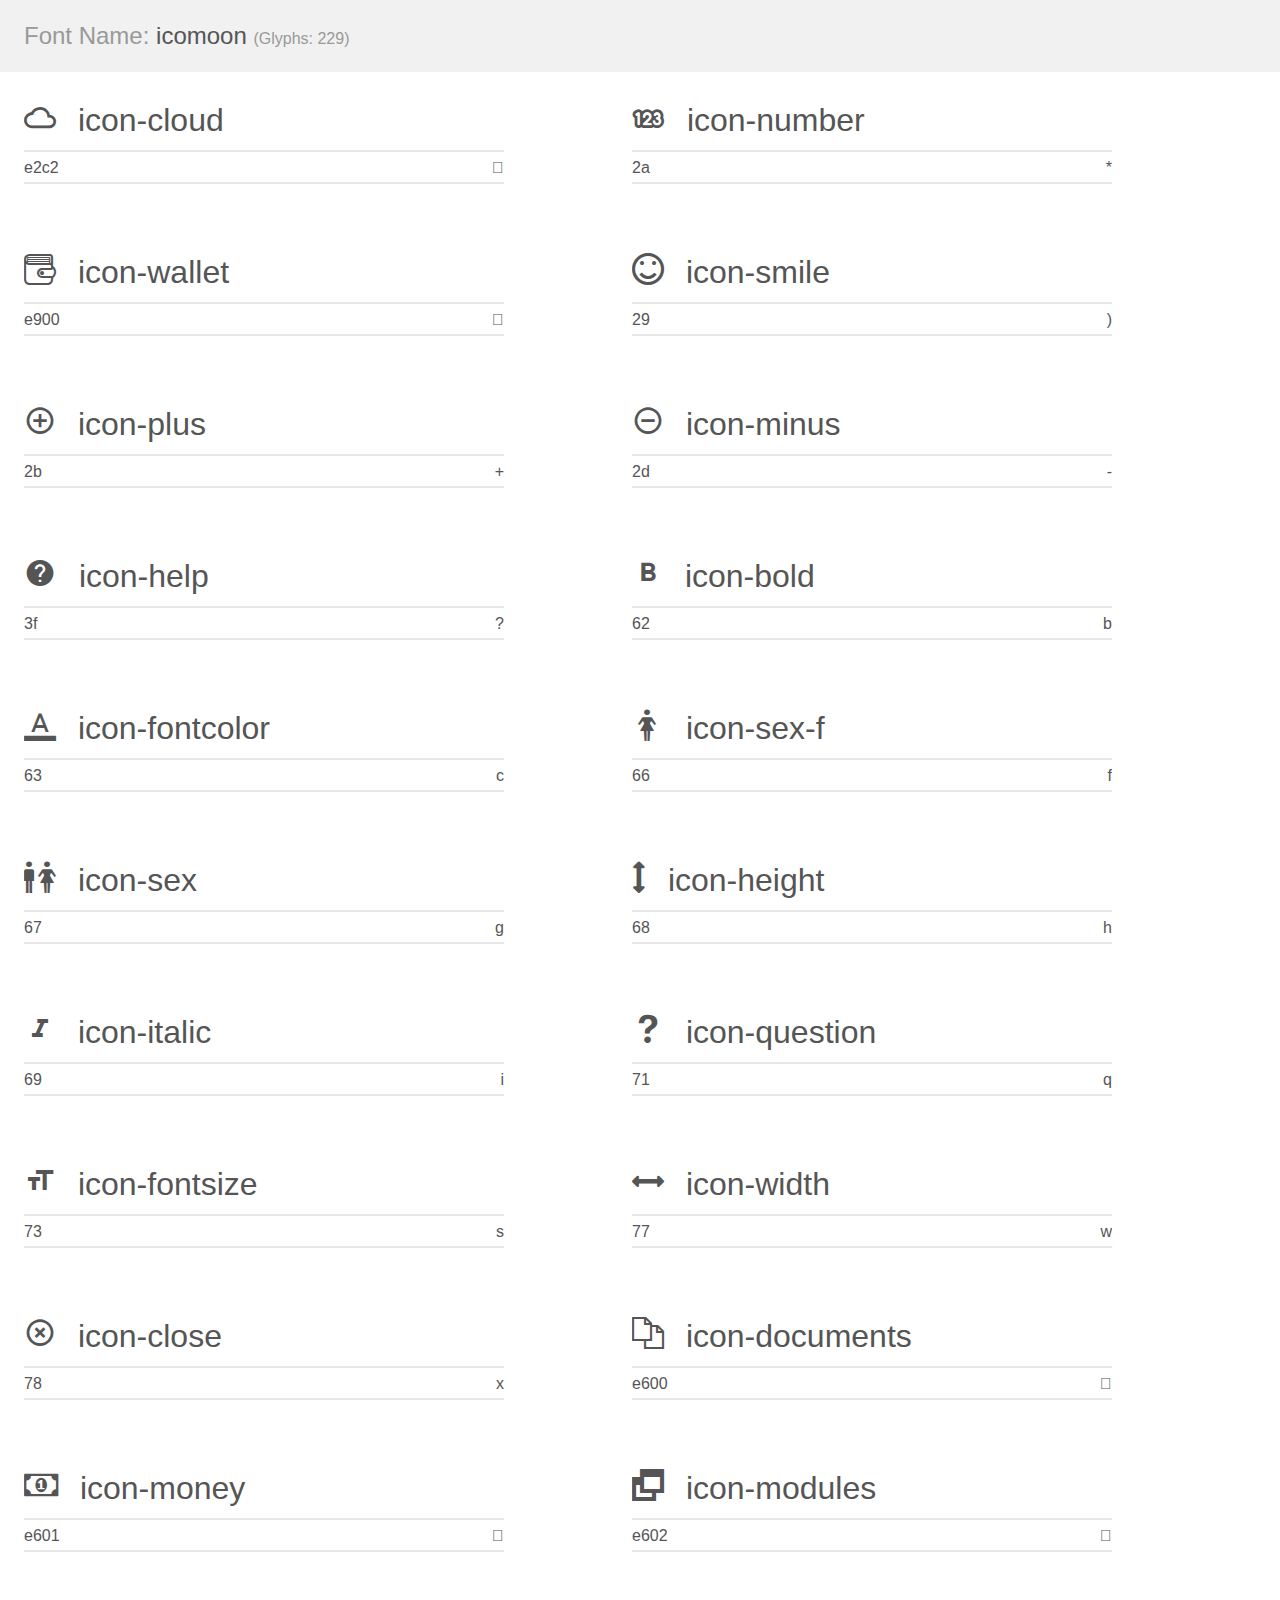
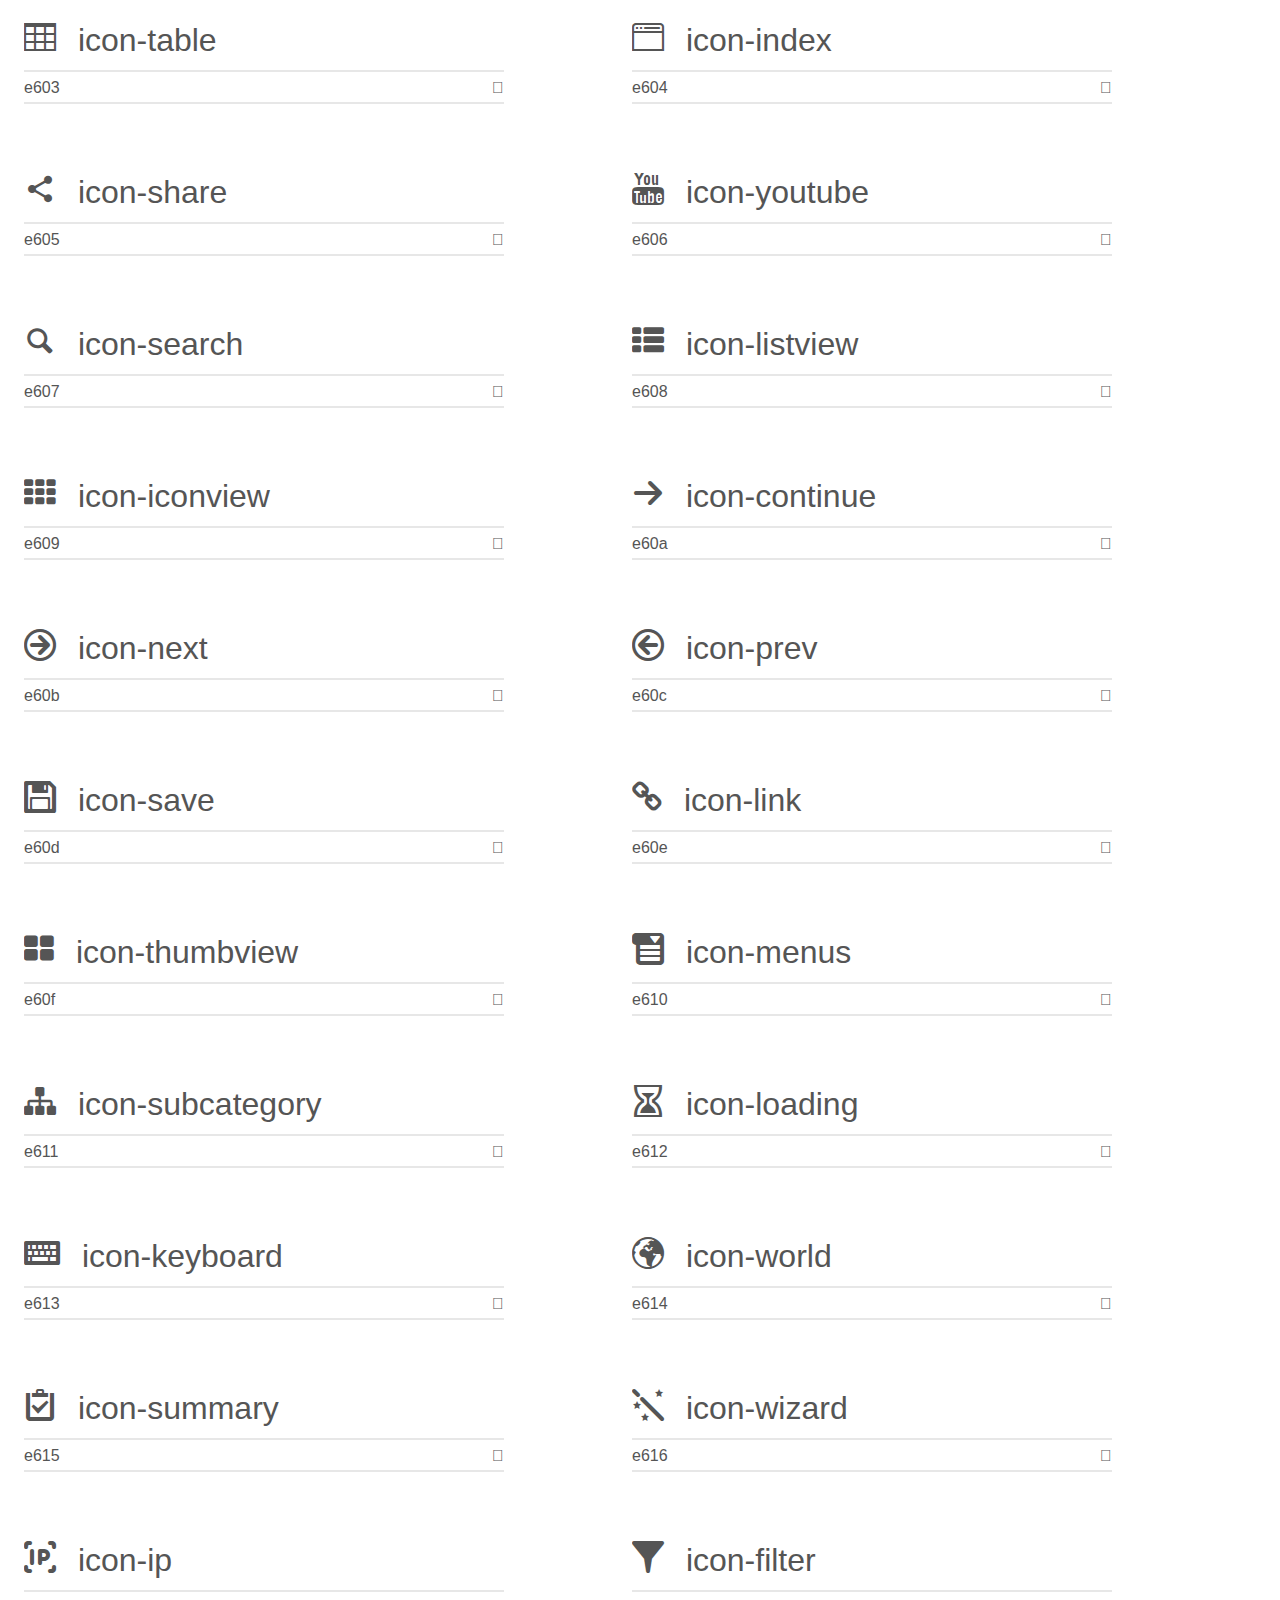
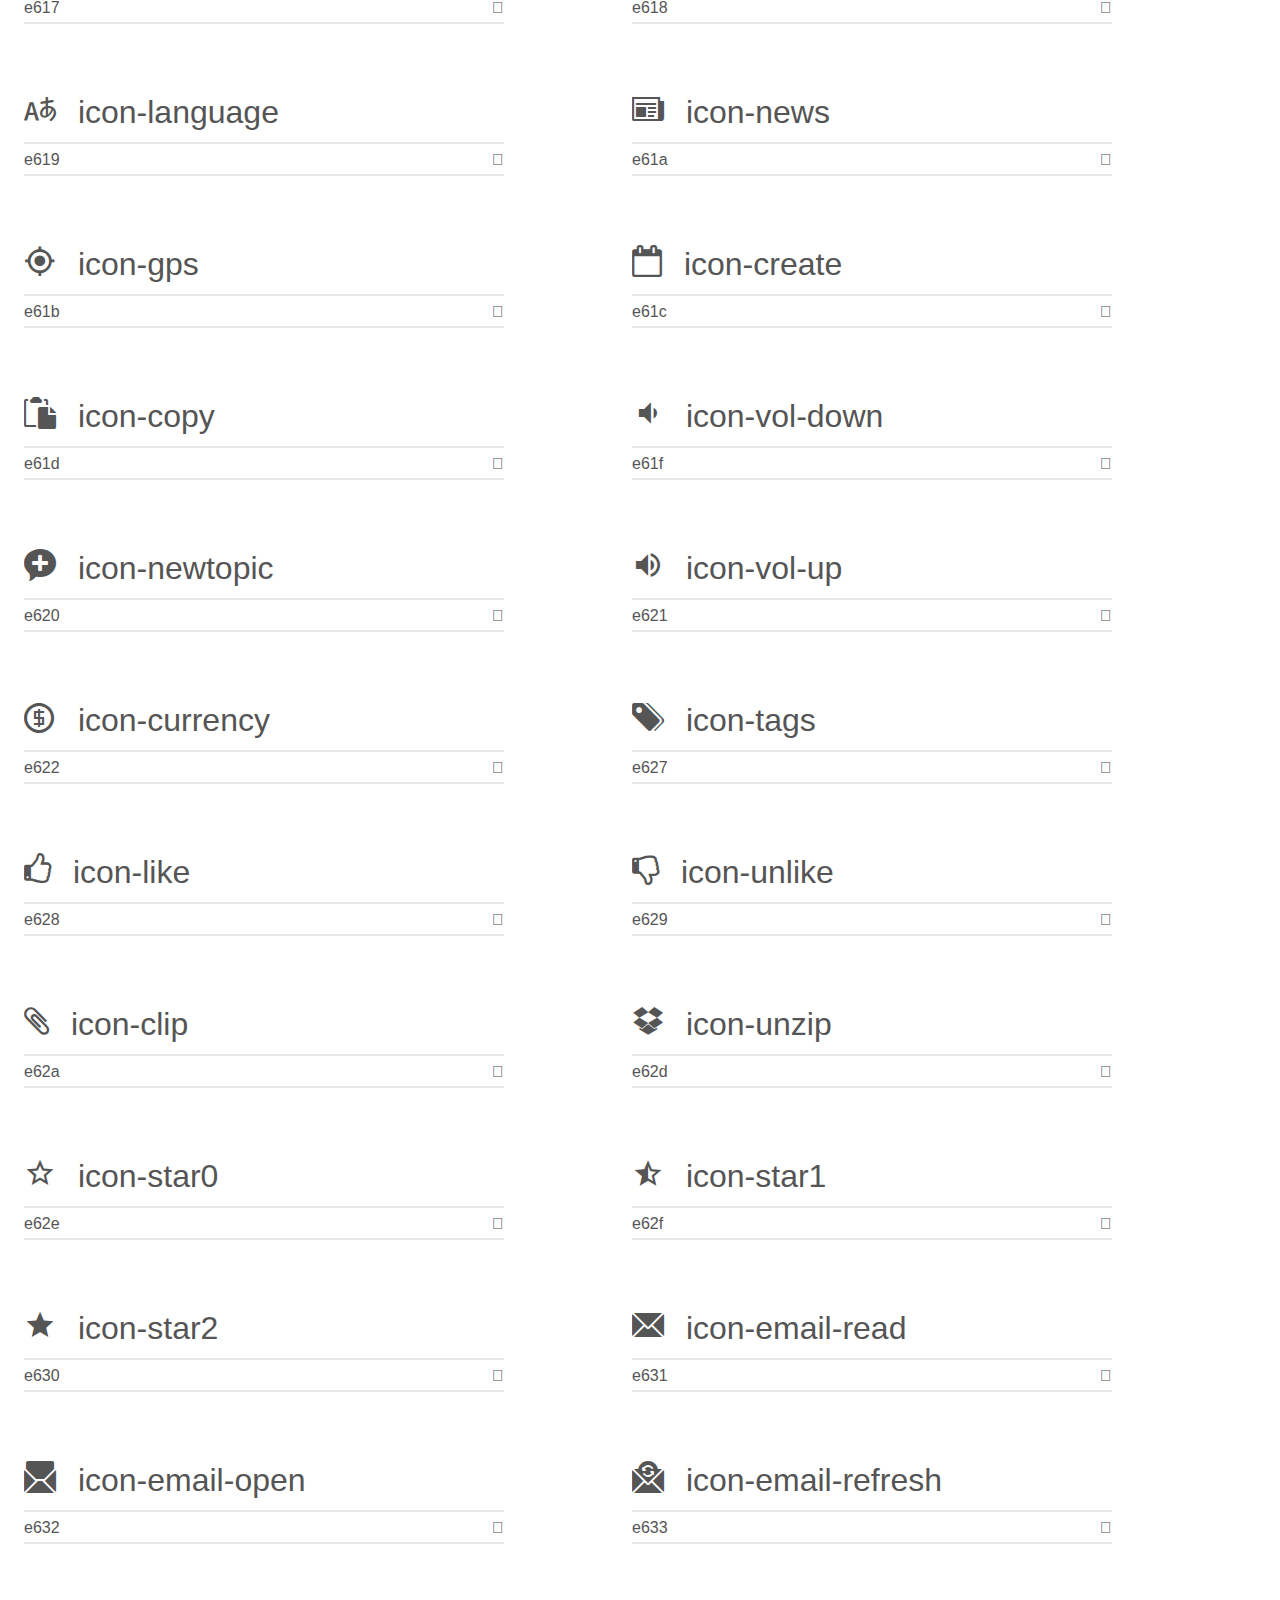
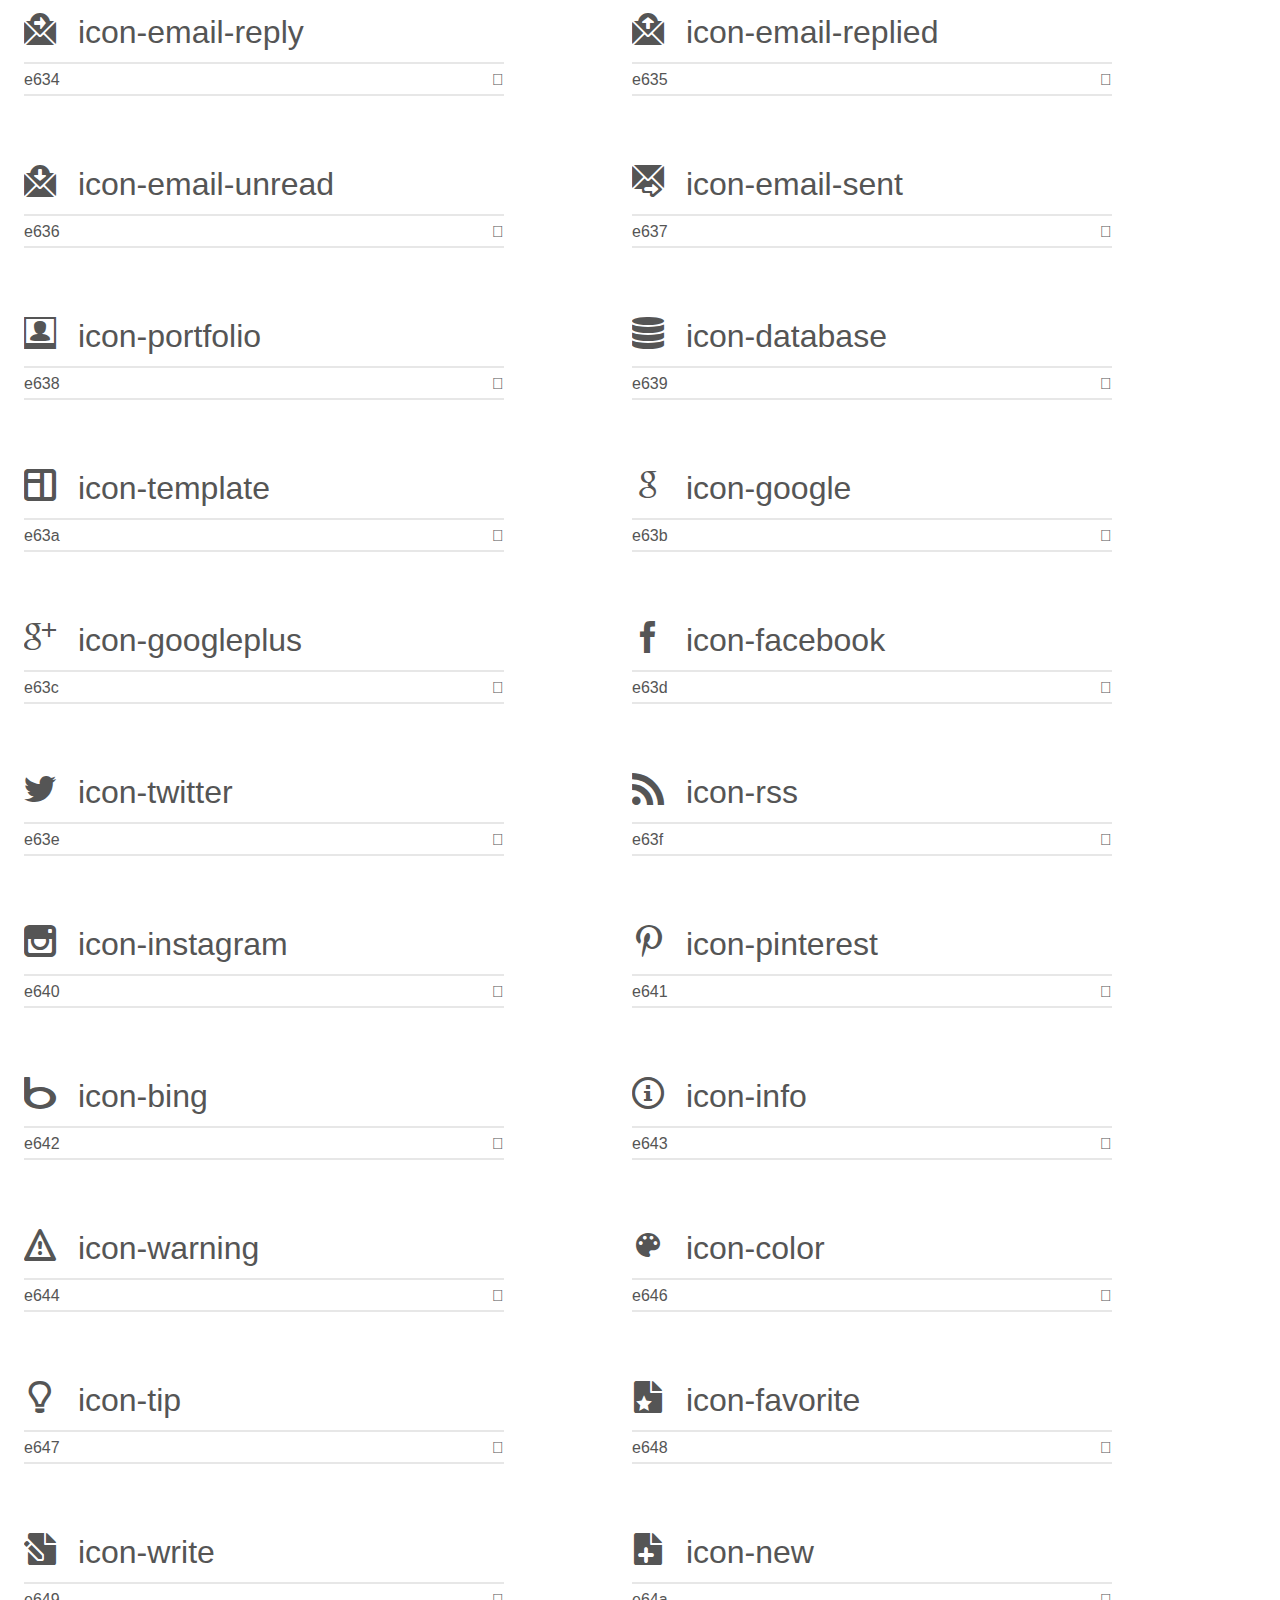
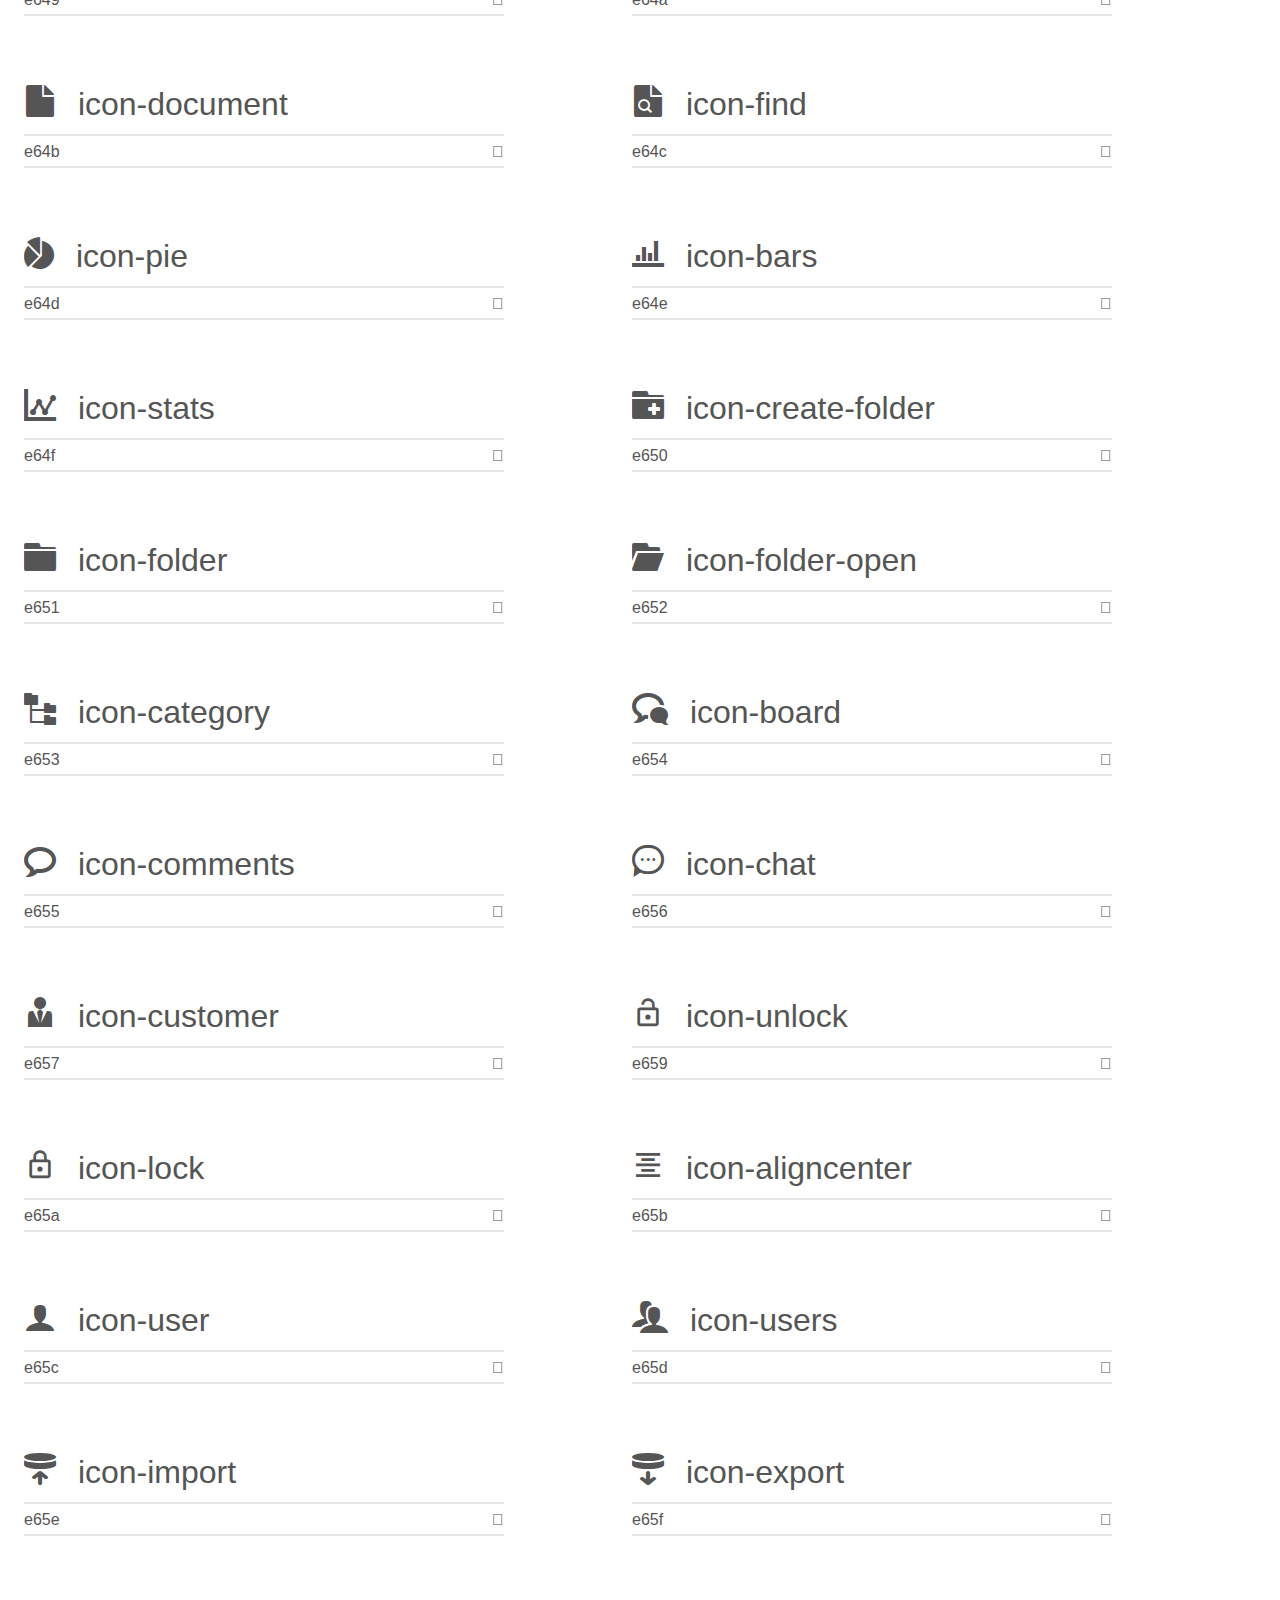
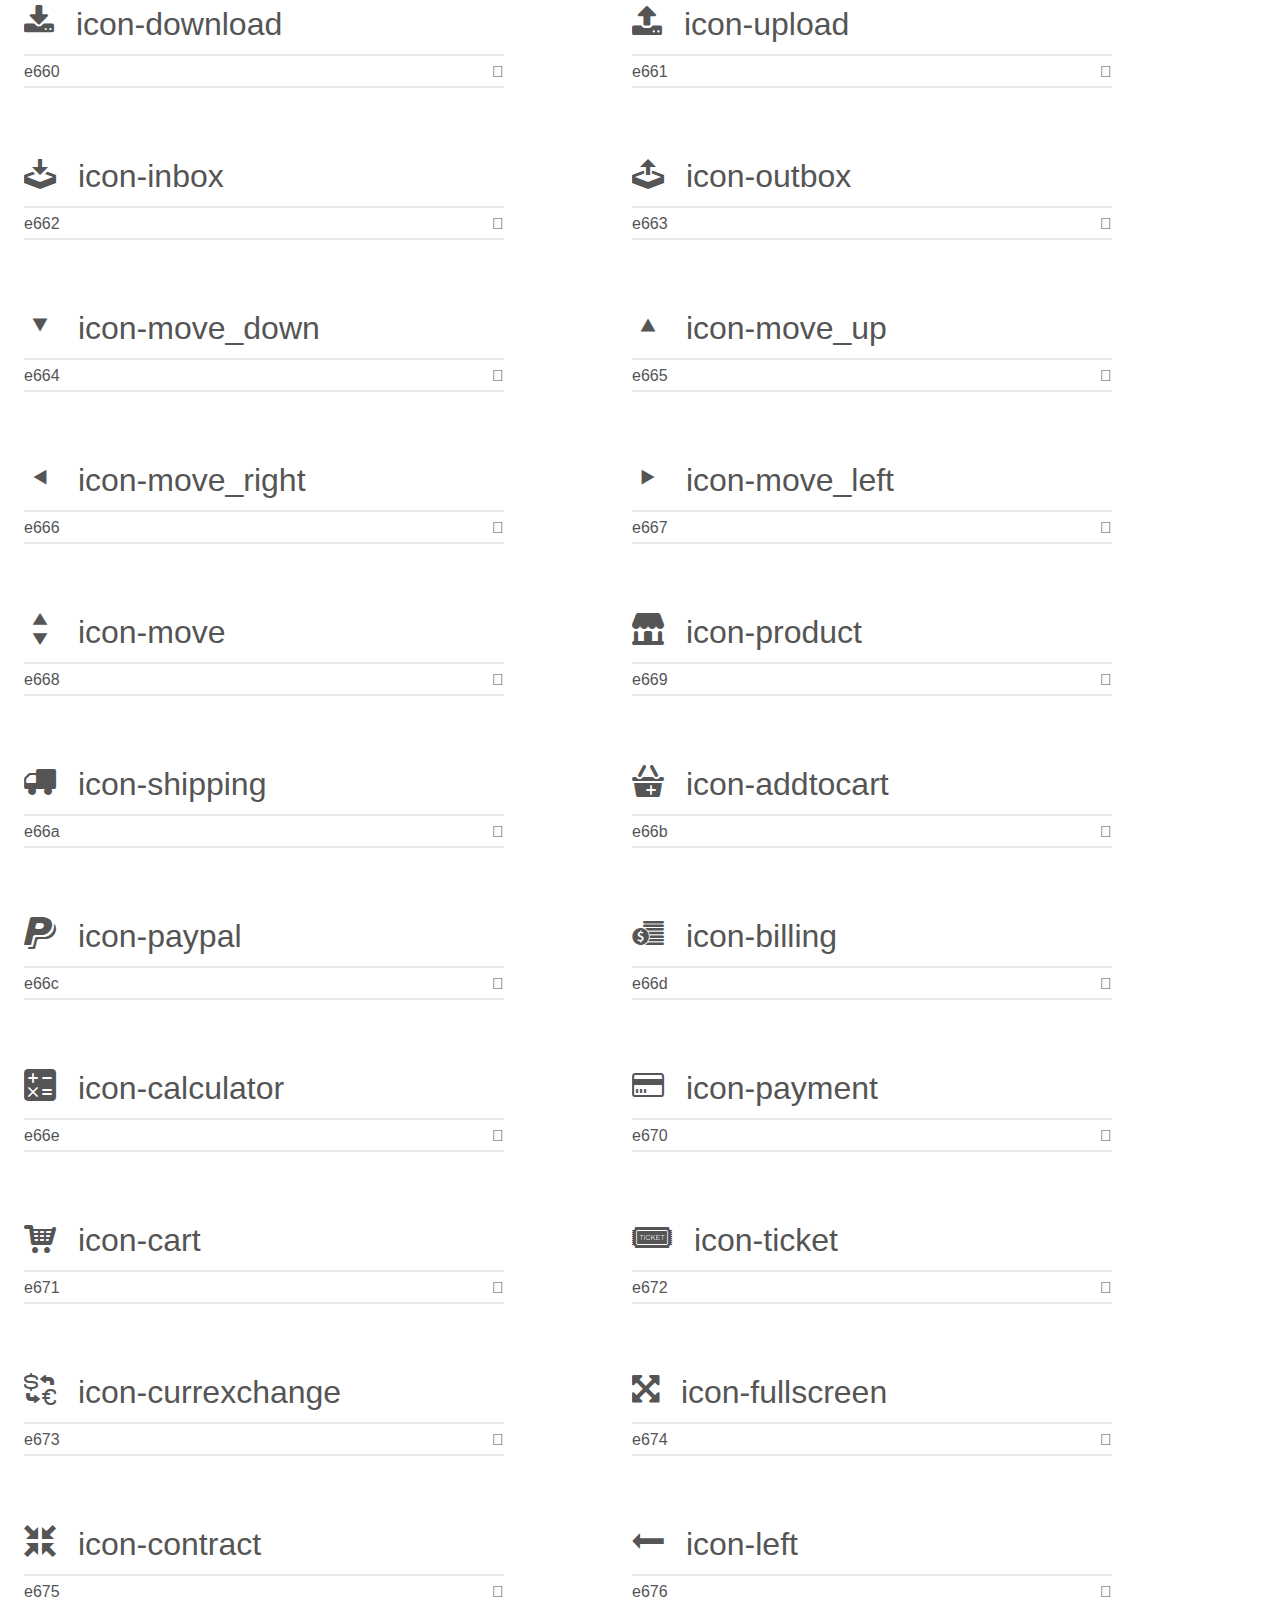
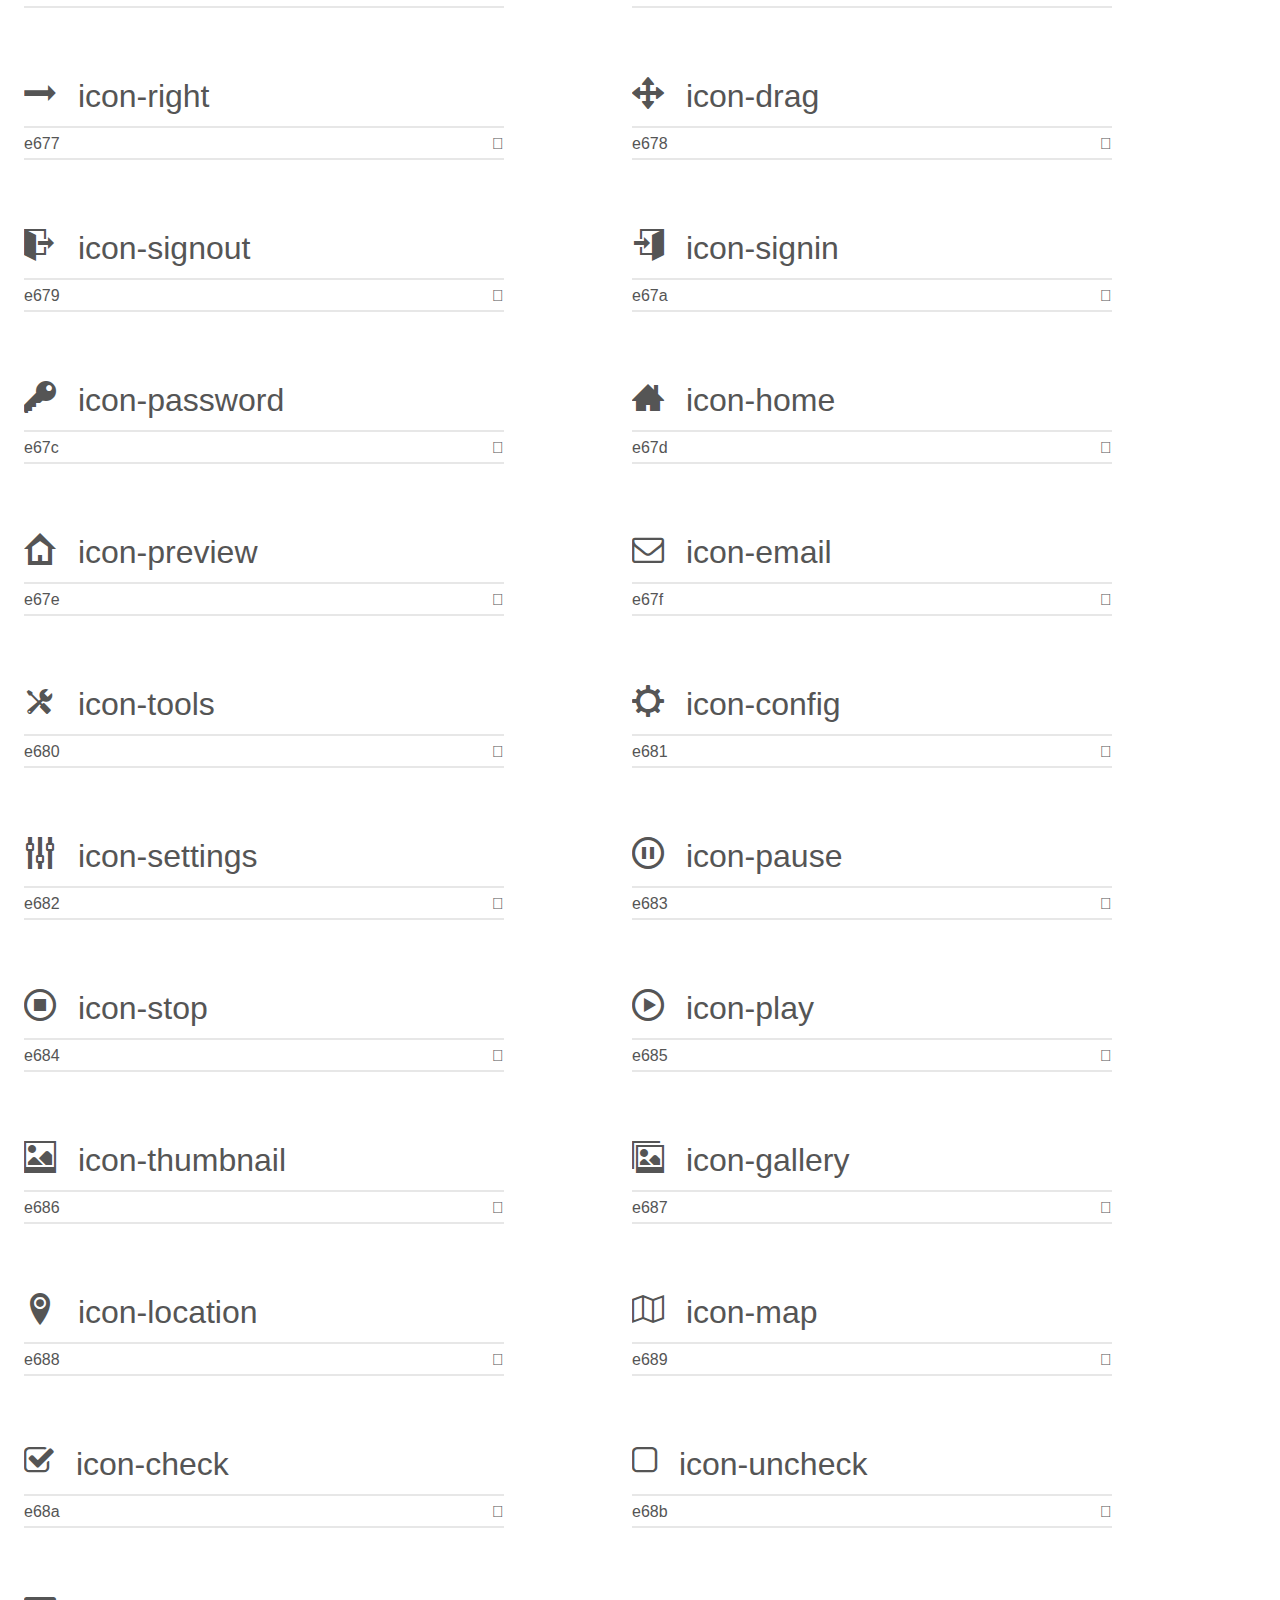
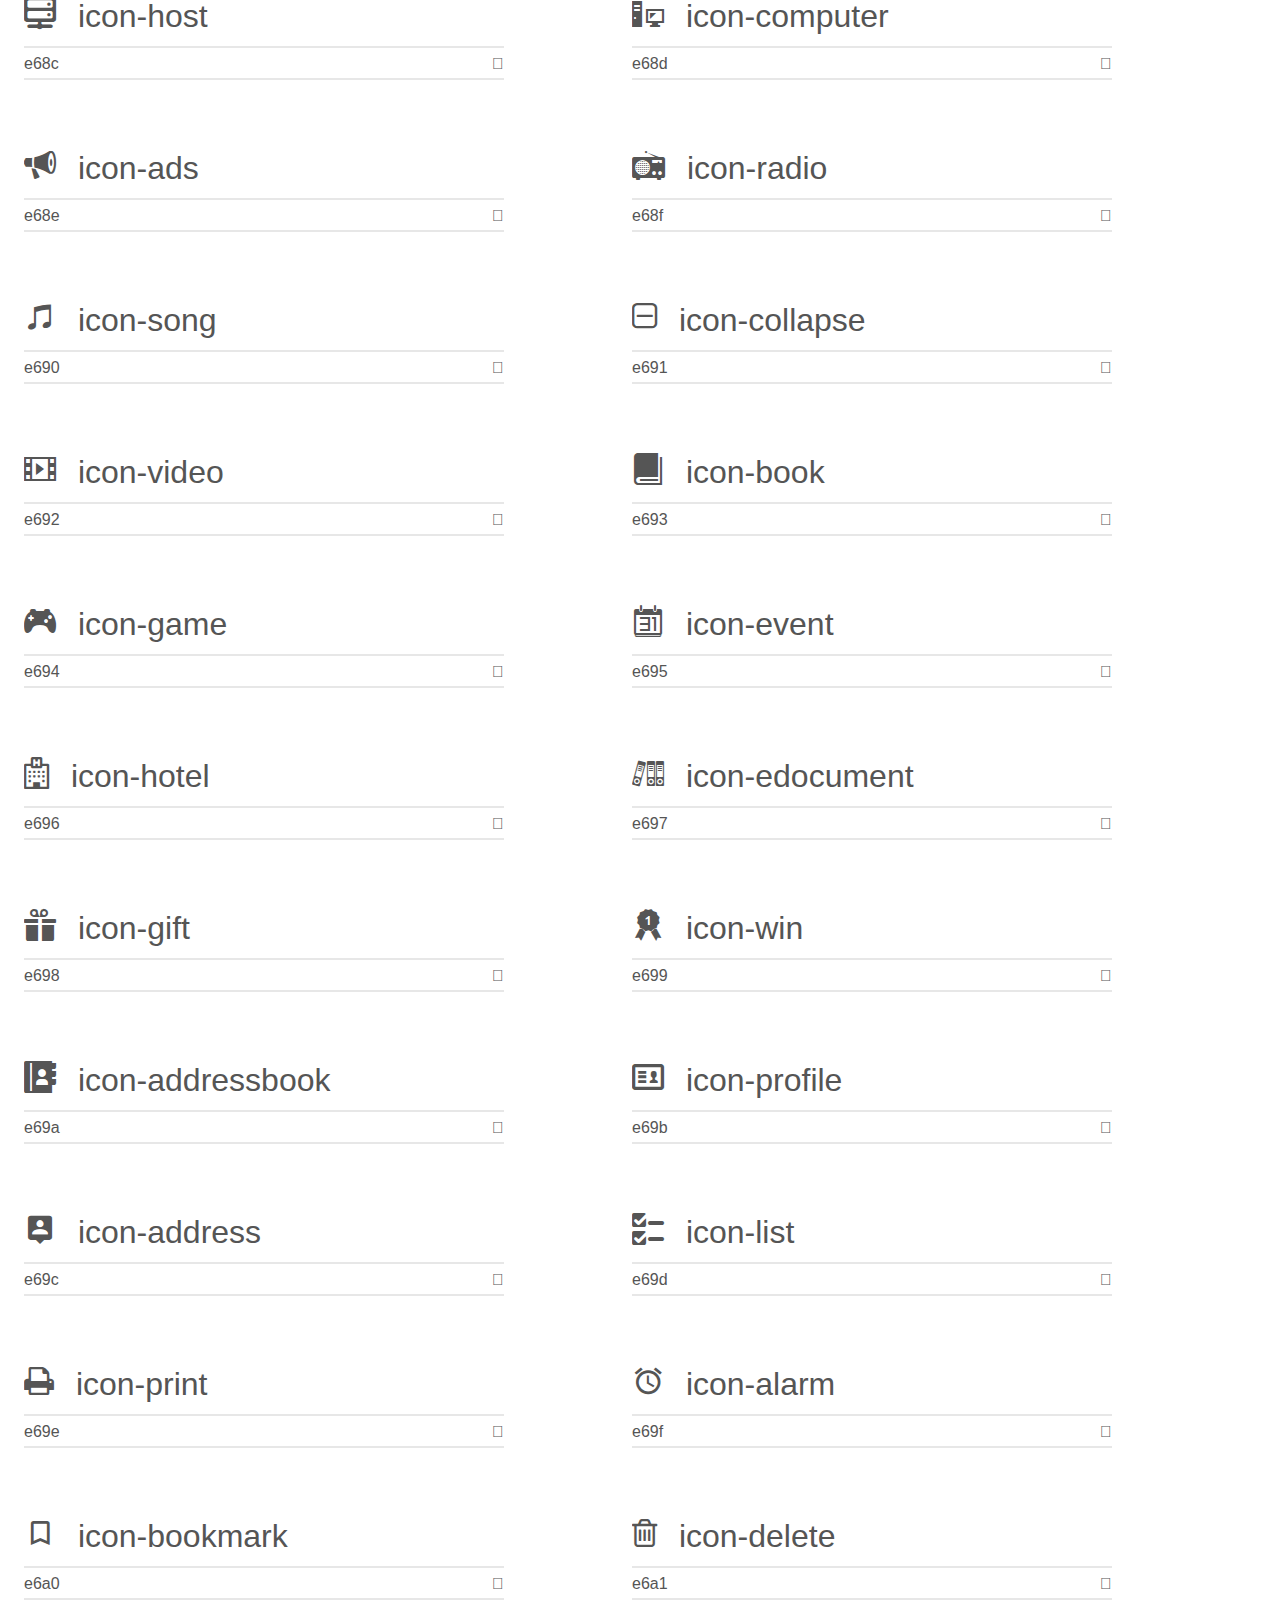
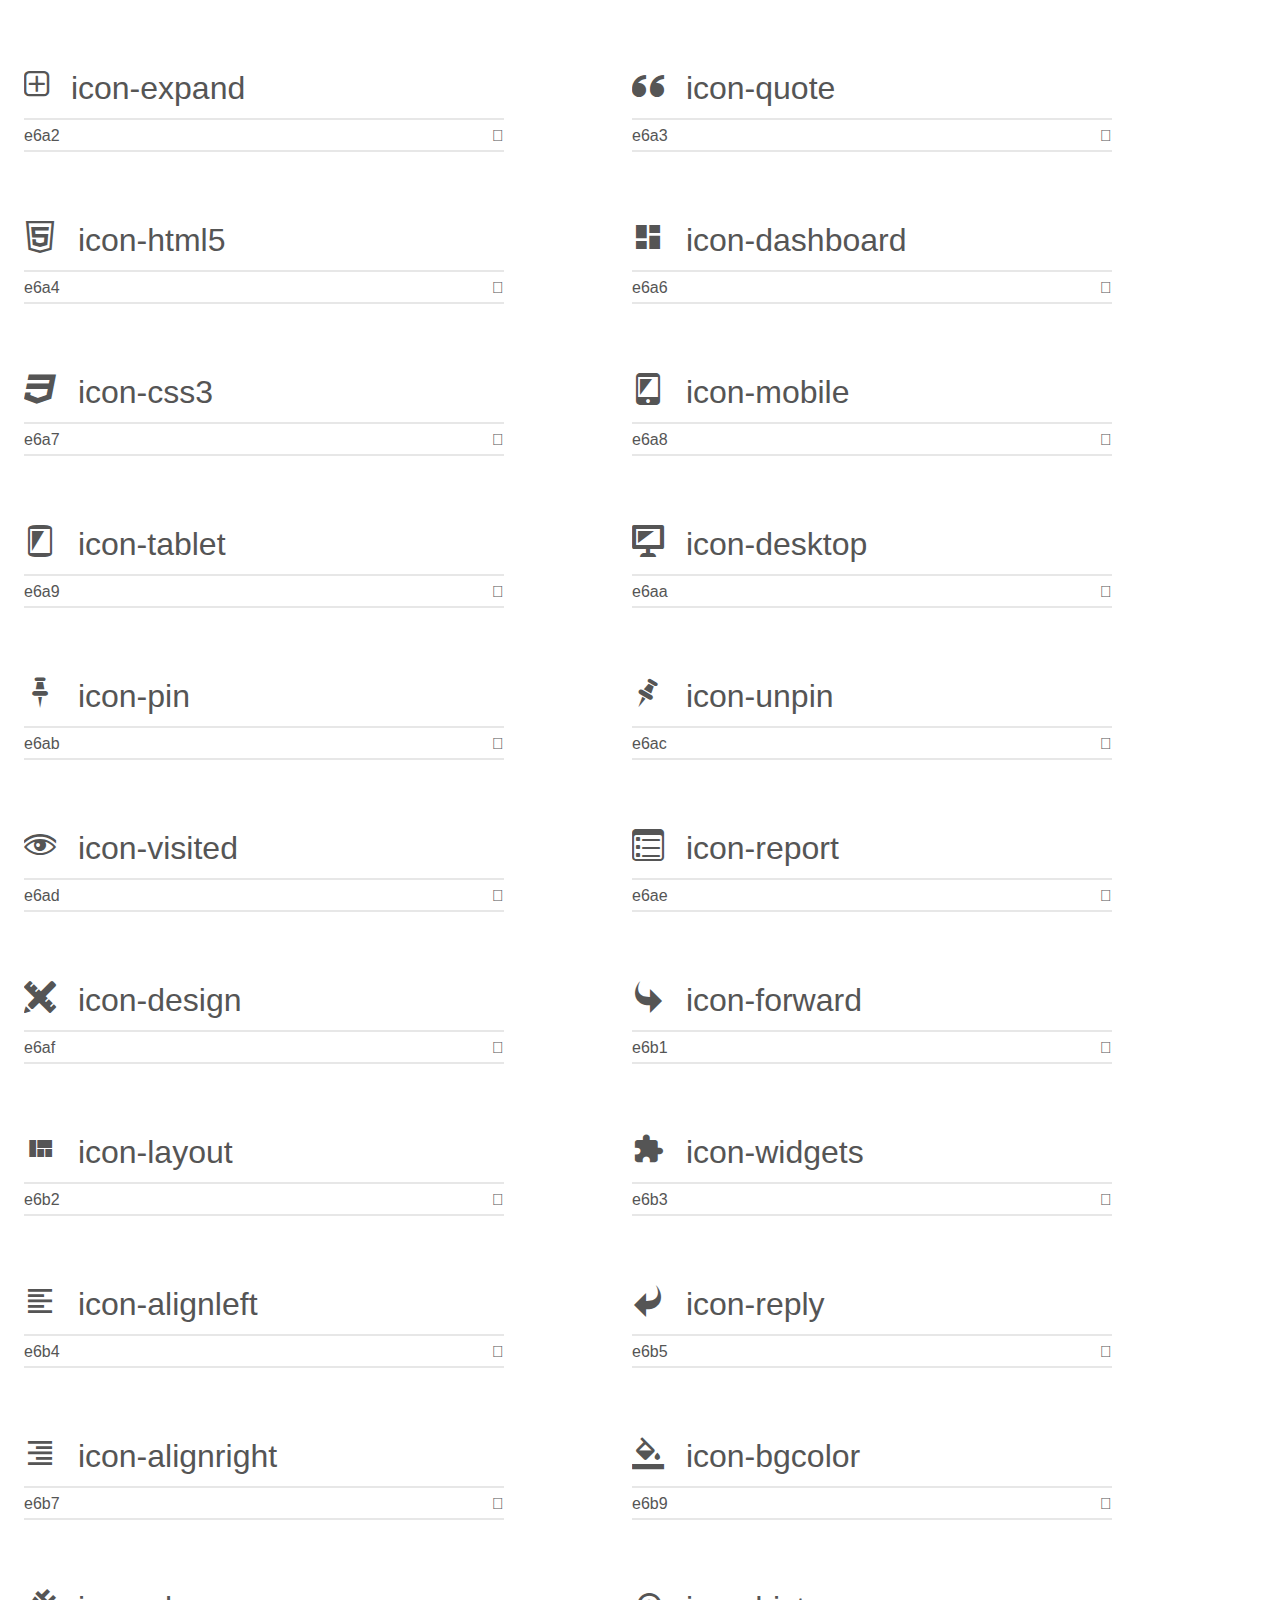
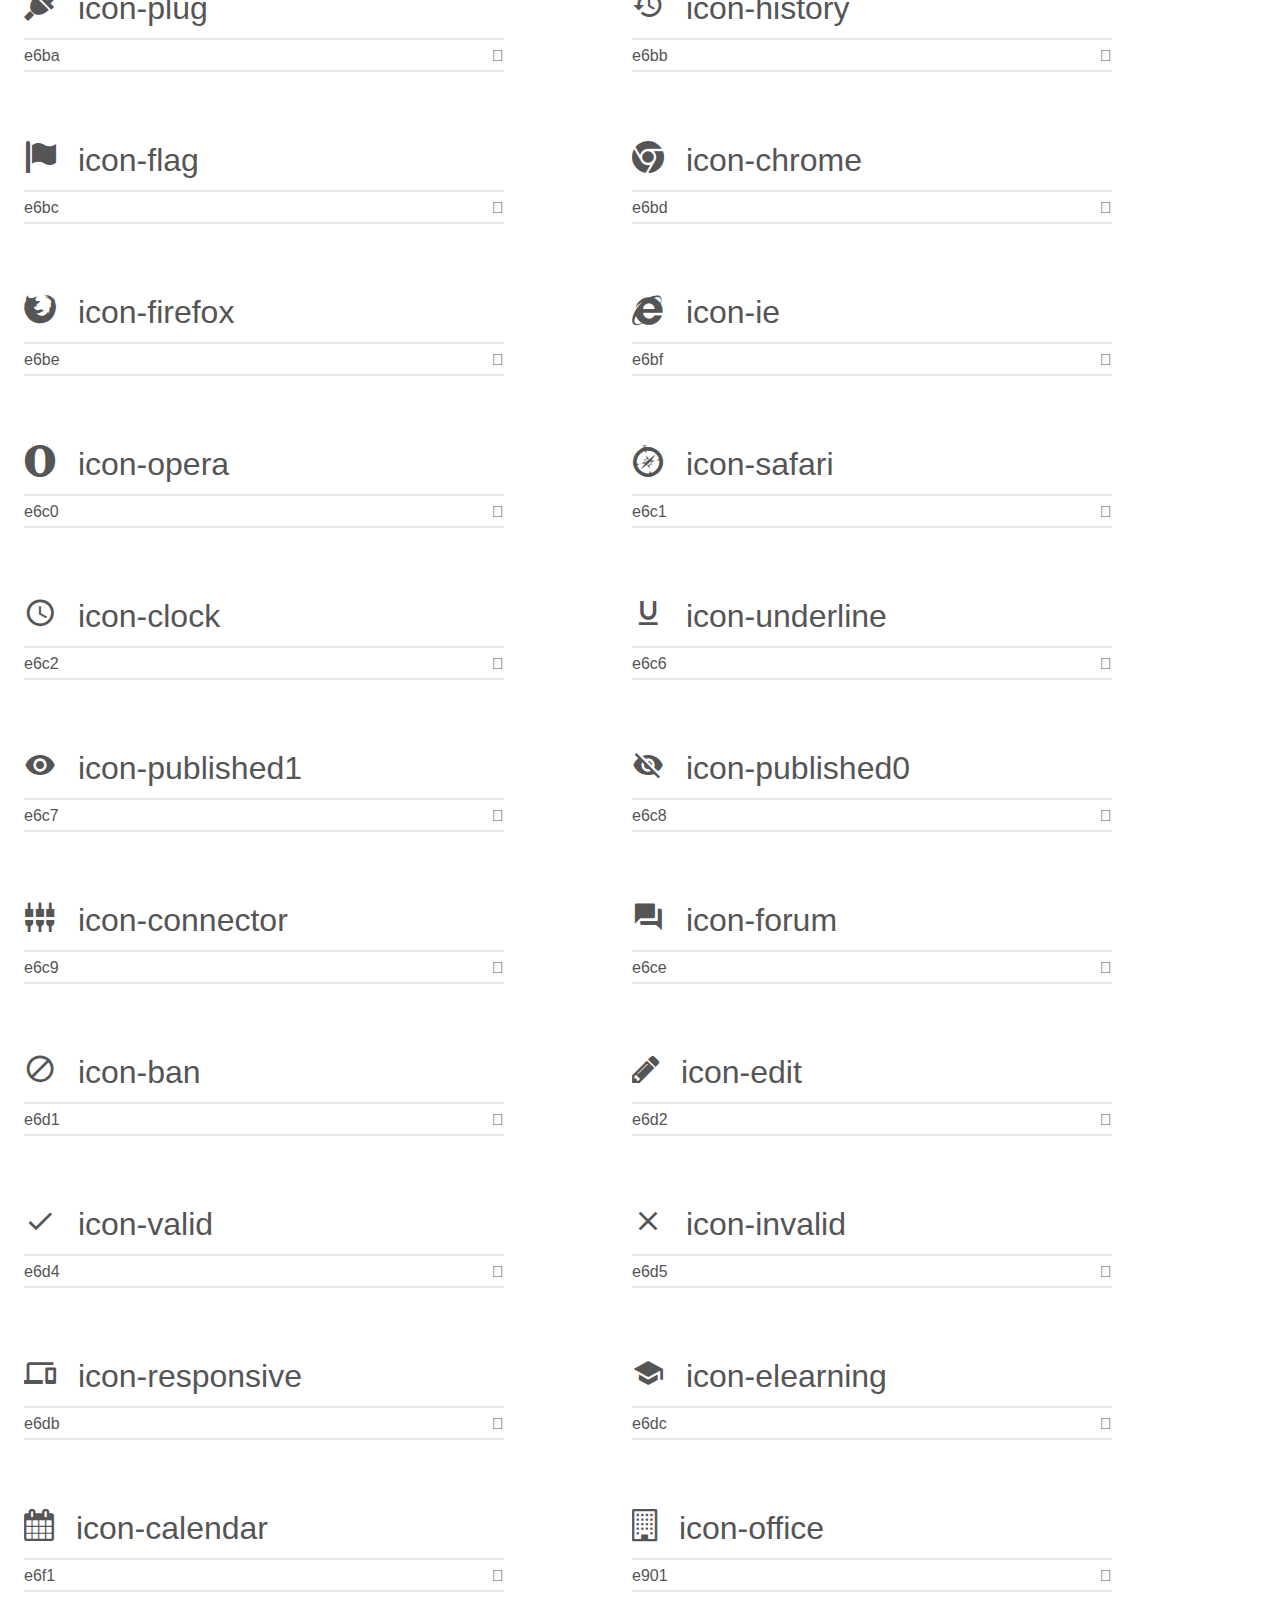
<file: skin/index.html>
<!doctype html>
<html>
<head>
    <meta charset="utf-8">
    <title>IcoMoon Demo</title>
    <meta name="description" content="An Icon Font Generated By IcoMoon.io">
    <meta name="viewport" content="width=device-width, initial-scale=1">
    <link rel="stylesheet" href="demo.css">
    <link rel="stylesheet" href="fonts.css"></head>
<body>
    <div class="bgc1 clearfix">
        <h1 class="mhmm mvm"><span class="fgc1">Font Name:</span> icomoon <small class="fgc1">(Glyphs:&nbsp;229)</small></h1>
    </div>
    <div class="clearfix mhl ptl">
        <div class="glyph fs1">
            <div class="clearfix bshadow0 pbs">
                <span class="icon-cloud">

                </span>
                <span class="mls"> icon-cloud</span>
            </div>
            <fieldset class="fs0 size1of1 clearfix hidden-false">
                <input type="text" readonly value="e2c2" class="unit size1of2" />
                <input type="text" maxlength="1" readonly value="&#xe2c2;" class="unitRight size1of2 talign-right" />
            </fieldset>
            <div class="fs0 bshadow0 clearfix hidden-true">
                <span class="unit pvs fgc1">liga: </span>
                <input type="text" readonly value="cloud_queue" class="liga unitRight" />
            </div>
        </div>
        <div class="glyph fs1">
            <div class="clearfix bshadow0 pbs">
                <span class="icon-number">

                </span>
                <span class="mls"> icon-number</span>
            </div>
            <fieldset class="fs0 size1of1 clearfix hidden-false">
                <input type="text" readonly value="2a" class="unit size1of2" />
                <input type="text" maxlength="1" readonly value="&#x2a;" class="unitRight size1of2 talign-right" />
            </fieldset>
            <div class="fs0 bshadow0 clearfix hidden-true">
                <span class="unit pvs fgc1">liga: </span>
                <input type="text" readonly value="" class="liga unitRight" />
            </div>
        </div>
        <div class="glyph fs2">
            <div class="clearfix bshadow0 pbs">
                <span class="icon-wallet">

                </span>
                <span class="mls"> icon-wallet</span>
            </div>
            <fieldset class="fs0 size1of1 clearfix hidden-false">
                <input type="text" readonly value="e900" class="unit size1of2" />
                <input type="text" maxlength="1" readonly value="&#xe900;" class="unitRight size1of2 talign-right" />
            </fieldset>
            <div class="fs0 bshadow0 clearfix hidden-true">
                <span class="unit pvs fgc1">liga: </span>
                <input type="text" readonly value="" class="liga unitRight" />
            </div>
        </div>
        <div class="glyph fs3">
            <div class="clearfix bshadow0 pbs">
                <span class="icon-smile">

                </span>
                <span class="mls"> icon-smile</span>
            </div>
            <fieldset class="fs0 size1of1 clearfix hidden-false">
                <input type="text" readonly value="29" class="unit size1of2" />
                <input type="text" maxlength="1" readonly value="&#x29;" class="unitRight size1of2 talign-right" />
            </fieldset>
            <div class="fs0 bshadow0 clearfix hidden-true">
                <span class="unit pvs fgc1">liga: </span>
                <input type="text" readonly value="" class="liga unitRight" />
            </div>
        </div>
        <div class="glyph fs3">
            <div class="clearfix bshadow0 pbs">
                <span class="icon-plus">

                </span>
                <span class="mls"> icon-plus</span>
            </div>
            <fieldset class="fs0 size1of1 clearfix hidden-false">
                <input type="text" readonly value="2b" class="unit size1of2" />
                <input type="text" maxlength="1" readonly value="&#x2b;" class="unitRight size1of2 talign-right" />
            </fieldset>
            <div class="fs0 bshadow0 clearfix hidden-true">
                <span class="unit pvs fgc1">liga: </span>
                <input type="text" readonly value="" class="liga unitRight" />
            </div>
        </div>
        <div class="glyph fs3">
            <div class="clearfix bshadow0 pbs">
                <span class="icon-minus">

                </span>
                <span class="mls"> icon-minus</span>
            </div>
            <fieldset class="fs0 size1of1 clearfix hidden-false">
                <input type="text" readonly value="2d" class="unit size1of2" />
                <input type="text" maxlength="1" readonly value="&#x2d;" class="unitRight size1of2 talign-right" />
            </fieldset>
            <div class="fs0 bshadow0 clearfix hidden-true">
                <span class="unit pvs fgc1">liga: </span>
                <input type="text" readonly value="" class="liga unitRight" />
            </div>
        </div>
        <div class="glyph fs3">
            <div class="clearfix bshadow0 pbs">
                <span class="icon-help">

                </span>
                <span class="mls"> icon-help</span>
            </div>
            <fieldset class="fs0 size1of1 clearfix hidden-false">
                <input type="text" readonly value="3f" class="unit size1of2" />
                <input type="text" maxlength="1" readonly value="&#x3f;" class="unitRight size1of2 talign-right" />
            </fieldset>
            <div class="fs0 bshadow0 clearfix hidden-true">
                <span class="unit pvs fgc1">liga: </span>
                <input type="text" readonly value="" class="liga unitRight" />
            </div>
        </div>
        <div class="glyph fs3">
            <div class="clearfix bshadow0 pbs">
                <span class="icon-bold">

                </span>
                <span class="mls"> icon-bold</span>
            </div>
            <fieldset class="fs0 size1of1 clearfix hidden-false">
                <input type="text" readonly value="62" class="unit size1of2" />
                <input type="text" maxlength="1" readonly value="&#x62;" class="unitRight size1of2 talign-right" />
            </fieldset>
            <div class="fs0 bshadow0 clearfix hidden-true">
                <span class="unit pvs fgc1">liga: </span>
                <input type="text" readonly value="" class="liga unitRight" />
            </div>
        </div>
        <div class="glyph fs3">
            <div class="clearfix bshadow0 pbs">
                <span class="icon-fontcolor">

                </span>
                <span class="mls"> icon-fontcolor</span>
            </div>
            <fieldset class="fs0 size1of1 clearfix hidden-false">
                <input type="text" readonly value="63" class="unit size1of2" />
                <input type="text" maxlength="1" readonly value="&#x63;" class="unitRight size1of2 talign-right" />
            </fieldset>
            <div class="fs0 bshadow0 clearfix hidden-true">
                <span class="unit pvs fgc1">liga: </span>
                <input type="text" readonly value="" class="liga unitRight" />
            </div>
        </div>
        <div class="glyph fs3">
            <div class="clearfix bshadow0 pbs">
                <span class="icon-sex-f">

                </span>
                <span class="mls"> icon-sex-f</span>
            </div>
            <fieldset class="fs0 size1of1 clearfix hidden-false">
                <input type="text" readonly value="66" class="unit size1of2" />
                <input type="text" maxlength="1" readonly value="&#x66;" class="unitRight size1of2 talign-right" />
            </fieldset>
            <div class="fs0 bshadow0 clearfix hidden-true">
                <span class="unit pvs fgc1">liga: </span>
                <input type="text" readonly value="" class="liga unitRight" />
            </div>
        </div>
        <div class="glyph fs3">
            <div class="clearfix bshadow0 pbs">
                <span class="icon-sex">

                </span>
                <span class="mls"> icon-sex</span>
            </div>
            <fieldset class="fs0 size1of1 clearfix hidden-false">
                <input type="text" readonly value="67" class="unit size1of2" />
                <input type="text" maxlength="1" readonly value="&#x67;" class="unitRight size1of2 talign-right" />
            </fieldset>
            <div class="fs0 bshadow0 clearfix hidden-true">
                <span class="unit pvs fgc1">liga: </span>
                <input type="text" readonly value="" class="liga unitRight" />
            </div>
        </div>
        <div class="glyph fs3">
            <div class="clearfix bshadow0 pbs">
                <span class="icon-height">

                </span>
                <span class="mls"> icon-height</span>
            </div>
            <fieldset class="fs0 size1of1 clearfix hidden-false">
                <input type="text" readonly value="68" class="unit size1of2" />
                <input type="text" maxlength="1" readonly value="&#x68;" class="unitRight size1of2 talign-right" />
            </fieldset>
            <div class="fs0 bshadow0 clearfix hidden-true">
                <span class="unit pvs fgc1">liga: </span>
                <input type="text" readonly value="" class="liga unitRight" />
            </div>
        </div>
        <div class="glyph fs3">
            <div class="clearfix bshadow0 pbs">
                <span class="icon-italic">

                </span>
                <span class="mls"> icon-italic</span>
            </div>
            <fieldset class="fs0 size1of1 clearfix hidden-false">
                <input type="text" readonly value="69" class="unit size1of2" />
                <input type="text" maxlength="1" readonly value="&#x69;" class="unitRight size1of2 talign-right" />
            </fieldset>
            <div class="fs0 bshadow0 clearfix hidden-true">
                <span class="unit pvs fgc1">liga: </span>
                <input type="text" readonly value="" class="liga unitRight" />
            </div>
        </div>
        <div class="glyph fs3">
            <div class="clearfix bshadow0 pbs">
                <span class="icon-question">

                </span>
                <span class="mls"> icon-question</span>
            </div>
            <fieldset class="fs0 size1of1 clearfix hidden-false">
                <input type="text" readonly value="71" class="unit size1of2" />
                <input type="text" maxlength="1" readonly value="&#x71;" class="unitRight size1of2 talign-right" />
            </fieldset>
            <div class="fs0 bshadow0 clearfix hidden-true">
                <span class="unit pvs fgc1">liga: </span>
                <input type="text" readonly value="" class="liga unitRight" />
            </div>
        </div>
        <div class="glyph fs3">
            <div class="clearfix bshadow0 pbs">
                <span class="icon-fontsize">

                </span>
                <span class="mls"> icon-fontsize</span>
            </div>
            <fieldset class="fs0 size1of1 clearfix hidden-false">
                <input type="text" readonly value="73" class="unit size1of2" />
                <input type="text" maxlength="1" readonly value="&#x73;" class="unitRight size1of2 talign-right" />
            </fieldset>
            <div class="fs0 bshadow0 clearfix hidden-true">
                <span class="unit pvs fgc1">liga: </span>
                <input type="text" readonly value="" class="liga unitRight" />
            </div>
        </div>
        <div class="glyph fs3">
            <div class="clearfix bshadow0 pbs">
                <span class="icon-width">

                </span>
                <span class="mls"> icon-width</span>
            </div>
            <fieldset class="fs0 size1of1 clearfix hidden-false">
                <input type="text" readonly value="77" class="unit size1of2" />
                <input type="text" maxlength="1" readonly value="&#x77;" class="unitRight size1of2 talign-right" />
            </fieldset>
            <div class="fs0 bshadow0 clearfix hidden-true">
                <span class="unit pvs fgc1">liga: </span>
                <input type="text" readonly value="" class="liga unitRight" />
            </div>
        </div>
        <div class="glyph fs3">
            <div class="clearfix bshadow0 pbs">
                <span class="icon-close">

                </span>
                <span class="mls"> icon-close</span>
            </div>
            <fieldset class="fs0 size1of1 clearfix hidden-false">
                <input type="text" readonly value="78" class="unit size1of2" />
                <input type="text" maxlength="1" readonly value="&#x78;" class="unitRight size1of2 talign-right" />
            </fieldset>
            <div class="fs0 bshadow0 clearfix hidden-true">
                <span class="unit pvs fgc1">liga: </span>
                <input type="text" readonly value="" class="liga unitRight" />
            </div>
        </div>
        <div class="glyph fs3">
            <div class="clearfix bshadow0 pbs">
                <span class="icon-documents">

                </span>
                <span class="mls"> icon-documents</span>
            </div>
            <fieldset class="fs0 size1of1 clearfix hidden-false">
                <input type="text" readonly value="e600" class="unit size1of2" />
                <input type="text" maxlength="1" readonly value="&#xe600;" class="unitRight size1of2 talign-right" />
            </fieldset>
            <div class="fs0 bshadow0 clearfix hidden-true">
                <span class="unit pvs fgc1">liga: </span>
                <input type="text" readonly value="" class="liga unitRight" />
            </div>
        </div>
        <div class="glyph fs3">
            <div class="clearfix bshadow0 pbs">
                <span class="icon-money">

                </span>
                <span class="mls"> icon-money</span>
            </div>
            <fieldset class="fs0 size1of1 clearfix hidden-false">
                <input type="text" readonly value="e601" class="unit size1of2" />
                <input type="text" maxlength="1" readonly value="&#xe601;" class="unitRight size1of2 talign-right" />
            </fieldset>
            <div class="fs0 bshadow0 clearfix hidden-true">
                <span class="unit pvs fgc1">liga: </span>
                <input type="text" readonly value="" class="liga unitRight" />
            </div>
        </div>
        <div class="glyph fs3">
            <div class="clearfix bshadow0 pbs">
                <span class="icon-modules">

                </span>
                <span class="mls"> icon-modules</span>
            </div>
            <fieldset class="fs0 size1of1 clearfix hidden-false">
                <input type="text" readonly value="e602" class="unit size1of2" />
                <input type="text" maxlength="1" readonly value="&#xe602;" class="unitRight size1of2 talign-right" />
            </fieldset>
            <div class="fs0 bshadow0 clearfix hidden-true">
                <span class="unit pvs fgc1">liga: </span>
                <input type="text" readonly value="" class="liga unitRight" />
            </div>
        </div>
        <div class="glyph fs3">
            <div class="clearfix bshadow0 pbs">
                <span class="icon-table">

                </span>
                <span class="mls"> icon-table</span>
            </div>
            <fieldset class="fs0 size1of1 clearfix hidden-false">
                <input type="text" readonly value="e603" class="unit size1of2" />
                <input type="text" maxlength="1" readonly value="&#xe603;" class="unitRight size1of2 talign-right" />
            </fieldset>
            <div class="fs0 bshadow0 clearfix hidden-true">
                <span class="unit pvs fgc1">liga: </span>
                <input type="text" readonly value="" class="liga unitRight" />
            </div>
        </div>
        <div class="glyph fs3">
            <div class="clearfix bshadow0 pbs">
                <span class="icon-index">

                </span>
                <span class="mls"> icon-index</span>
            </div>
            <fieldset class="fs0 size1of1 clearfix hidden-false">
                <input type="text" readonly value="e604" class="unit size1of2" />
                <input type="text" maxlength="1" readonly value="&#xe604;" class="unitRight size1of2 talign-right" />
            </fieldset>
            <div class="fs0 bshadow0 clearfix hidden-true">
                <span class="unit pvs fgc1">liga: </span>
                <input type="text" readonly value="" class="liga unitRight" />
            </div>
        </div>
        <div class="glyph fs3">
            <div class="clearfix bshadow0 pbs">
                <span class="icon-share">

                </span>
                <span class="mls"> icon-share</span>
            </div>
            <fieldset class="fs0 size1of1 clearfix hidden-false">
                <input type="text" readonly value="e605" class="unit size1of2" />
                <input type="text" maxlength="1" readonly value="&#xe605;" class="unitRight size1of2 talign-right" />
            </fieldset>
            <div class="fs0 bshadow0 clearfix hidden-true">
                <span class="unit pvs fgc1">liga: </span>
                <input type="text" readonly value="" class="liga unitRight" />
            </div>
        </div>
        <div class="glyph fs3">
            <div class="clearfix bshadow0 pbs">
                <span class="icon-youtube">

                </span>
                <span class="mls"> icon-youtube</span>
            </div>
            <fieldset class="fs0 size1of1 clearfix hidden-false">
                <input type="text" readonly value="e606" class="unit size1of2" />
                <input type="text" maxlength="1" readonly value="&#xe606;" class="unitRight size1of2 talign-right" />
            </fieldset>
            <div class="fs0 bshadow0 clearfix hidden-true">
                <span class="unit pvs fgc1">liga: </span>
                <input type="text" readonly value="" class="liga unitRight" />
            </div>
        </div>
        <div class="glyph fs3">
            <div class="clearfix bshadow0 pbs">
                <span class="icon-search">

                </span>
                <span class="mls"> icon-search</span>
            </div>
            <fieldset class="fs0 size1of1 clearfix hidden-false">
                <input type="text" readonly value="e607" class="unit size1of2" />
                <input type="text" maxlength="1" readonly value="&#xe607;" class="unitRight size1of2 talign-right" />
            </fieldset>
            <div class="fs0 bshadow0 clearfix hidden-true">
                <span class="unit pvs fgc1">liga: </span>
                <input type="text" readonly value="" class="liga unitRight" />
            </div>
        </div>
        <div class="glyph fs3">
            <div class="clearfix bshadow0 pbs">
                <span class="icon-listview">

                </span>
                <span class="mls"> icon-listview</span>
            </div>
            <fieldset class="fs0 size1of1 clearfix hidden-false">
                <input type="text" readonly value="e608" class="unit size1of2" />
                <input type="text" maxlength="1" readonly value="&#xe608;" class="unitRight size1of2 talign-right" />
            </fieldset>
            <div class="fs0 bshadow0 clearfix hidden-true">
                <span class="unit pvs fgc1">liga: </span>
                <input type="text" readonly value="" class="liga unitRight" />
            </div>
        </div>
        <div class="glyph fs3">
            <div class="clearfix bshadow0 pbs">
                <span class="icon-iconview">

                </span>
                <span class="mls"> icon-iconview</span>
            </div>
            <fieldset class="fs0 size1of1 clearfix hidden-false">
                <input type="text" readonly value="e609" class="unit size1of2" />
                <input type="text" maxlength="1" readonly value="&#xe609;" class="unitRight size1of2 talign-right" />
            </fieldset>
            <div class="fs0 bshadow0 clearfix hidden-true">
                <span class="unit pvs fgc1">liga: </span>
                <input type="text" readonly value="" class="liga unitRight" />
            </div>
        </div>
        <div class="glyph fs3">
            <div class="clearfix bshadow0 pbs">
                <span class="icon-continue">

                </span>
                <span class="mls"> icon-continue</span>
            </div>
            <fieldset class="fs0 size1of1 clearfix hidden-false">
                <input type="text" readonly value="e60a" class="unit size1of2" />
                <input type="text" maxlength="1" readonly value="&#xe60a;" class="unitRight size1of2 talign-right" />
            </fieldset>
            <div class="fs0 bshadow0 clearfix hidden-true">
                <span class="unit pvs fgc1">liga: </span>
                <input type="text" readonly value="" class="liga unitRight" />
            </div>
        </div>
        <div class="glyph fs3">
            <div class="clearfix bshadow0 pbs">
                <span class="icon-next">

                </span>
                <span class="mls"> icon-next</span>
            </div>
            <fieldset class="fs0 size1of1 clearfix hidden-false">
                <input type="text" readonly value="e60b" class="unit size1of2" />
                <input type="text" maxlength="1" readonly value="&#xe60b;" class="unitRight size1of2 talign-right" />
            </fieldset>
            <div class="fs0 bshadow0 clearfix hidden-true">
                <span class="unit pvs fgc1">liga: </span>
                <input type="text" readonly value="" class="liga unitRight" />
            </div>
        </div>
        <div class="glyph fs3">
            <div class="clearfix bshadow0 pbs">
                <span class="icon-prev">

                </span>
                <span class="mls"> icon-prev</span>
            </div>
            <fieldset class="fs0 size1of1 clearfix hidden-false">
                <input type="text" readonly value="e60c" class="unit size1of2" />
                <input type="text" maxlength="1" readonly value="&#xe60c;" class="unitRight size1of2 talign-right" />
            </fieldset>
            <div class="fs0 bshadow0 clearfix hidden-true">
                <span class="unit pvs fgc1">liga: </span>
                <input type="text" readonly value="" class="liga unitRight" />
            </div>
        </div>
        <div class="glyph fs3">
            <div class="clearfix bshadow0 pbs">
                <span class="icon-save">

                </span>
                <span class="mls"> icon-save</span>
            </div>
            <fieldset class="fs0 size1of1 clearfix hidden-false">
                <input type="text" readonly value="e60d" class="unit size1of2" />
                <input type="text" maxlength="1" readonly value="&#xe60d;" class="unitRight size1of2 talign-right" />
            </fieldset>
            <div class="fs0 bshadow0 clearfix hidden-true">
                <span class="unit pvs fgc1">liga: </span>
                <input type="text" readonly value="" class="liga unitRight" />
            </div>
        </div>
        <div class="glyph fs3">
            <div class="clearfix bshadow0 pbs">
                <span class="icon-link">

                </span>
                <span class="mls"> icon-link</span>
            </div>
            <fieldset class="fs0 size1of1 clearfix hidden-false">
                <input type="text" readonly value="e60e" class="unit size1of2" />
                <input type="text" maxlength="1" readonly value="&#xe60e;" class="unitRight size1of2 talign-right" />
            </fieldset>
            <div class="fs0 bshadow0 clearfix hidden-true">
                <span class="unit pvs fgc1">liga: </span>
                <input type="text" readonly value="" class="liga unitRight" />
            </div>
        </div>
        <div class="glyph fs3">
            <div class="clearfix bshadow0 pbs">
                <span class="icon-thumbview">

                </span>
                <span class="mls"> icon-thumbview</span>
            </div>
            <fieldset class="fs0 size1of1 clearfix hidden-false">
                <input type="text" readonly value="e60f" class="unit size1of2" />
                <input type="text" maxlength="1" readonly value="&#xe60f;" class="unitRight size1of2 talign-right" />
            </fieldset>
            <div class="fs0 bshadow0 clearfix hidden-true">
                <span class="unit pvs fgc1">liga: </span>
                <input type="text" readonly value="" class="liga unitRight" />
            </div>
        </div>
        <div class="glyph fs3">
            <div class="clearfix bshadow0 pbs">
                <span class="icon-menus">

                </span>
                <span class="mls"> icon-menus</span>
            </div>
            <fieldset class="fs0 size1of1 clearfix hidden-false">
                <input type="text" readonly value="e610" class="unit size1of2" />
                <input type="text" maxlength="1" readonly value="&#xe610;" class="unitRight size1of2 talign-right" />
            </fieldset>
            <div class="fs0 bshadow0 clearfix hidden-true">
                <span class="unit pvs fgc1">liga: </span>
                <input type="text" readonly value="" class="liga unitRight" />
            </div>
        </div>
        <div class="glyph fs3">
            <div class="clearfix bshadow0 pbs">
                <span class="icon-subcategory">

                </span>
                <span class="mls"> icon-subcategory</span>
            </div>
            <fieldset class="fs0 size1of1 clearfix hidden-false">
                <input type="text" readonly value="e611" class="unit size1of2" />
                <input type="text" maxlength="1" readonly value="&#xe611;" class="unitRight size1of2 talign-right" />
            </fieldset>
            <div class="fs0 bshadow0 clearfix hidden-true">
                <span class="unit pvs fgc1">liga: </span>
                <input type="text" readonly value="" class="liga unitRight" />
            </div>
        </div>
        <div class="glyph fs3">
            <div class="clearfix bshadow0 pbs">
                <span class="icon-loading">

                </span>
                <span class="mls"> icon-loading</span>
            </div>
            <fieldset class="fs0 size1of1 clearfix hidden-false">
                <input type="text" readonly value="e612" class="unit size1of2" />
                <input type="text" maxlength="1" readonly value="&#xe612;" class="unitRight size1of2 talign-right" />
            </fieldset>
            <div class="fs0 bshadow0 clearfix hidden-true">
                <span class="unit pvs fgc1">liga: </span>
                <input type="text" readonly value="" class="liga unitRight" />
            </div>
        </div>
        <div class="glyph fs3">
            <div class="clearfix bshadow0 pbs">
                <span class="icon-keyboard">

                </span>
                <span class="mls"> icon-keyboard</span>
            </div>
            <fieldset class="fs0 size1of1 clearfix hidden-false">
                <input type="text" readonly value="e613" class="unit size1of2" />
                <input type="text" maxlength="1" readonly value="&#xe613;" class="unitRight size1of2 talign-right" />
            </fieldset>
            <div class="fs0 bshadow0 clearfix hidden-true">
                <span class="unit pvs fgc1">liga: </span>
                <input type="text" readonly value="" class="liga unitRight" />
            </div>
        </div>
        <div class="glyph fs3">
            <div class="clearfix bshadow0 pbs">
                <span class="icon-world">

                </span>
                <span class="mls"> icon-world</span>
            </div>
            <fieldset class="fs0 size1of1 clearfix hidden-false">
                <input type="text" readonly value="e614" class="unit size1of2" />
                <input type="text" maxlength="1" readonly value="&#xe614;" class="unitRight size1of2 talign-right" />
            </fieldset>
            <div class="fs0 bshadow0 clearfix hidden-true">
                <span class="unit pvs fgc1">liga: </span>
                <input type="text" readonly value="" class="liga unitRight" />
            </div>
        </div>
        <div class="glyph fs3">
            <div class="clearfix bshadow0 pbs">
                <span class="icon-summary">

                </span>
                <span class="mls"> icon-summary</span>
            </div>
            <fieldset class="fs0 size1of1 clearfix hidden-false">
                <input type="text" readonly value="e615" class="unit size1of2" />
                <input type="text" maxlength="1" readonly value="&#xe615;" class="unitRight size1of2 talign-right" />
            </fieldset>
            <div class="fs0 bshadow0 clearfix hidden-true">
                <span class="unit pvs fgc1">liga: </span>
                <input type="text" readonly value="" class="liga unitRight" />
            </div>
        </div>
        <div class="glyph fs3">
            <div class="clearfix bshadow0 pbs">
                <span class="icon-wizard">

                </span>
                <span class="mls"> icon-wizard</span>
            </div>
            <fieldset class="fs0 size1of1 clearfix hidden-false">
                <input type="text" readonly value="e616" class="unit size1of2" />
                <input type="text" maxlength="1" readonly value="&#xe616;" class="unitRight size1of2 talign-right" />
            </fieldset>
            <div class="fs0 bshadow0 clearfix hidden-true">
                <span class="unit pvs fgc1">liga: </span>
                <input type="text" readonly value="" class="liga unitRight" />
            </div>
        </div>
        <div class="glyph fs3">
            <div class="clearfix bshadow0 pbs">
                <span class="icon-ip">

                </span>
                <span class="mls"> icon-ip</span>
            </div>
            <fieldset class="fs0 size1of1 clearfix hidden-false">
                <input type="text" readonly value="e617" class="unit size1of2" />
                <input type="text" maxlength="1" readonly value="&#xe617;" class="unitRight size1of2 talign-right" />
            </fieldset>
            <div class="fs0 bshadow0 clearfix hidden-true">
                <span class="unit pvs fgc1">liga: </span>
                <input type="text" readonly value="" class="liga unitRight" />
            </div>
        </div>
        <div class="glyph fs3">
            <div class="clearfix bshadow0 pbs">
                <span class="icon-filter">

                </span>
                <span class="mls"> icon-filter</span>
            </div>
            <fieldset class="fs0 size1of1 clearfix hidden-false">
                <input type="text" readonly value="e618" class="unit size1of2" />
                <input type="text" maxlength="1" readonly value="&#xe618;" class="unitRight size1of2 talign-right" />
            </fieldset>
            <div class="fs0 bshadow0 clearfix hidden-true">
                <span class="unit pvs fgc1">liga: </span>
                <input type="text" readonly value="" class="liga unitRight" />
            </div>
        </div>
        <div class="glyph fs3">
            <div class="clearfix bshadow0 pbs">
                <span class="icon-language">

                </span>
                <span class="mls"> icon-language</span>
            </div>
            <fieldset class="fs0 size1of1 clearfix hidden-false">
                <input type="text" readonly value="e619" class="unit size1of2" />
                <input type="text" maxlength="1" readonly value="&#xe619;" class="unitRight size1of2 talign-right" />
            </fieldset>
            <div class="fs0 bshadow0 clearfix hidden-true">
                <span class="unit pvs fgc1">liga: </span>
                <input type="text" readonly value="" class="liga unitRight" />
            </div>
        </div>
        <div class="glyph fs3">
            <div class="clearfix bshadow0 pbs">
                <span class="icon-news">

                </span>
                <span class="mls"> icon-news</span>
            </div>
            <fieldset class="fs0 size1of1 clearfix hidden-false">
                <input type="text" readonly value="e61a" class="unit size1of2" />
                <input type="text" maxlength="1" readonly value="&#xe61a;" class="unitRight size1of2 talign-right" />
            </fieldset>
            <div class="fs0 bshadow0 clearfix hidden-true">
                <span class="unit pvs fgc1">liga: </span>
                <input type="text" readonly value="" class="liga unitRight" />
            </div>
        </div>
        <div class="glyph fs3">
            <div class="clearfix bshadow0 pbs">
                <span class="icon-gps">

                </span>
                <span class="mls"> icon-gps</span>
            </div>
            <fieldset class="fs0 size1of1 clearfix hidden-false">
                <input type="text" readonly value="e61b" class="unit size1of2" />
                <input type="text" maxlength="1" readonly value="&#xe61b;" class="unitRight size1of2 talign-right" />
            </fieldset>
            <div class="fs0 bshadow0 clearfix hidden-true">
                <span class="unit pvs fgc1">liga: </span>
                <input type="text" readonly value="" class="liga unitRight" />
            </div>
        </div>
        <div class="glyph fs3">
            <div class="clearfix bshadow0 pbs">
                <span class="icon-create">

                </span>
                <span class="mls"> icon-create</span>
            </div>
            <fieldset class="fs0 size1of1 clearfix hidden-false">
                <input type="text" readonly value="e61c" class="unit size1of2" />
                <input type="text" maxlength="1" readonly value="&#xe61c;" class="unitRight size1of2 talign-right" />
            </fieldset>
            <div class="fs0 bshadow0 clearfix hidden-true">
                <span class="unit pvs fgc1">liga: </span>
                <input type="text" readonly value="" class="liga unitRight" />
            </div>
        </div>
        <div class="glyph fs3">
            <div class="clearfix bshadow0 pbs">
                <span class="icon-copy">

                </span>
                <span class="mls"> icon-copy</span>
            </div>
            <fieldset class="fs0 size1of1 clearfix hidden-false">
                <input type="text" readonly value="e61d" class="unit size1of2" />
                <input type="text" maxlength="1" readonly value="&#xe61d;" class="unitRight size1of2 talign-right" />
            </fieldset>
            <div class="fs0 bshadow0 clearfix hidden-true">
                <span class="unit pvs fgc1">liga: </span>
                <input type="text" readonly value="" class="liga unitRight" />
            </div>
        </div>
        <div class="glyph fs3">
            <div class="clearfix bshadow0 pbs">
                <span class="icon-vol-down">

                </span>
                <span class="mls"> icon-vol-down</span>
            </div>
            <fieldset class="fs0 size1of1 clearfix hidden-false">
                <input type="text" readonly value="e61f" class="unit size1of2" />
                <input type="text" maxlength="1" readonly value="&#xe61f;" class="unitRight size1of2 talign-right" />
            </fieldset>
            <div class="fs0 bshadow0 clearfix hidden-true">
                <span class="unit pvs fgc1">liga: </span>
                <input type="text" readonly value="" class="liga unitRight" />
            </div>
        </div>
        <div class="glyph fs3">
            <div class="clearfix bshadow0 pbs">
                <span class="icon-newtopic">

                </span>
                <span class="mls"> icon-newtopic</span>
            </div>
            <fieldset class="fs0 size1of1 clearfix hidden-false">
                <input type="text" readonly value="e620" class="unit size1of2" />
                <input type="text" maxlength="1" readonly value="&#xe620;" class="unitRight size1of2 talign-right" />
            </fieldset>
            <div class="fs0 bshadow0 clearfix hidden-true">
                <span class="unit pvs fgc1">liga: </span>
                <input type="text" readonly value="" class="liga unitRight" />
            </div>
        </div>
        <div class="glyph fs3">
            <div class="clearfix bshadow0 pbs">
                <span class="icon-vol-up">

                </span>
                <span class="mls"> icon-vol-up</span>
            </div>
            <fieldset class="fs0 size1of1 clearfix hidden-false">
                <input type="text" readonly value="e621" class="unit size1of2" />
                <input type="text" maxlength="1" readonly value="&#xe621;" class="unitRight size1of2 talign-right" />
            </fieldset>
            <div class="fs0 bshadow0 clearfix hidden-true">
                <span class="unit pvs fgc1">liga: </span>
                <input type="text" readonly value="" class="liga unitRight" />
            </div>
        </div>
        <div class="glyph fs3">
            <div class="clearfix bshadow0 pbs">
                <span class="icon-currency">

                </span>
                <span class="mls"> icon-currency</span>
            </div>
            <fieldset class="fs0 size1of1 clearfix hidden-false">
                <input type="text" readonly value="e622" class="unit size1of2" />
                <input type="text" maxlength="1" readonly value="&#xe622;" class="unitRight size1of2 talign-right" />
            </fieldset>
            <div class="fs0 bshadow0 clearfix hidden-true">
                <span class="unit pvs fgc1">liga: </span>
                <input type="text" readonly value="" class="liga unitRight" />
            </div>
        </div>
        <div class="glyph fs3">
            <div class="clearfix bshadow0 pbs">
                <span class="icon-tags">

                </span>
                <span class="mls"> icon-tags</span>
            </div>
            <fieldset class="fs0 size1of1 clearfix hidden-false">
                <input type="text" readonly value="e627" class="unit size1of2" />
                <input type="text" maxlength="1" readonly value="&#xe627;" class="unitRight size1of2 talign-right" />
            </fieldset>
            <div class="fs0 bshadow0 clearfix hidden-true">
                <span class="unit pvs fgc1">liga: </span>
                <input type="text" readonly value="" class="liga unitRight" />
            </div>
        </div>
        <div class="glyph fs3">
            <div class="clearfix bshadow0 pbs">
                <span class="icon-like">

                </span>
                <span class="mls"> icon-like</span>
            </div>
            <fieldset class="fs0 size1of1 clearfix hidden-false">
                <input type="text" readonly value="e628" class="unit size1of2" />
                <input type="text" maxlength="1" readonly value="&#xe628;" class="unitRight size1of2 talign-right" />
            </fieldset>
            <div class="fs0 bshadow0 clearfix hidden-true">
                <span class="unit pvs fgc1">liga: </span>
                <input type="text" readonly value="" class="liga unitRight" />
            </div>
        </div>
        <div class="glyph fs3">
            <div class="clearfix bshadow0 pbs">
                <span class="icon-unlike">

                </span>
                <span class="mls"> icon-unlike</span>
            </div>
            <fieldset class="fs0 size1of1 clearfix hidden-false">
                <input type="text" readonly value="e629" class="unit size1of2" />
                <input type="text" maxlength="1" readonly value="&#xe629;" class="unitRight size1of2 talign-right" />
            </fieldset>
            <div class="fs0 bshadow0 clearfix hidden-true">
                <span class="unit pvs fgc1">liga: </span>
                <input type="text" readonly value="" class="liga unitRight" />
            </div>
        </div>
        <div class="glyph fs3">
            <div class="clearfix bshadow0 pbs">
                <span class="icon-clip">

                </span>
                <span class="mls"> icon-clip</span>
            </div>
            <fieldset class="fs0 size1of1 clearfix hidden-false">
                <input type="text" readonly value="e62a" class="unit size1of2" />
                <input type="text" maxlength="1" readonly value="&#xe62a;" class="unitRight size1of2 talign-right" />
            </fieldset>
            <div class="fs0 bshadow0 clearfix hidden-true">
                <span class="unit pvs fgc1">liga: </span>
                <input type="text" readonly value="" class="liga unitRight" />
            </div>
        </div>
        <div class="glyph fs3">
            <div class="clearfix bshadow0 pbs">
                <span class="icon-unzip">

                </span>
                <span class="mls"> icon-unzip</span>
            </div>
            <fieldset class="fs0 size1of1 clearfix hidden-false">
                <input type="text" readonly value="e62d" class="unit size1of2" />
                <input type="text" maxlength="1" readonly value="&#xe62d;" class="unitRight size1of2 talign-right" />
            </fieldset>
            <div class="fs0 bshadow0 clearfix hidden-true">
                <span class="unit pvs fgc1">liga: </span>
                <input type="text" readonly value="" class="liga unitRight" />
            </div>
        </div>
        <div class="glyph fs3">
            <div class="clearfix bshadow0 pbs">
                <span class="icon-star0">

                </span>
                <span class="mls"> icon-star0</span>
            </div>
            <fieldset class="fs0 size1of1 clearfix hidden-false">
                <input type="text" readonly value="e62e" class="unit size1of2" />
                <input type="text" maxlength="1" readonly value="&#xe62e;" class="unitRight size1of2 talign-right" />
            </fieldset>
            <div class="fs0 bshadow0 clearfix hidden-true">
                <span class="unit pvs fgc1">liga: </span>
                <input type="text" readonly value="" class="liga unitRight" />
            </div>
        </div>
        <div class="glyph fs3">
            <div class="clearfix bshadow0 pbs">
                <span class="icon-star1">

                </span>
                <span class="mls"> icon-star1</span>
            </div>
            <fieldset class="fs0 size1of1 clearfix hidden-false">
                <input type="text" readonly value="e62f" class="unit size1of2" />
                <input type="text" maxlength="1" readonly value="&#xe62f;" class="unitRight size1of2 talign-right" />
            </fieldset>
            <div class="fs0 bshadow0 clearfix hidden-true">
                <span class="unit pvs fgc1">liga: </span>
                <input type="text" readonly value="" class="liga unitRight" />
            </div>
        </div>
        <div class="glyph fs3">
            <div class="clearfix bshadow0 pbs">
                <span class="icon-star2">

                </span>
                <span class="mls"> icon-star2</span>
            </div>
            <fieldset class="fs0 size1of1 clearfix hidden-false">
                <input type="text" readonly value="e630" class="unit size1of2" />
                <input type="text" maxlength="1" readonly value="&#xe630;" class="unitRight size1of2 talign-right" />
            </fieldset>
            <div class="fs0 bshadow0 clearfix hidden-true">
                <span class="unit pvs fgc1">liga: </span>
                <input type="text" readonly value="" class="liga unitRight" />
            </div>
        </div>
        <div class="glyph fs3">
            <div class="clearfix bshadow0 pbs">
                <span class="icon-email-read">

                </span>
                <span class="mls"> icon-email-read</span>
            </div>
            <fieldset class="fs0 size1of1 clearfix hidden-false">
                <input type="text" readonly value="e631" class="unit size1of2" />
                <input type="text" maxlength="1" readonly value="&#xe631;" class="unitRight size1of2 talign-right" />
            </fieldset>
            <div class="fs0 bshadow0 clearfix hidden-true">
                <span class="unit pvs fgc1">liga: </span>
                <input type="text" readonly value="" class="liga unitRight" />
            </div>
        </div>
        <div class="glyph fs3">
            <div class="clearfix bshadow0 pbs">
                <span class="icon-email-open">

                </span>
                <span class="mls"> icon-email-open</span>
            </div>
            <fieldset class="fs0 size1of1 clearfix hidden-false">
                <input type="text" readonly value="e632" class="unit size1of2" />
                <input type="text" maxlength="1" readonly value="&#xe632;" class="unitRight size1of2 talign-right" />
            </fieldset>
            <div class="fs0 bshadow0 clearfix hidden-true">
                <span class="unit pvs fgc1">liga: </span>
                <input type="text" readonly value="" class="liga unitRight" />
            </div>
        </div>
        <div class="glyph fs3">
            <div class="clearfix bshadow0 pbs">
                <span class="icon-email-refresh">

                </span>
                <span class="mls"> icon-email-refresh</span>
            </div>
            <fieldset class="fs0 size1of1 clearfix hidden-false">
                <input type="text" readonly value="e633" class="unit size1of2" />
                <input type="text" maxlength="1" readonly value="&#xe633;" class="unitRight size1of2 talign-right" />
            </fieldset>
            <div class="fs0 bshadow0 clearfix hidden-true">
                <span class="unit pvs fgc1">liga: </span>
                <input type="text" readonly value="" class="liga unitRight" />
            </div>
        </div>
        <div class="glyph fs3">
            <div class="clearfix bshadow0 pbs">
                <span class="icon-email-reply">

                </span>
                <span class="mls"> icon-email-reply</span>
            </div>
            <fieldset class="fs0 size1of1 clearfix hidden-false">
                <input type="text" readonly value="e634" class="unit size1of2" />
                <input type="text" maxlength="1" readonly value="&#xe634;" class="unitRight size1of2 talign-right" />
            </fieldset>
            <div class="fs0 bshadow0 clearfix hidden-true">
                <span class="unit pvs fgc1">liga: </span>
                <input type="text" readonly value="" class="liga unitRight" />
            </div>
        </div>
        <div class="glyph fs3">
            <div class="clearfix bshadow0 pbs">
                <span class="icon-email-replied">

                </span>
                <span class="mls"> icon-email-replied</span>
            </div>
            <fieldset class="fs0 size1of1 clearfix hidden-false">
                <input type="text" readonly value="e635" class="unit size1of2" />
                <input type="text" maxlength="1" readonly value="&#xe635;" class="unitRight size1of2 talign-right" />
            </fieldset>
            <div class="fs0 bshadow0 clearfix hidden-true">
                <span class="unit pvs fgc1">liga: </span>
                <input type="text" readonly value="" class="liga unitRight" />
            </div>
        </div>
        <div class="glyph fs3">
            <div class="clearfix bshadow0 pbs">
                <span class="icon-email-unread">

                </span>
                <span class="mls"> icon-email-unread</span>
            </div>
            <fieldset class="fs0 size1of1 clearfix hidden-false">
                <input type="text" readonly value="e636" class="unit size1of2" />
                <input type="text" maxlength="1" readonly value="&#xe636;" class="unitRight size1of2 talign-right" />
            </fieldset>
            <div class="fs0 bshadow0 clearfix hidden-true">
                <span class="unit pvs fgc1">liga: </span>
                <input type="text" readonly value="" class="liga unitRight" />
            </div>
        </div>
        <div class="glyph fs3">
            <div class="clearfix bshadow0 pbs">
                <span class="icon-email-sent">

                </span>
                <span class="mls"> icon-email-sent</span>
            </div>
            <fieldset class="fs0 size1of1 clearfix hidden-false">
                <input type="text" readonly value="e637" class="unit size1of2" />
                <input type="text" maxlength="1" readonly value="&#xe637;" class="unitRight size1of2 talign-right" />
            </fieldset>
            <div class="fs0 bshadow0 clearfix hidden-true">
                <span class="unit pvs fgc1">liga: </span>
                <input type="text" readonly value="" class="liga unitRight" />
            </div>
        </div>
        <div class="glyph fs3">
            <div class="clearfix bshadow0 pbs">
                <span class="icon-portfolio">

                </span>
                <span class="mls"> icon-portfolio</span>
            </div>
            <fieldset class="fs0 size1of1 clearfix hidden-false">
                <input type="text" readonly value="e638" class="unit size1of2" />
                <input type="text" maxlength="1" readonly value="&#xe638;" class="unitRight size1of2 talign-right" />
            </fieldset>
            <div class="fs0 bshadow0 clearfix hidden-true">
                <span class="unit pvs fgc1">liga: </span>
                <input type="text" readonly value="" class="liga unitRight" />
            </div>
        </div>
        <div class="glyph fs3">
            <div class="clearfix bshadow0 pbs">
                <span class="icon-database">

                </span>
                <span class="mls"> icon-database</span>
            </div>
            <fieldset class="fs0 size1of1 clearfix hidden-false">
                <input type="text" readonly value="e639" class="unit size1of2" />
                <input type="text" maxlength="1" readonly value="&#xe639;" class="unitRight size1of2 talign-right" />
            </fieldset>
            <div class="fs0 bshadow0 clearfix hidden-true">
                <span class="unit pvs fgc1">liga: </span>
                <input type="text" readonly value="" class="liga unitRight" />
            </div>
        </div>
        <div class="glyph fs3">
            <div class="clearfix bshadow0 pbs">
                <span class="icon-template">

                </span>
                <span class="mls"> icon-template</span>
            </div>
            <fieldset class="fs0 size1of1 clearfix hidden-false">
                <input type="text" readonly value="e63a" class="unit size1of2" />
                <input type="text" maxlength="1" readonly value="&#xe63a;" class="unitRight size1of2 talign-right" />
            </fieldset>
            <div class="fs0 bshadow0 clearfix hidden-true">
                <span class="unit pvs fgc1">liga: </span>
                <input type="text" readonly value="" class="liga unitRight" />
            </div>
        </div>
        <div class="glyph fs3">
            <div class="clearfix bshadow0 pbs">
                <span class="icon-google">

                </span>
                <span class="mls"> icon-google</span>
            </div>
            <fieldset class="fs0 size1of1 clearfix hidden-false">
                <input type="text" readonly value="e63b" class="unit size1of2" />
                <input type="text" maxlength="1" readonly value="&#xe63b;" class="unitRight size1of2 talign-right" />
            </fieldset>
            <div class="fs0 bshadow0 clearfix hidden-true">
                <span class="unit pvs fgc1">liga: </span>
                <input type="text" readonly value="" class="liga unitRight" />
            </div>
        </div>
        <div class="glyph fs3">
            <div class="clearfix bshadow0 pbs">
                <span class="icon-googleplus">

                </span>
                <span class="mls"> icon-googleplus</span>
            </div>
            <fieldset class="fs0 size1of1 clearfix hidden-false">
                <input type="text" readonly value="e63c" class="unit size1of2" />
                <input type="text" maxlength="1" readonly value="&#xe63c;" class="unitRight size1of2 talign-right" />
            </fieldset>
            <div class="fs0 bshadow0 clearfix hidden-true">
                <span class="unit pvs fgc1">liga: </span>
                <input type="text" readonly value="" class="liga unitRight" />
            </div>
        </div>
        <div class="glyph fs3">
            <div class="clearfix bshadow0 pbs">
                <span class="icon-facebook">

                </span>
                <span class="mls"> icon-facebook</span>
            </div>
            <fieldset class="fs0 size1of1 clearfix hidden-false">
                <input type="text" readonly value="e63d" class="unit size1of2" />
                <input type="text" maxlength="1" readonly value="&#xe63d;" class="unitRight size1of2 talign-right" />
            </fieldset>
            <div class="fs0 bshadow0 clearfix hidden-true">
                <span class="unit pvs fgc1">liga: </span>
                <input type="text" readonly value="" class="liga unitRight" />
            </div>
        </div>
        <div class="glyph fs3">
            <div class="clearfix bshadow0 pbs">
                <span class="icon-twitter">

                </span>
                <span class="mls"> icon-twitter</span>
            </div>
            <fieldset class="fs0 size1of1 clearfix hidden-false">
                <input type="text" readonly value="e63e" class="unit size1of2" />
                <input type="text" maxlength="1" readonly value="&#xe63e;" class="unitRight size1of2 talign-right" />
            </fieldset>
            <div class="fs0 bshadow0 clearfix hidden-true">
                <span class="unit pvs fgc1">liga: </span>
                <input type="text" readonly value="" class="liga unitRight" />
            </div>
        </div>
        <div class="glyph fs3">
            <div class="clearfix bshadow0 pbs">
                <span class="icon-rss">

                </span>
                <span class="mls"> icon-rss</span>
            </div>
            <fieldset class="fs0 size1of1 clearfix hidden-false">
                <input type="text" readonly value="e63f" class="unit size1of2" />
                <input type="text" maxlength="1" readonly value="&#xe63f;" class="unitRight size1of2 talign-right" />
            </fieldset>
            <div class="fs0 bshadow0 clearfix hidden-true">
                <span class="unit pvs fgc1">liga: </span>
                <input type="text" readonly value="" class="liga unitRight" />
            </div>
        </div>
        <div class="glyph fs3">
            <div class="clearfix bshadow0 pbs">
                <span class="icon-instagram">

                </span>
                <span class="mls"> icon-instagram</span>
            </div>
            <fieldset class="fs0 size1of1 clearfix hidden-false">
                <input type="text" readonly value="e640" class="unit size1of2" />
                <input type="text" maxlength="1" readonly value="&#xe640;" class="unitRight size1of2 talign-right" />
            </fieldset>
            <div class="fs0 bshadow0 clearfix hidden-true">
                <span class="unit pvs fgc1">liga: </span>
                <input type="text" readonly value="" class="liga unitRight" />
            </div>
        </div>
        <div class="glyph fs3">
            <div class="clearfix bshadow0 pbs">
                <span class="icon-pinterest">

                </span>
                <span class="mls"> icon-pinterest</span>
            </div>
            <fieldset class="fs0 size1of1 clearfix hidden-false">
                <input type="text" readonly value="e641" class="unit size1of2" />
                <input type="text" maxlength="1" readonly value="&#xe641;" class="unitRight size1of2 talign-right" />
            </fieldset>
            <div class="fs0 bshadow0 clearfix hidden-true">
                <span class="unit pvs fgc1">liga: </span>
                <input type="text" readonly value="" class="liga unitRight" />
            </div>
        </div>
        <div class="glyph fs3">
            <div class="clearfix bshadow0 pbs">
                <span class="icon-bing">

                </span>
                <span class="mls"> icon-bing</span>
            </div>
            <fieldset class="fs0 size1of1 clearfix hidden-false">
                <input type="text" readonly value="e642" class="unit size1of2" />
                <input type="text" maxlength="1" readonly value="&#xe642;" class="unitRight size1of2 talign-right" />
            </fieldset>
            <div class="fs0 bshadow0 clearfix hidden-true">
                <span class="unit pvs fgc1">liga: </span>
                <input type="text" readonly value="" class="liga unitRight" />
            </div>
        </div>
        <div class="glyph fs3">
            <div class="clearfix bshadow0 pbs">
                <span class="icon-info">

                </span>
                <span class="mls"> icon-info</span>
            </div>
            <fieldset class="fs0 size1of1 clearfix hidden-false">
                <input type="text" readonly value="e643" class="unit size1of2" />
                <input type="text" maxlength="1" readonly value="&#xe643;" class="unitRight size1of2 talign-right" />
            </fieldset>
            <div class="fs0 bshadow0 clearfix hidden-true">
                <span class="unit pvs fgc1">liga: </span>
                <input type="text" readonly value="" class="liga unitRight" />
            </div>
        </div>
        <div class="glyph fs3">
            <div class="clearfix bshadow0 pbs">
                <span class="icon-warning">

                </span>
                <span class="mls"> icon-warning</span>
            </div>
            <fieldset class="fs0 size1of1 clearfix hidden-false">
                <input type="text" readonly value="e644" class="unit size1of2" />
                <input type="text" maxlength="1" readonly value="&#xe644;" class="unitRight size1of2 talign-right" />
            </fieldset>
            <div class="fs0 bshadow0 clearfix hidden-true">
                <span class="unit pvs fgc1">liga: </span>
                <input type="text" readonly value="" class="liga unitRight" />
            </div>
        </div>
        <div class="glyph fs3">
            <div class="clearfix bshadow0 pbs">
                <span class="icon-color">

                </span>
                <span class="mls"> icon-color</span>
            </div>
            <fieldset class="fs0 size1of1 clearfix hidden-false">
                <input type="text" readonly value="e646" class="unit size1of2" />
                <input type="text" maxlength="1" readonly value="&#xe646;" class="unitRight size1of2 talign-right" />
            </fieldset>
            <div class="fs0 bshadow0 clearfix hidden-true">
                <span class="unit pvs fgc1">liga: </span>
                <input type="text" readonly value="" class="liga unitRight" />
            </div>
        </div>
        <div class="glyph fs3">
            <div class="clearfix bshadow0 pbs">
                <span class="icon-tip">

                </span>
                <span class="mls"> icon-tip</span>
            </div>
            <fieldset class="fs0 size1of1 clearfix hidden-false">
                <input type="text" readonly value="e647" class="unit size1of2" />
                <input type="text" maxlength="1" readonly value="&#xe647;" class="unitRight size1of2 talign-right" />
            </fieldset>
            <div class="fs0 bshadow0 clearfix hidden-true">
                <span class="unit pvs fgc1">liga: </span>
                <input type="text" readonly value="" class="liga unitRight" />
            </div>
        </div>
        <div class="glyph fs3">
            <div class="clearfix bshadow0 pbs">
                <span class="icon-favorite">

                </span>
                <span class="mls"> icon-favorite</span>
            </div>
            <fieldset class="fs0 size1of1 clearfix hidden-false">
                <input type="text" readonly value="e648" class="unit size1of2" />
                <input type="text" maxlength="1" readonly value="&#xe648;" class="unitRight size1of2 talign-right" />
            </fieldset>
            <div class="fs0 bshadow0 clearfix hidden-true">
                <span class="unit pvs fgc1">liga: </span>
                <input type="text" readonly value="" class="liga unitRight" />
            </div>
        </div>
        <div class="glyph fs3">
            <div class="clearfix bshadow0 pbs">
                <span class="icon-write">

                </span>
                <span class="mls"> icon-write</span>
            </div>
            <fieldset class="fs0 size1of1 clearfix hidden-false">
                <input type="text" readonly value="e649" class="unit size1of2" />
                <input type="text" maxlength="1" readonly value="&#xe649;" class="unitRight size1of2 talign-right" />
            </fieldset>
            <div class="fs0 bshadow0 clearfix hidden-true">
                <span class="unit pvs fgc1">liga: </span>
                <input type="text" readonly value="" class="liga unitRight" />
            </div>
        </div>
        <div class="glyph fs3">
            <div class="clearfix bshadow0 pbs">
                <span class="icon-new">

                </span>
                <span class="mls"> icon-new</span>
            </div>
            <fieldset class="fs0 size1of1 clearfix hidden-false">
                <input type="text" readonly value="e64a" class="unit size1of2" />
                <input type="text" maxlength="1" readonly value="&#xe64a;" class="unitRight size1of2 talign-right" />
            </fieldset>
            <div class="fs0 bshadow0 clearfix hidden-true">
                <span class="unit pvs fgc1">liga: </span>
                <input type="text" readonly value="" class="liga unitRight" />
            </div>
        </div>
        <div class="glyph fs3">
            <div class="clearfix bshadow0 pbs">
                <span class="icon-document">

                </span>
                <span class="mls"> icon-document</span>
            </div>
            <fieldset class="fs0 size1of1 clearfix hidden-false">
                <input type="text" readonly value="e64b" class="unit size1of2" />
                <input type="text" maxlength="1" readonly value="&#xe64b;" class="unitRight size1of2 talign-right" />
            </fieldset>
            <div class="fs0 bshadow0 clearfix hidden-true">
                <span class="unit pvs fgc1">liga: </span>
                <input type="text" readonly value="" class="liga unitRight" />
            </div>
        </div>
        <div class="glyph fs3">
            <div class="clearfix bshadow0 pbs">
                <span class="icon-find">

                </span>
                <span class="mls"> icon-find</span>
            </div>
            <fieldset class="fs0 size1of1 clearfix hidden-false">
                <input type="text" readonly value="e64c" class="unit size1of2" />
                <input type="text" maxlength="1" readonly value="&#xe64c;" class="unitRight size1of2 talign-right" />
            </fieldset>
            <div class="fs0 bshadow0 clearfix hidden-true">
                <span class="unit pvs fgc1">liga: </span>
                <input type="text" readonly value="" class="liga unitRight" />
            </div>
        </div>
        <div class="glyph fs3">
            <div class="clearfix bshadow0 pbs">
                <span class="icon-pie">

                </span>
                <span class="mls"> icon-pie</span>
            </div>
            <fieldset class="fs0 size1of1 clearfix hidden-false">
                <input type="text" readonly value="e64d" class="unit size1of2" />
                <input type="text" maxlength="1" readonly value="&#xe64d;" class="unitRight size1of2 talign-right" />
            </fieldset>
            <div class="fs0 bshadow0 clearfix hidden-true">
                <span class="unit pvs fgc1">liga: </span>
                <input type="text" readonly value="" class="liga unitRight" />
            </div>
        </div>
        <div class="glyph fs3">
            <div class="clearfix bshadow0 pbs">
                <span class="icon-bars">

                </span>
                <span class="mls"> icon-bars</span>
            </div>
            <fieldset class="fs0 size1of1 clearfix hidden-false">
                <input type="text" readonly value="e64e" class="unit size1of2" />
                <input type="text" maxlength="1" readonly value="&#xe64e;" class="unitRight size1of2 talign-right" />
            </fieldset>
            <div class="fs0 bshadow0 clearfix hidden-true">
                <span class="unit pvs fgc1">liga: </span>
                <input type="text" readonly value="" class="liga unitRight" />
            </div>
        </div>
        <div class="glyph fs3">
            <div class="clearfix bshadow0 pbs">
                <span class="icon-stats">

                </span>
                <span class="mls"> icon-stats</span>
            </div>
            <fieldset class="fs0 size1of1 clearfix hidden-false">
                <input type="text" readonly value="e64f" class="unit size1of2" />
                <input type="text" maxlength="1" readonly value="&#xe64f;" class="unitRight size1of2 talign-right" />
            </fieldset>
            <div class="fs0 bshadow0 clearfix hidden-true">
                <span class="unit pvs fgc1">liga: </span>
                <input type="text" readonly value="" class="liga unitRight" />
            </div>
        </div>
        <div class="glyph fs3">
            <div class="clearfix bshadow0 pbs">
                <span class="icon-create-folder">

                </span>
                <span class="mls"> icon-create-folder</span>
            </div>
            <fieldset class="fs0 size1of1 clearfix hidden-false">
                <input type="text" readonly value="e650" class="unit size1of2" />
                <input type="text" maxlength="1" readonly value="&#xe650;" class="unitRight size1of2 talign-right" />
            </fieldset>
            <div class="fs0 bshadow0 clearfix hidden-true">
                <span class="unit pvs fgc1">liga: </span>
                <input type="text" readonly value="" class="liga unitRight" />
            </div>
        </div>
        <div class="glyph fs3">
            <div class="clearfix bshadow0 pbs">
                <span class="icon-folder">

                </span>
                <span class="mls"> icon-folder</span>
            </div>
            <fieldset class="fs0 size1of1 clearfix hidden-false">
                <input type="text" readonly value="e651" class="unit size1of2" />
                <input type="text" maxlength="1" readonly value="&#xe651;" class="unitRight size1of2 talign-right" />
            </fieldset>
            <div class="fs0 bshadow0 clearfix hidden-true">
                <span class="unit pvs fgc1">liga: </span>
                <input type="text" readonly value="" class="liga unitRight" />
            </div>
        </div>
        <div class="glyph fs3">
            <div class="clearfix bshadow0 pbs">
                <span class="icon-folder-open">

                </span>
                <span class="mls"> icon-folder-open</span>
            </div>
            <fieldset class="fs0 size1of1 clearfix hidden-false">
                <input type="text" readonly value="e652" class="unit size1of2" />
                <input type="text" maxlength="1" readonly value="&#xe652;" class="unitRight size1of2 talign-right" />
            </fieldset>
            <div class="fs0 bshadow0 clearfix hidden-true">
                <span class="unit pvs fgc1">liga: </span>
                <input type="text" readonly value="" class="liga unitRight" />
            </div>
        </div>
        <div class="glyph fs3">
            <div class="clearfix bshadow0 pbs">
                <span class="icon-category">

                </span>
                <span class="mls"> icon-category</span>
            </div>
            <fieldset class="fs0 size1of1 clearfix hidden-false">
                <input type="text" readonly value="e653" class="unit size1of2" />
                <input type="text" maxlength="1" readonly value="&#xe653;" class="unitRight size1of2 talign-right" />
            </fieldset>
            <div class="fs0 bshadow0 clearfix hidden-true">
                <span class="unit pvs fgc1">liga: </span>
                <input type="text" readonly value="" class="liga unitRight" />
            </div>
        </div>
        <div class="glyph fs3">
            <div class="clearfix bshadow0 pbs">
                <span class="icon-board">

                </span>
                <span class="mls"> icon-board</span>
            </div>
            <fieldset class="fs0 size1of1 clearfix hidden-false">
                <input type="text" readonly value="e654" class="unit size1of2" />
                <input type="text" maxlength="1" readonly value="&#xe654;" class="unitRight size1of2 talign-right" />
            </fieldset>
            <div class="fs0 bshadow0 clearfix hidden-true">
                <span class="unit pvs fgc1">liga: </span>
                <input type="text" readonly value="" class="liga unitRight" />
            </div>
        </div>
        <div class="glyph fs3">
            <div class="clearfix bshadow0 pbs">
                <span class="icon-comments">

                </span>
                <span class="mls"> icon-comments</span>
            </div>
            <fieldset class="fs0 size1of1 clearfix hidden-false">
                <input type="text" readonly value="e655" class="unit size1of2" />
                <input type="text" maxlength="1" readonly value="&#xe655;" class="unitRight size1of2 talign-right" />
            </fieldset>
            <div class="fs0 bshadow0 clearfix hidden-true">
                <span class="unit pvs fgc1">liga: </span>
                <input type="text" readonly value="" class="liga unitRight" />
            </div>
        </div>
        <div class="glyph fs3">
            <div class="clearfix bshadow0 pbs">
                <span class="icon-chat">

                </span>
                <span class="mls"> icon-chat</span>
            </div>
            <fieldset class="fs0 size1of1 clearfix hidden-false">
                <input type="text" readonly value="e656" class="unit size1of2" />
                <input type="text" maxlength="1" readonly value="&#xe656;" class="unitRight size1of2 talign-right" />
            </fieldset>
            <div class="fs0 bshadow0 clearfix hidden-true">
                <span class="unit pvs fgc1">liga: </span>
                <input type="text" readonly value="" class="liga unitRight" />
            </div>
        </div>
        <div class="glyph fs3">
            <div class="clearfix bshadow0 pbs">
                <span class="icon-customer">

                </span>
                <span class="mls"> icon-customer</span>
            </div>
            <fieldset class="fs0 size1of1 clearfix hidden-false">
                <input type="text" readonly value="e657" class="unit size1of2" />
                <input type="text" maxlength="1" readonly value="&#xe657;" class="unitRight size1of2 talign-right" />
            </fieldset>
            <div class="fs0 bshadow0 clearfix hidden-true">
                <span class="unit pvs fgc1">liga: </span>
                <input type="text" readonly value="" class="liga unitRight" />
            </div>
        </div>
        <div class="glyph fs3">
            <div class="clearfix bshadow0 pbs">
                <span class="icon-unlock">

                </span>
                <span class="mls"> icon-unlock</span>
            </div>
            <fieldset class="fs0 size1of1 clearfix hidden-false">
                <input type="text" readonly value="e659" class="unit size1of2" />
                <input type="text" maxlength="1" readonly value="&#xe659;" class="unitRight size1of2 talign-right" />
            </fieldset>
            <div class="fs0 bshadow0 clearfix hidden-true">
                <span class="unit pvs fgc1">liga: </span>
                <input type="text" readonly value="" class="liga unitRight" />
            </div>
        </div>
        <div class="glyph fs3">
            <div class="clearfix bshadow0 pbs">
                <span class="icon-lock">

                </span>
                <span class="mls"> icon-lock</span>
            </div>
            <fieldset class="fs0 size1of1 clearfix hidden-false">
                <input type="text" readonly value="e65a" class="unit size1of2" />
                <input type="text" maxlength="1" readonly value="&#xe65a;" class="unitRight size1of2 talign-right" />
            </fieldset>
            <div class="fs0 bshadow0 clearfix hidden-true">
                <span class="unit pvs fgc1">liga: </span>
                <input type="text" readonly value="" class="liga unitRight" />
            </div>
        </div>
        <div class="glyph fs3">
            <div class="clearfix bshadow0 pbs">
                <span class="icon-aligncenter">

                </span>
                <span class="mls"> icon-aligncenter</span>
            </div>
            <fieldset class="fs0 size1of1 clearfix hidden-false">
                <input type="text" readonly value="e65b" class="unit size1of2" />
                <input type="text" maxlength="1" readonly value="&#xe65b;" class="unitRight size1of2 talign-right" />
            </fieldset>
            <div class="fs0 bshadow0 clearfix hidden-true">
                <span class="unit pvs fgc1">liga: </span>
                <input type="text" readonly value="" class="liga unitRight" />
            </div>
        </div>
        <div class="glyph fs3">
            <div class="clearfix bshadow0 pbs">
                <span class="icon-user">

                </span>
                <span class="mls"> icon-user</span>
            </div>
            <fieldset class="fs0 size1of1 clearfix hidden-false">
                <input type="text" readonly value="e65c" class="unit size1of2" />
                <input type="text" maxlength="1" readonly value="&#xe65c;" class="unitRight size1of2 talign-right" />
            </fieldset>
            <div class="fs0 bshadow0 clearfix hidden-true">
                <span class="unit pvs fgc1">liga: </span>
                <input type="text" readonly value="" class="liga unitRight" />
            </div>
        </div>
        <div class="glyph fs3">
            <div class="clearfix bshadow0 pbs">
                <span class="icon-users">

                </span>
                <span class="mls"> icon-users</span>
            </div>
            <fieldset class="fs0 size1of1 clearfix hidden-false">
                <input type="text" readonly value="e65d" class="unit size1of2" />
                <input type="text" maxlength="1" readonly value="&#xe65d;" class="unitRight size1of2 talign-right" />
            </fieldset>
            <div class="fs0 bshadow0 clearfix hidden-true">
                <span class="unit pvs fgc1">liga: </span>
                <input type="text" readonly value="" class="liga unitRight" />
            </div>
        </div>
        <div class="glyph fs3">
            <div class="clearfix bshadow0 pbs">
                <span class="icon-import">

                </span>
                <span class="mls"> icon-import</span>
            </div>
            <fieldset class="fs0 size1of1 clearfix hidden-false">
                <input type="text" readonly value="e65e" class="unit size1of2" />
                <input type="text" maxlength="1" readonly value="&#xe65e;" class="unitRight size1of2 talign-right" />
            </fieldset>
            <div class="fs0 bshadow0 clearfix hidden-true">
                <span class="unit pvs fgc1">liga: </span>
                <input type="text" readonly value="" class="liga unitRight" />
            </div>
        </div>
        <div class="glyph fs3">
            <div class="clearfix bshadow0 pbs">
                <span class="icon-export">

                </span>
                <span class="mls"> icon-export</span>
            </div>
            <fieldset class="fs0 size1of1 clearfix hidden-false">
                <input type="text" readonly value="e65f" class="unit size1of2" />
                <input type="text" maxlength="1" readonly value="&#xe65f;" class="unitRight size1of2 talign-right" />
            </fieldset>
            <div class="fs0 bshadow0 clearfix hidden-true">
                <span class="unit pvs fgc1">liga: </span>
                <input type="text" readonly value="" class="liga unitRight" />
            </div>
        </div>
        <div class="glyph fs3">
            <div class="clearfix bshadow0 pbs">
                <span class="icon-download">

                </span>
                <span class="mls"> icon-download</span>
            </div>
            <fieldset class="fs0 size1of1 clearfix hidden-false">
                <input type="text" readonly value="e660" class="unit size1of2" />
                <input type="text" maxlength="1" readonly value="&#xe660;" class="unitRight size1of2 talign-right" />
            </fieldset>
            <div class="fs0 bshadow0 clearfix hidden-true">
                <span class="unit pvs fgc1">liga: </span>
                <input type="text" readonly value="" class="liga unitRight" />
            </div>
        </div>
        <div class="glyph fs3">
            <div class="clearfix bshadow0 pbs">
                <span class="icon-upload">

                </span>
                <span class="mls"> icon-upload</span>
            </div>
            <fieldset class="fs0 size1of1 clearfix hidden-false">
                <input type="text" readonly value="e661" class="unit size1of2" />
                <input type="text" maxlength="1" readonly value="&#xe661;" class="unitRight size1of2 talign-right" />
            </fieldset>
            <div class="fs0 bshadow0 clearfix hidden-true">
                <span class="unit pvs fgc1">liga: </span>
                <input type="text" readonly value="" class="liga unitRight" />
            </div>
        </div>
        <div class="glyph fs3">
            <div class="clearfix bshadow0 pbs">
                <span class="icon-inbox">

                </span>
                <span class="mls"> icon-inbox</span>
            </div>
            <fieldset class="fs0 size1of1 clearfix hidden-false">
                <input type="text" readonly value="e662" class="unit size1of2" />
                <input type="text" maxlength="1" readonly value="&#xe662;" class="unitRight size1of2 talign-right" />
            </fieldset>
            <div class="fs0 bshadow0 clearfix hidden-true">
                <span class="unit pvs fgc1">liga: </span>
                <input type="text" readonly value="" class="liga unitRight" />
            </div>
        </div>
        <div class="glyph fs3">
            <div class="clearfix bshadow0 pbs">
                <span class="icon-outbox">

                </span>
                <span class="mls"> icon-outbox</span>
            </div>
            <fieldset class="fs0 size1of1 clearfix hidden-false">
                <input type="text" readonly value="e663" class="unit size1of2" />
                <input type="text" maxlength="1" readonly value="&#xe663;" class="unitRight size1of2 talign-right" />
            </fieldset>
            <div class="fs0 bshadow0 clearfix hidden-true">
                <span class="unit pvs fgc1">liga: </span>
                <input type="text" readonly value="" class="liga unitRight" />
            </div>
        </div>
        <div class="glyph fs3">
            <div class="clearfix bshadow0 pbs">
                <span class="icon-move_down">

                </span>
                <span class="mls"> icon-move_down</span>
            </div>
            <fieldset class="fs0 size1of1 clearfix hidden-false">
                <input type="text" readonly value="e664" class="unit size1of2" />
                <input type="text" maxlength="1" readonly value="&#xe664;" class="unitRight size1of2 talign-right" />
            </fieldset>
            <div class="fs0 bshadow0 clearfix hidden-true">
                <span class="unit pvs fgc1">liga: </span>
                <input type="text" readonly value="" class="liga unitRight" />
            </div>
        </div>
        <div class="glyph fs3">
            <div class="clearfix bshadow0 pbs">
                <span class="icon-move_up">

                </span>
                <span class="mls"> icon-move_up</span>
            </div>
            <fieldset class="fs0 size1of1 clearfix hidden-false">
                <input type="text" readonly value="e665" class="unit size1of2" />
                <input type="text" maxlength="1" readonly value="&#xe665;" class="unitRight size1of2 talign-right" />
            </fieldset>
            <div class="fs0 bshadow0 clearfix hidden-true">
                <span class="unit pvs fgc1">liga: </span>
                <input type="text" readonly value="" class="liga unitRight" />
            </div>
        </div>
        <div class="glyph fs3">
            <div class="clearfix bshadow0 pbs">
                <span class="icon-move_right">

                </span>
                <span class="mls"> icon-move_right</span>
            </div>
            <fieldset class="fs0 size1of1 clearfix hidden-false">
                <input type="text" readonly value="e666" class="unit size1of2" />
                <input type="text" maxlength="1" readonly value="&#xe666;" class="unitRight size1of2 talign-right" />
            </fieldset>
            <div class="fs0 bshadow0 clearfix hidden-true">
                <span class="unit pvs fgc1">liga: </span>
                <input type="text" readonly value="" class="liga unitRight" />
            </div>
        </div>
        <div class="glyph fs3">
            <div class="clearfix bshadow0 pbs">
                <span class="icon-move_left">

                </span>
                <span class="mls"> icon-move_left</span>
            </div>
            <fieldset class="fs0 size1of1 clearfix hidden-false">
                <input type="text" readonly value="e667" class="unit size1of2" />
                <input type="text" maxlength="1" readonly value="&#xe667;" class="unitRight size1of2 talign-right" />
            </fieldset>
            <div class="fs0 bshadow0 clearfix hidden-true">
                <span class="unit pvs fgc1">liga: </span>
                <input type="text" readonly value="" class="liga unitRight" />
            </div>
        </div>
        <div class="glyph fs3">
            <div class="clearfix bshadow0 pbs">
                <span class="icon-move">

                </span>
                <span class="mls"> icon-move</span>
            </div>
            <fieldset class="fs0 size1of1 clearfix hidden-false">
                <input type="text" readonly value="e668" class="unit size1of2" />
                <input type="text" maxlength="1" readonly value="&#xe668;" class="unitRight size1of2 talign-right" />
            </fieldset>
            <div class="fs0 bshadow0 clearfix hidden-true">
                <span class="unit pvs fgc1">liga: </span>
                <input type="text" readonly value="" class="liga unitRight" />
            </div>
        </div>
        <div class="glyph fs3">
            <div class="clearfix bshadow0 pbs">
                <span class="icon-product">

                </span>
                <span class="mls"> icon-product</span>
            </div>
            <fieldset class="fs0 size1of1 clearfix hidden-false">
                <input type="text" readonly value="e669" class="unit size1of2" />
                <input type="text" maxlength="1" readonly value="&#xe669;" class="unitRight size1of2 talign-right" />
            </fieldset>
            <div class="fs0 bshadow0 clearfix hidden-true">
                <span class="unit pvs fgc1">liga: </span>
                <input type="text" readonly value="" class="liga unitRight" />
            </div>
        </div>
        <div class="glyph fs3">
            <div class="clearfix bshadow0 pbs">
                <span class="icon-shipping">

                </span>
                <span class="mls"> icon-shipping</span>
            </div>
            <fieldset class="fs0 size1of1 clearfix hidden-false">
                <input type="text" readonly value="e66a" class="unit size1of2" />
                <input type="text" maxlength="1" readonly value="&#xe66a;" class="unitRight size1of2 talign-right" />
            </fieldset>
            <div class="fs0 bshadow0 clearfix hidden-true">
                <span class="unit pvs fgc1">liga: </span>
                <input type="text" readonly value="" class="liga unitRight" />
            </div>
        </div>
        <div class="glyph fs3">
            <div class="clearfix bshadow0 pbs">
                <span class="icon-addtocart">

                </span>
                <span class="mls"> icon-addtocart</span>
            </div>
            <fieldset class="fs0 size1of1 clearfix hidden-false">
                <input type="text" readonly value="e66b" class="unit size1of2" />
                <input type="text" maxlength="1" readonly value="&#xe66b;" class="unitRight size1of2 talign-right" />
            </fieldset>
            <div class="fs0 bshadow0 clearfix hidden-true">
                <span class="unit pvs fgc1">liga: </span>
                <input type="text" readonly value="" class="liga unitRight" />
            </div>
        </div>
        <div class="glyph fs3">
            <div class="clearfix bshadow0 pbs">
                <span class="icon-paypal">

                </span>
                <span class="mls"> icon-paypal</span>
            </div>
            <fieldset class="fs0 size1of1 clearfix hidden-false">
                <input type="text" readonly value="e66c" class="unit size1of2" />
                <input type="text" maxlength="1" readonly value="&#xe66c;" class="unitRight size1of2 talign-right" />
            </fieldset>
            <div class="fs0 bshadow0 clearfix hidden-true">
                <span class="unit pvs fgc1">liga: </span>
                <input type="text" readonly value="" class="liga unitRight" />
            </div>
        </div>
        <div class="glyph fs3">
            <div class="clearfix bshadow0 pbs">
                <span class="icon-billing">

                </span>
                <span class="mls"> icon-billing</span>
            </div>
            <fieldset class="fs0 size1of1 clearfix hidden-false">
                <input type="text" readonly value="e66d" class="unit size1of2" />
                <input type="text" maxlength="1" readonly value="&#xe66d;" class="unitRight size1of2 talign-right" />
            </fieldset>
            <div class="fs0 bshadow0 clearfix hidden-true">
                <span class="unit pvs fgc1">liga: </span>
                <input type="text" readonly value="" class="liga unitRight" />
            </div>
        </div>
        <div class="glyph fs3">
            <div class="clearfix bshadow0 pbs">
                <span class="icon-calculator">

                </span>
                <span class="mls"> icon-calculator</span>
            </div>
            <fieldset class="fs0 size1of1 clearfix hidden-false">
                <input type="text" readonly value="e66e" class="unit size1of2" />
                <input type="text" maxlength="1" readonly value="&#xe66e;" class="unitRight size1of2 talign-right" />
            </fieldset>
            <div class="fs0 bshadow0 clearfix hidden-true">
                <span class="unit pvs fgc1">liga: </span>
                <input type="text" readonly value="" class="liga unitRight" />
            </div>
        </div>
        <div class="glyph fs3">
            <div class="clearfix bshadow0 pbs">
                <span class="icon-payment">

                </span>
                <span class="mls"> icon-payment</span>
            </div>
            <fieldset class="fs0 size1of1 clearfix hidden-false">
                <input type="text" readonly value="e670" class="unit size1of2" />
                <input type="text" maxlength="1" readonly value="&#xe670;" class="unitRight size1of2 talign-right" />
            </fieldset>
            <div class="fs0 bshadow0 clearfix hidden-true">
                <span class="unit pvs fgc1">liga: </span>
                <input type="text" readonly value="" class="liga unitRight" />
            </div>
        </div>
        <div class="glyph fs3">
            <div class="clearfix bshadow0 pbs">
                <span class="icon-cart">

                </span>
                <span class="mls"> icon-cart</span>
            </div>
            <fieldset class="fs0 size1of1 clearfix hidden-false">
                <input type="text" readonly value="e671" class="unit size1of2" />
                <input type="text" maxlength="1" readonly value="&#xe671;" class="unitRight size1of2 talign-right" />
            </fieldset>
            <div class="fs0 bshadow0 clearfix hidden-true">
                <span class="unit pvs fgc1">liga: </span>
                <input type="text" readonly value="" class="liga unitRight" />
            </div>
        </div>
        <div class="glyph fs3">
            <div class="clearfix bshadow0 pbs">
                <span class="icon-ticket">

                </span>
                <span class="mls"> icon-ticket</span>
            </div>
            <fieldset class="fs0 size1of1 clearfix hidden-false">
                <input type="text" readonly value="e672" class="unit size1of2" />
                <input type="text" maxlength="1" readonly value="&#xe672;" class="unitRight size1of2 talign-right" />
            </fieldset>
            <div class="fs0 bshadow0 clearfix hidden-true">
                <span class="unit pvs fgc1">liga: </span>
                <input type="text" readonly value="" class="liga unitRight" />
            </div>
        </div>
        <div class="glyph fs3">
            <div class="clearfix bshadow0 pbs">
                <span class="icon-currexchange">

                </span>
                <span class="mls"> icon-currexchange</span>
            </div>
            <fieldset class="fs0 size1of1 clearfix hidden-false">
                <input type="text" readonly value="e673" class="unit size1of2" />
                <input type="text" maxlength="1" readonly value="&#xe673;" class="unitRight size1of2 talign-right" />
            </fieldset>
            <div class="fs0 bshadow0 clearfix hidden-true">
                <span class="unit pvs fgc1">liga: </span>
                <input type="text" readonly value="" class="liga unitRight" />
            </div>
        </div>
        <div class="glyph fs3">
            <div class="clearfix bshadow0 pbs">
                <span class="icon-fullscreen">

                </span>
                <span class="mls"> icon-fullscreen</span>
            </div>
            <fieldset class="fs0 size1of1 clearfix hidden-false">
                <input type="text" readonly value="e674" class="unit size1of2" />
                <input type="text" maxlength="1" readonly value="&#xe674;" class="unitRight size1of2 talign-right" />
            </fieldset>
            <div class="fs0 bshadow0 clearfix hidden-true">
                <span class="unit pvs fgc1">liga: </span>
                <input type="text" readonly value="" class="liga unitRight" />
            </div>
        </div>
        <div class="glyph fs3">
            <div class="clearfix bshadow0 pbs">
                <span class="icon-contract">

                </span>
                <span class="mls"> icon-contract</span>
            </div>
            <fieldset class="fs0 size1of1 clearfix hidden-false">
                <input type="text" readonly value="e675" class="unit size1of2" />
                <input type="text" maxlength="1" readonly value="&#xe675;" class="unitRight size1of2 talign-right" />
            </fieldset>
            <div class="fs0 bshadow0 clearfix hidden-true">
                <span class="unit pvs fgc1">liga: </span>
                <input type="text" readonly value="" class="liga unitRight" />
            </div>
        </div>
        <div class="glyph fs3">
            <div class="clearfix bshadow0 pbs">
                <span class="icon-left">

                </span>
                <span class="mls"> icon-left</span>
            </div>
            <fieldset class="fs0 size1of1 clearfix hidden-false">
                <input type="text" readonly value="e676" class="unit size1of2" />
                <input type="text" maxlength="1" readonly value="&#xe676;" class="unitRight size1of2 talign-right" />
            </fieldset>
            <div class="fs0 bshadow0 clearfix hidden-true">
                <span class="unit pvs fgc1">liga: </span>
                <input type="text" readonly value="" class="liga unitRight" />
            </div>
        </div>
        <div class="glyph fs3">
            <div class="clearfix bshadow0 pbs">
                <span class="icon-right">

                </span>
                <span class="mls"> icon-right</span>
            </div>
            <fieldset class="fs0 size1of1 clearfix hidden-false">
                <input type="text" readonly value="e677" class="unit size1of2" />
                <input type="text" maxlength="1" readonly value="&#xe677;" class="unitRight size1of2 talign-right" />
            </fieldset>
            <div class="fs0 bshadow0 clearfix hidden-true">
                <span class="unit pvs fgc1">liga: </span>
                <input type="text" readonly value="" class="liga unitRight" />
            </div>
        </div>
        <div class="glyph fs3">
            <div class="clearfix bshadow0 pbs">
                <span class="icon-drag">

                </span>
                <span class="mls"> icon-drag</span>
            </div>
            <fieldset class="fs0 size1of1 clearfix hidden-false">
                <input type="text" readonly value="e678" class="unit size1of2" />
                <input type="text" maxlength="1" readonly value="&#xe678;" class="unitRight size1of2 talign-right" />
            </fieldset>
            <div class="fs0 bshadow0 clearfix hidden-true">
                <span class="unit pvs fgc1">liga: </span>
                <input type="text" readonly value="" class="liga unitRight" />
            </div>
        </div>
        <div class="glyph fs3">
            <div class="clearfix bshadow0 pbs">
                <span class="icon-signout">

                </span>
                <span class="mls"> icon-signout</span>
            </div>
            <fieldset class="fs0 size1of1 clearfix hidden-false">
                <input type="text" readonly value="e679" class="unit size1of2" />
                <input type="text" maxlength="1" readonly value="&#xe679;" class="unitRight size1of2 talign-right" />
            </fieldset>
            <div class="fs0 bshadow0 clearfix hidden-true">
                <span class="unit pvs fgc1">liga: </span>
                <input type="text" readonly value="" class="liga unitRight" />
            </div>
        </div>
        <div class="glyph fs3">
            <div class="clearfix bshadow0 pbs">
                <span class="icon-signin">

                </span>
                <span class="mls"> icon-signin</span>
            </div>
            <fieldset class="fs0 size1of1 clearfix hidden-false">
                <input type="text" readonly value="e67a" class="unit size1of2" />
                <input type="text" maxlength="1" readonly value="&#xe67a;" class="unitRight size1of2 talign-right" />
            </fieldset>
            <div class="fs0 bshadow0 clearfix hidden-true">
                <span class="unit pvs fgc1">liga: </span>
                <input type="text" readonly value="" class="liga unitRight" />
            </div>
        </div>
        <div class="glyph fs3">
            <div class="clearfix bshadow0 pbs">
                <span class="icon-password">

                </span>
                <span class="mls"> icon-password</span>
            </div>
            <fieldset class="fs0 size1of1 clearfix hidden-false">
                <input type="text" readonly value="e67c" class="unit size1of2" />
                <input type="text" maxlength="1" readonly value="&#xe67c;" class="unitRight size1of2 talign-right" />
            </fieldset>
            <div class="fs0 bshadow0 clearfix hidden-true">
                <span class="unit pvs fgc1">liga: </span>
                <input type="text" readonly value="" class="liga unitRight" />
            </div>
        </div>
        <div class="glyph fs3">
            <div class="clearfix bshadow0 pbs">
                <span class="icon-home">

                </span>
                <span class="mls"> icon-home</span>
            </div>
            <fieldset class="fs0 size1of1 clearfix hidden-false">
                <input type="text" readonly value="e67d" class="unit size1of2" />
                <input type="text" maxlength="1" readonly value="&#xe67d;" class="unitRight size1of2 talign-right" />
            </fieldset>
            <div class="fs0 bshadow0 clearfix hidden-true">
                <span class="unit pvs fgc1">liga: </span>
                <input type="text" readonly value="" class="liga unitRight" />
            </div>
        </div>
        <div class="glyph fs3">
            <div class="clearfix bshadow0 pbs">
                <span class="icon-preview">

                </span>
                <span class="mls"> icon-preview</span>
            </div>
            <fieldset class="fs0 size1of1 clearfix hidden-false">
                <input type="text" readonly value="e67e" class="unit size1of2" />
                <input type="text" maxlength="1" readonly value="&#xe67e;" class="unitRight size1of2 talign-right" />
            </fieldset>
            <div class="fs0 bshadow0 clearfix hidden-true">
                <span class="unit pvs fgc1">liga: </span>
                <input type="text" readonly value="" class="liga unitRight" />
            </div>
        </div>
        <div class="glyph fs3">
            <div class="clearfix bshadow0 pbs">
                <span class="icon-email">

                </span>
                <span class="mls"> icon-email</span>
            </div>
            <fieldset class="fs0 size1of1 clearfix hidden-false">
                <input type="text" readonly value="e67f" class="unit size1of2" />
                <input type="text" maxlength="1" readonly value="&#xe67f;" class="unitRight size1of2 talign-right" />
            </fieldset>
            <div class="fs0 bshadow0 clearfix hidden-true">
                <span class="unit pvs fgc1">liga: </span>
                <input type="text" readonly value="" class="liga unitRight" />
            </div>
        </div>
        <div class="glyph fs3">
            <div class="clearfix bshadow0 pbs">
                <span class="icon-tools">

                </span>
                <span class="mls"> icon-tools</span>
            </div>
            <fieldset class="fs0 size1of1 clearfix hidden-false">
                <input type="text" readonly value="e680" class="unit size1of2" />
                <input type="text" maxlength="1" readonly value="&#xe680;" class="unitRight size1of2 talign-right" />
            </fieldset>
            <div class="fs0 bshadow0 clearfix hidden-true">
                <span class="unit pvs fgc1">liga: </span>
                <input type="text" readonly value="" class="liga unitRight" />
            </div>
        </div>
        <div class="glyph fs3">
            <div class="clearfix bshadow0 pbs">
                <span class="icon-config">

                </span>
                <span class="mls"> icon-config</span>
            </div>
            <fieldset class="fs0 size1of1 clearfix hidden-false">
                <input type="text" readonly value="e681" class="unit size1of2" />
                <input type="text" maxlength="1" readonly value="&#xe681;" class="unitRight size1of2 talign-right" />
            </fieldset>
            <div class="fs0 bshadow0 clearfix hidden-true">
                <span class="unit pvs fgc1">liga: </span>
                <input type="text" readonly value="" class="liga unitRight" />
            </div>
        </div>
        <div class="glyph fs3">
            <div class="clearfix bshadow0 pbs">
                <span class="icon-settings">

                </span>
                <span class="mls"> icon-settings</span>
            </div>
            <fieldset class="fs0 size1of1 clearfix hidden-false">
                <input type="text" readonly value="e682" class="unit size1of2" />
                <input type="text" maxlength="1" readonly value="&#xe682;" class="unitRight size1of2 talign-right" />
            </fieldset>
            <div class="fs0 bshadow0 clearfix hidden-true">
                <span class="unit pvs fgc1">liga: </span>
                <input type="text" readonly value="" class="liga unitRight" />
            </div>
        </div>
        <div class="glyph fs3">
            <div class="clearfix bshadow0 pbs">
                <span class="icon-pause">

                </span>
                <span class="mls"> icon-pause</span>
            </div>
            <fieldset class="fs0 size1of1 clearfix hidden-false">
                <input type="text" readonly value="e683" class="unit size1of2" />
                <input type="text" maxlength="1" readonly value="&#xe683;" class="unitRight size1of2 talign-right" />
            </fieldset>
            <div class="fs0 bshadow0 clearfix hidden-true">
                <span class="unit pvs fgc1">liga: </span>
                <input type="text" readonly value="" class="liga unitRight" />
            </div>
        </div>
        <div class="glyph fs3">
            <div class="clearfix bshadow0 pbs">
                <span class="icon-stop">

                </span>
                <span class="mls"> icon-stop</span>
            </div>
            <fieldset class="fs0 size1of1 clearfix hidden-false">
                <input type="text" readonly value="e684" class="unit size1of2" />
                <input type="text" maxlength="1" readonly value="&#xe684;" class="unitRight size1of2 talign-right" />
            </fieldset>
            <div class="fs0 bshadow0 clearfix hidden-true">
                <span class="unit pvs fgc1">liga: </span>
                <input type="text" readonly value="" class="liga unitRight" />
            </div>
        </div>
        <div class="glyph fs3">
            <div class="clearfix bshadow0 pbs">
                <span class="icon-play">

                </span>
                <span class="mls"> icon-play</span>
            </div>
            <fieldset class="fs0 size1of1 clearfix hidden-false">
                <input type="text" readonly value="e685" class="unit size1of2" />
                <input type="text" maxlength="1" readonly value="&#xe685;" class="unitRight size1of2 talign-right" />
            </fieldset>
            <div class="fs0 bshadow0 clearfix hidden-true">
                <span class="unit pvs fgc1">liga: </span>
                <input type="text" readonly value="" class="liga unitRight" />
            </div>
        </div>
        <div class="glyph fs3">
            <div class="clearfix bshadow0 pbs">
                <span class="icon-thumbnail">

                </span>
                <span class="mls"> icon-thumbnail</span>
            </div>
            <fieldset class="fs0 size1of1 clearfix hidden-false">
                <input type="text" readonly value="e686" class="unit size1of2" />
                <input type="text" maxlength="1" readonly value="&#xe686;" class="unitRight size1of2 talign-right" />
            </fieldset>
            <div class="fs0 bshadow0 clearfix hidden-true">
                <span class="unit pvs fgc1">liga: </span>
                <input type="text" readonly value="" class="liga unitRight" />
            </div>
        </div>
        <div class="glyph fs3">
            <div class="clearfix bshadow0 pbs">
                <span class="icon-gallery">

                </span>
                <span class="mls"> icon-gallery</span>
            </div>
            <fieldset class="fs0 size1of1 clearfix hidden-false">
                <input type="text" readonly value="e687" class="unit size1of2" />
                <input type="text" maxlength="1" readonly value="&#xe687;" class="unitRight size1of2 talign-right" />
            </fieldset>
            <div class="fs0 bshadow0 clearfix hidden-true">
                <span class="unit pvs fgc1">liga: </span>
                <input type="text" readonly value="" class="liga unitRight" />
            </div>
        </div>
        <div class="glyph fs3">
            <div class="clearfix bshadow0 pbs">
                <span class="icon-location">

                </span>
                <span class="mls"> icon-location</span>
            </div>
            <fieldset class="fs0 size1of1 clearfix hidden-false">
                <input type="text" readonly value="e688" class="unit size1of2" />
                <input type="text" maxlength="1" readonly value="&#xe688;" class="unitRight size1of2 talign-right" />
            </fieldset>
            <div class="fs0 bshadow0 clearfix hidden-true">
                <span class="unit pvs fgc1">liga: </span>
                <input type="text" readonly value="" class="liga unitRight" />
            </div>
        </div>
        <div class="glyph fs3">
            <div class="clearfix bshadow0 pbs">
                <span class="icon-map">

                </span>
                <span class="mls"> icon-map</span>
            </div>
            <fieldset class="fs0 size1of1 clearfix hidden-false">
                <input type="text" readonly value="e689" class="unit size1of2" />
                <input type="text" maxlength="1" readonly value="&#xe689;" class="unitRight size1of2 talign-right" />
            </fieldset>
            <div class="fs0 bshadow0 clearfix hidden-true">
                <span class="unit pvs fgc1">liga: </span>
                <input type="text" readonly value="" class="liga unitRight" />
            </div>
        </div>
        <div class="glyph fs3">
            <div class="clearfix bshadow0 pbs">
                <span class="icon-check">

                </span>
                <span class="mls"> icon-check</span>
            </div>
            <fieldset class="fs0 size1of1 clearfix hidden-false">
                <input type="text" readonly value="e68a" class="unit size1of2" />
                <input type="text" maxlength="1" readonly value="&#xe68a;" class="unitRight size1of2 talign-right" />
            </fieldset>
            <div class="fs0 bshadow0 clearfix hidden-true">
                <span class="unit pvs fgc1">liga: </span>
                <input type="text" readonly value="" class="liga unitRight" />
            </div>
        </div>
        <div class="glyph fs3">
            <div class="clearfix bshadow0 pbs">
                <span class="icon-uncheck">

                </span>
                <span class="mls"> icon-uncheck</span>
            </div>
            <fieldset class="fs0 size1of1 clearfix hidden-false">
                <input type="text" readonly value="e68b" class="unit size1of2" />
                <input type="text" maxlength="1" readonly value="&#xe68b;" class="unitRight size1of2 talign-right" />
            </fieldset>
            <div class="fs0 bshadow0 clearfix hidden-true">
                <span class="unit pvs fgc1">liga: </span>
                <input type="text" readonly value="" class="liga unitRight" />
            </div>
        </div>
        <div class="glyph fs3">
            <div class="clearfix bshadow0 pbs">
                <span class="icon-host">

                </span>
                <span class="mls"> icon-host</span>
            </div>
            <fieldset class="fs0 size1of1 clearfix hidden-false">
                <input type="text" readonly value="e68c" class="unit size1of2" />
                <input type="text" maxlength="1" readonly value="&#xe68c;" class="unitRight size1of2 talign-right" />
            </fieldset>
            <div class="fs0 bshadow0 clearfix hidden-true">
                <span class="unit pvs fgc1">liga: </span>
                <input type="text" readonly value="" class="liga unitRight" />
            </div>
        </div>
        <div class="glyph fs3">
            <div class="clearfix bshadow0 pbs">
                <span class="icon-computer">

                </span>
                <span class="mls"> icon-computer</span>
            </div>
            <fieldset class="fs0 size1of1 clearfix hidden-false">
                <input type="text" readonly value="e68d" class="unit size1of2" />
                <input type="text" maxlength="1" readonly value="&#xe68d;" class="unitRight size1of2 talign-right" />
            </fieldset>
            <div class="fs0 bshadow0 clearfix hidden-true">
                <span class="unit pvs fgc1">liga: </span>
                <input type="text" readonly value="" class="liga unitRight" />
            </div>
        </div>
        <div class="glyph fs3">
            <div class="clearfix bshadow0 pbs">
                <span class="icon-ads">

                </span>
                <span class="mls"> icon-ads</span>
            </div>
            <fieldset class="fs0 size1of1 clearfix hidden-false">
                <input type="text" readonly value="e68e" class="unit size1of2" />
                <input type="text" maxlength="1" readonly value="&#xe68e;" class="unitRight size1of2 talign-right" />
            </fieldset>
            <div class="fs0 bshadow0 clearfix hidden-true">
                <span class="unit pvs fgc1">liga: </span>
                <input type="text" readonly value="" class="liga unitRight" />
            </div>
        </div>
        <div class="glyph fs3">
            <div class="clearfix bshadow0 pbs">
                <span class="icon-radio">

                </span>
                <span class="mls"> icon-radio</span>
            </div>
            <fieldset class="fs0 size1of1 clearfix hidden-false">
                <input type="text" readonly value="e68f" class="unit size1of2" />
                <input type="text" maxlength="1" readonly value="&#xe68f;" class="unitRight size1of2 talign-right" />
            </fieldset>
            <div class="fs0 bshadow0 clearfix hidden-true">
                <span class="unit pvs fgc1">liga: </span>
                <input type="text" readonly value="" class="liga unitRight" />
            </div>
        </div>
        <div class="glyph fs3">
            <div class="clearfix bshadow0 pbs">
                <span class="icon-song">

                </span>
                <span class="mls"> icon-song</span>
            </div>
            <fieldset class="fs0 size1of1 clearfix hidden-false">
                <input type="text" readonly value="e690" class="unit size1of2" />
                <input type="text" maxlength="1" readonly value="&#xe690;" class="unitRight size1of2 talign-right" />
            </fieldset>
            <div class="fs0 bshadow0 clearfix hidden-true">
                <span class="unit pvs fgc1">liga: </span>
                <input type="text" readonly value="" class="liga unitRight" />
            </div>
        </div>
        <div class="glyph fs3">
            <div class="clearfix bshadow0 pbs">
                <span class="icon-collapse">

                </span>
                <span class="mls"> icon-collapse</span>
            </div>
            <fieldset class="fs0 size1of1 clearfix hidden-false">
                <input type="text" readonly value="e691" class="unit size1of2" />
                <input type="text" maxlength="1" readonly value="&#xe691;" class="unitRight size1of2 talign-right" />
            </fieldset>
            <div class="fs0 bshadow0 clearfix hidden-true">
                <span class="unit pvs fgc1">liga: </span>
                <input type="text" readonly value="" class="liga unitRight" />
            </div>
        </div>
        <div class="glyph fs3">
            <div class="clearfix bshadow0 pbs">
                <span class="icon-video">

                </span>
                <span class="mls"> icon-video</span>
            </div>
            <fieldset class="fs0 size1of1 clearfix hidden-false">
                <input type="text" readonly value="e692" class="unit size1of2" />
                <input type="text" maxlength="1" readonly value="&#xe692;" class="unitRight size1of2 talign-right" />
            </fieldset>
            <div class="fs0 bshadow0 clearfix hidden-true">
                <span class="unit pvs fgc1">liga: </span>
                <input type="text" readonly value="" class="liga unitRight" />
            </div>
        </div>
        <div class="glyph fs3">
            <div class="clearfix bshadow0 pbs">
                <span class="icon-book">

                </span>
                <span class="mls"> icon-book</span>
            </div>
            <fieldset class="fs0 size1of1 clearfix hidden-false">
                <input type="text" readonly value="e693" class="unit size1of2" />
                <input type="text" maxlength="1" readonly value="&#xe693;" class="unitRight size1of2 talign-right" />
            </fieldset>
            <div class="fs0 bshadow0 clearfix hidden-true">
                <span class="unit pvs fgc1">liga: </span>
                <input type="text" readonly value="" class="liga unitRight" />
            </div>
        </div>
        <div class="glyph fs3">
            <div class="clearfix bshadow0 pbs">
                <span class="icon-game">

                </span>
                <span class="mls"> icon-game</span>
            </div>
            <fieldset class="fs0 size1of1 clearfix hidden-false">
                <input type="text" readonly value="e694" class="unit size1of2" />
                <input type="text" maxlength="1" readonly value="&#xe694;" class="unitRight size1of2 talign-right" />
            </fieldset>
            <div class="fs0 bshadow0 clearfix hidden-true">
                <span class="unit pvs fgc1">liga: </span>
                <input type="text" readonly value="" class="liga unitRight" />
            </div>
        </div>
        <div class="glyph fs3">
            <div class="clearfix bshadow0 pbs">
                <span class="icon-event">

                </span>
                <span class="mls"> icon-event</span>
            </div>
            <fieldset class="fs0 size1of1 clearfix hidden-false">
                <input type="text" readonly value="e695" class="unit size1of2" />
                <input type="text" maxlength="1" readonly value="&#xe695;" class="unitRight size1of2 talign-right" />
            </fieldset>
            <div class="fs0 bshadow0 clearfix hidden-true">
                <span class="unit pvs fgc1">liga: </span>
                <input type="text" readonly value="" class="liga unitRight" />
            </div>
        </div>
        <div class="glyph fs3">
            <div class="clearfix bshadow0 pbs">
                <span class="icon-hotel">

                </span>
                <span class="mls"> icon-hotel</span>
            </div>
            <fieldset class="fs0 size1of1 clearfix hidden-false">
                <input type="text" readonly value="e696" class="unit size1of2" />
                <input type="text" maxlength="1" readonly value="&#xe696;" class="unitRight size1of2 talign-right" />
            </fieldset>
            <div class="fs0 bshadow0 clearfix hidden-true">
                <span class="unit pvs fgc1">liga: </span>
                <input type="text" readonly value="" class="liga unitRight" />
            </div>
        </div>
        <div class="glyph fs3">
            <div class="clearfix bshadow0 pbs">
                <span class="icon-edocument">

                </span>
                <span class="mls"> icon-edocument</span>
            </div>
            <fieldset class="fs0 size1of1 clearfix hidden-false">
                <input type="text" readonly value="e697" class="unit size1of2" />
                <input type="text" maxlength="1" readonly value="&#xe697;" class="unitRight size1of2 talign-right" />
            </fieldset>
            <div class="fs0 bshadow0 clearfix hidden-true">
                <span class="unit pvs fgc1">liga: </span>
                <input type="text" readonly value="" class="liga unitRight" />
            </div>
        </div>
        <div class="glyph fs3">
            <div class="clearfix bshadow0 pbs">
                <span class="icon-gift">

                </span>
                <span class="mls"> icon-gift</span>
            </div>
            <fieldset class="fs0 size1of1 clearfix hidden-false">
                <input type="text" readonly value="e698" class="unit size1of2" />
                <input type="text" maxlength="1" readonly value="&#xe698;" class="unitRight size1of2 talign-right" />
            </fieldset>
            <div class="fs0 bshadow0 clearfix hidden-true">
                <span class="unit pvs fgc1">liga: </span>
                <input type="text" readonly value="" class="liga unitRight" />
            </div>
        </div>
        <div class="glyph fs3">
            <div class="clearfix bshadow0 pbs">
                <span class="icon-win">

                </span>
                <span class="mls"> icon-win</span>
            </div>
            <fieldset class="fs0 size1of1 clearfix hidden-false">
                <input type="text" readonly value="e699" class="unit size1of2" />
                <input type="text" maxlength="1" readonly value="&#xe699;" class="unitRight size1of2 talign-right" />
            </fieldset>
            <div class="fs0 bshadow0 clearfix hidden-true">
                <span class="unit pvs fgc1">liga: </span>
                <input type="text" readonly value="" class="liga unitRight" />
            </div>
        </div>
        <div class="glyph fs3">
            <div class="clearfix bshadow0 pbs">
                <span class="icon-addressbook">

                </span>
                <span class="mls"> icon-addressbook</span>
            </div>
            <fieldset class="fs0 size1of1 clearfix hidden-false">
                <input type="text" readonly value="e69a" class="unit size1of2" />
                <input type="text" maxlength="1" readonly value="&#xe69a;" class="unitRight size1of2 talign-right" />
            </fieldset>
            <div class="fs0 bshadow0 clearfix hidden-true">
                <span class="unit pvs fgc1">liga: </span>
                <input type="text" readonly value="" class="liga unitRight" />
            </div>
        </div>
        <div class="glyph fs3">
            <div class="clearfix bshadow0 pbs">
                <span class="icon-profile">

                </span>
                <span class="mls"> icon-profile</span>
            </div>
            <fieldset class="fs0 size1of1 clearfix hidden-false">
                <input type="text" readonly value="e69b" class="unit size1of2" />
                <input type="text" maxlength="1" readonly value="&#xe69b;" class="unitRight size1of2 talign-right" />
            </fieldset>
            <div class="fs0 bshadow0 clearfix hidden-true">
                <span class="unit pvs fgc1">liga: </span>
                <input type="text" readonly value="" class="liga unitRight" />
            </div>
        </div>
        <div class="glyph fs3">
            <div class="clearfix bshadow0 pbs">
                <span class="icon-address">

                </span>
                <span class="mls"> icon-address</span>
            </div>
            <fieldset class="fs0 size1of1 clearfix hidden-false">
                <input type="text" readonly value="e69c" class="unit size1of2" />
                <input type="text" maxlength="1" readonly value="&#xe69c;" class="unitRight size1of2 talign-right" />
            </fieldset>
            <div class="fs0 bshadow0 clearfix hidden-true">
                <span class="unit pvs fgc1">liga: </span>
                <input type="text" readonly value="" class="liga unitRight" />
            </div>
        </div>
        <div class="glyph fs3">
            <div class="clearfix bshadow0 pbs">
                <span class="icon-list">

                </span>
                <span class="mls"> icon-list</span>
            </div>
            <fieldset class="fs0 size1of1 clearfix hidden-false">
                <input type="text" readonly value="e69d" class="unit size1of2" />
                <input type="text" maxlength="1" readonly value="&#xe69d;" class="unitRight size1of2 talign-right" />
            </fieldset>
            <div class="fs0 bshadow0 clearfix hidden-true">
                <span class="unit pvs fgc1">liga: </span>
                <input type="text" readonly value="" class="liga unitRight" />
            </div>
        </div>
        <div class="glyph fs3">
            <div class="clearfix bshadow0 pbs">
                <span class="icon-print">

                </span>
                <span class="mls"> icon-print</span>
            </div>
            <fieldset class="fs0 size1of1 clearfix hidden-false">
                <input type="text" readonly value="e69e" class="unit size1of2" />
                <input type="text" maxlength="1" readonly value="&#xe69e;" class="unitRight size1of2 talign-right" />
            </fieldset>
            <div class="fs0 bshadow0 clearfix hidden-true">
                <span class="unit pvs fgc1">liga: </span>
                <input type="text" readonly value="" class="liga unitRight" />
            </div>
        </div>
        <div class="glyph fs3">
            <div class="clearfix bshadow0 pbs">
                <span class="icon-alarm">

                </span>
                <span class="mls"> icon-alarm</span>
            </div>
            <fieldset class="fs0 size1of1 clearfix hidden-false">
                <input type="text" readonly value="e69f" class="unit size1of2" />
                <input type="text" maxlength="1" readonly value="&#xe69f;" class="unitRight size1of2 talign-right" />
            </fieldset>
            <div class="fs0 bshadow0 clearfix hidden-true">
                <span class="unit pvs fgc1">liga: </span>
                <input type="text" readonly value="" class="liga unitRight" />
            </div>
        </div>
        <div class="glyph fs3">
            <div class="clearfix bshadow0 pbs">
                <span class="icon-bookmark">

                </span>
                <span class="mls"> icon-bookmark</span>
            </div>
            <fieldset class="fs0 size1of1 clearfix hidden-false">
                <input type="text" readonly value="e6a0" class="unit size1of2" />
                <input type="text" maxlength="1" readonly value="&#xe6a0;" class="unitRight size1of2 talign-right" />
            </fieldset>
            <div class="fs0 bshadow0 clearfix hidden-true">
                <span class="unit pvs fgc1">liga: </span>
                <input type="text" readonly value="" class="liga unitRight" />
            </div>
        </div>
        <div class="glyph fs3">
            <div class="clearfix bshadow0 pbs">
                <span class="icon-delete">

                </span>
                <span class="mls"> icon-delete</span>
            </div>
            <fieldset class="fs0 size1of1 clearfix hidden-false">
                <input type="text" readonly value="e6a1" class="unit size1of2" />
                <input type="text" maxlength="1" readonly value="&#xe6a1;" class="unitRight size1of2 talign-right" />
            </fieldset>
            <div class="fs0 bshadow0 clearfix hidden-true">
                <span class="unit pvs fgc1">liga: </span>
                <input type="text" readonly value="" class="liga unitRight" />
            </div>
        </div>
        <div class="glyph fs3">
            <div class="clearfix bshadow0 pbs">
                <span class="icon-expand">

                </span>
                <span class="mls"> icon-expand</span>
            </div>
            <fieldset class="fs0 size1of1 clearfix hidden-false">
                <input type="text" readonly value="e6a2" class="unit size1of2" />
                <input type="text" maxlength="1" readonly value="&#xe6a2;" class="unitRight size1of2 talign-right" />
            </fieldset>
            <div class="fs0 bshadow0 clearfix hidden-true">
                <span class="unit pvs fgc1">liga: </span>
                <input type="text" readonly value="" class="liga unitRight" />
            </div>
        </div>
        <div class="glyph fs3">
            <div class="clearfix bshadow0 pbs">
                <span class="icon-quote">

                </span>
                <span class="mls"> icon-quote</span>
            </div>
            <fieldset class="fs0 size1of1 clearfix hidden-false">
                <input type="text" readonly value="e6a3" class="unit size1of2" />
                <input type="text" maxlength="1" readonly value="&#xe6a3;" class="unitRight size1of2 talign-right" />
            </fieldset>
            <div class="fs0 bshadow0 clearfix hidden-true">
                <span class="unit pvs fgc1">liga: </span>
                <input type="text" readonly value="" class="liga unitRight" />
            </div>
        </div>
        <div class="glyph fs3">
            <div class="clearfix bshadow0 pbs">
                <span class="icon-html5">

                </span>
                <span class="mls"> icon-html5</span>
            </div>
            <fieldset class="fs0 size1of1 clearfix hidden-false">
                <input type="text" readonly value="e6a4" class="unit size1of2" />
                <input type="text" maxlength="1" readonly value="&#xe6a4;" class="unitRight size1of2 talign-right" />
            </fieldset>
            <div class="fs0 bshadow0 clearfix hidden-true">
                <span class="unit pvs fgc1">liga: </span>
                <input type="text" readonly value="" class="liga unitRight" />
            </div>
        </div>
        <div class="glyph fs3">
            <div class="clearfix bshadow0 pbs">
                <span class="icon-dashboard">

                </span>
                <span class="mls"> icon-dashboard</span>
            </div>
            <fieldset class="fs0 size1of1 clearfix hidden-false">
                <input type="text" readonly value="e6a6" class="unit size1of2" />
                <input type="text" maxlength="1" readonly value="&#xe6a6;" class="unitRight size1of2 talign-right" />
            </fieldset>
            <div class="fs0 bshadow0 clearfix hidden-true">
                <span class="unit pvs fgc1">liga: </span>
                <input type="text" readonly value="" class="liga unitRight" />
            </div>
        </div>
        <div class="glyph fs3">
            <div class="clearfix bshadow0 pbs">
                <span class="icon-css3">

                </span>
                <span class="mls"> icon-css3</span>
            </div>
            <fieldset class="fs0 size1of1 clearfix hidden-false">
                <input type="text" readonly value="e6a7" class="unit size1of2" />
                <input type="text" maxlength="1" readonly value="&#xe6a7;" class="unitRight size1of2 talign-right" />
            </fieldset>
            <div class="fs0 bshadow0 clearfix hidden-true">
                <span class="unit pvs fgc1">liga: </span>
                <input type="text" readonly value="" class="liga unitRight" />
            </div>
        </div>
        <div class="glyph fs3">
            <div class="clearfix bshadow0 pbs">
                <span class="icon-mobile">

                </span>
                <span class="mls"> icon-mobile</span>
            </div>
            <fieldset class="fs0 size1of1 clearfix hidden-false">
                <input type="text" readonly value="e6a8" class="unit size1of2" />
                <input type="text" maxlength="1" readonly value="&#xe6a8;" class="unitRight size1of2 talign-right" />
            </fieldset>
            <div class="fs0 bshadow0 clearfix hidden-true">
                <span class="unit pvs fgc1">liga: </span>
                <input type="text" readonly value="" class="liga unitRight" />
            </div>
        </div>
        <div class="glyph fs3">
            <div class="clearfix bshadow0 pbs">
                <span class="icon-tablet">

                </span>
                <span class="mls"> icon-tablet</span>
            </div>
            <fieldset class="fs0 size1of1 clearfix hidden-false">
                <input type="text" readonly value="e6a9" class="unit size1of2" />
                <input type="text" maxlength="1" readonly value="&#xe6a9;" class="unitRight size1of2 talign-right" />
            </fieldset>
            <div class="fs0 bshadow0 clearfix hidden-true">
                <span class="unit pvs fgc1">liga: </span>
                <input type="text" readonly value="" class="liga unitRight" />
            </div>
        </div>
        <div class="glyph fs3">
            <div class="clearfix bshadow0 pbs">
                <span class="icon-desktop">

                </span>
                <span class="mls"> icon-desktop</span>
            </div>
            <fieldset class="fs0 size1of1 clearfix hidden-false">
                <input type="text" readonly value="e6aa" class="unit size1of2" />
                <input type="text" maxlength="1" readonly value="&#xe6aa;" class="unitRight size1of2 talign-right" />
            </fieldset>
            <div class="fs0 bshadow0 clearfix hidden-true">
                <span class="unit pvs fgc1">liga: </span>
                <input type="text" readonly value="" class="liga unitRight" />
            </div>
        </div>
        <div class="glyph fs3">
            <div class="clearfix bshadow0 pbs">
                <span class="icon-pin">

                </span>
                <span class="mls"> icon-pin</span>
            </div>
            <fieldset class="fs0 size1of1 clearfix hidden-false">
                <input type="text" readonly value="e6ab" class="unit size1of2" />
                <input type="text" maxlength="1" readonly value="&#xe6ab;" class="unitRight size1of2 talign-right" />
            </fieldset>
            <div class="fs0 bshadow0 clearfix hidden-true">
                <span class="unit pvs fgc1">liga: </span>
                <input type="text" readonly value="" class="liga unitRight" />
            </div>
        </div>
        <div class="glyph fs3">
            <div class="clearfix bshadow0 pbs">
                <span class="icon-unpin">

                </span>
                <span class="mls"> icon-unpin</span>
            </div>
            <fieldset class="fs0 size1of1 clearfix hidden-false">
                <input type="text" readonly value="e6ac" class="unit size1of2" />
                <input type="text" maxlength="1" readonly value="&#xe6ac;" class="unitRight size1of2 talign-right" />
            </fieldset>
            <div class="fs0 bshadow0 clearfix hidden-true">
                <span class="unit pvs fgc1">liga: </span>
                <input type="text" readonly value="" class="liga unitRight" />
            </div>
        </div>
        <div class="glyph fs3">
            <div class="clearfix bshadow0 pbs">
                <span class="icon-visited">

                </span>
                <span class="mls"> icon-visited</span>
            </div>
            <fieldset class="fs0 size1of1 clearfix hidden-false">
                <input type="text" readonly value="e6ad" class="unit size1of2" />
                <input type="text" maxlength="1" readonly value="&#xe6ad;" class="unitRight size1of2 talign-right" />
            </fieldset>
            <div class="fs0 bshadow0 clearfix hidden-true">
                <span class="unit pvs fgc1">liga: </span>
                <input type="text" readonly value="" class="liga unitRight" />
            </div>
        </div>
        <div class="glyph fs3">
            <div class="clearfix bshadow0 pbs">
                <span class="icon-report">

                </span>
                <span class="mls"> icon-report</span>
            </div>
            <fieldset class="fs0 size1of1 clearfix hidden-false">
                <input type="text" readonly value="e6ae" class="unit size1of2" />
                <input type="text" maxlength="1" readonly value="&#xe6ae;" class="unitRight size1of2 talign-right" />
            </fieldset>
            <div class="fs0 bshadow0 clearfix hidden-true">
                <span class="unit pvs fgc1">liga: </span>
                <input type="text" readonly value="" class="liga unitRight" />
            </div>
        </div>
        <div class="glyph fs3">
            <div class="clearfix bshadow0 pbs">
                <span class="icon-design">

                </span>
                <span class="mls"> icon-design</span>
            </div>
            <fieldset class="fs0 size1of1 clearfix hidden-false">
                <input type="text" readonly value="e6af" class="unit size1of2" />
                <input type="text" maxlength="1" readonly value="&#xe6af;" class="unitRight size1of2 talign-right" />
            </fieldset>
            <div class="fs0 bshadow0 clearfix hidden-true">
                <span class="unit pvs fgc1">liga: </span>
                <input type="text" readonly value="" class="liga unitRight" />
            </div>
        </div>
        <div class="glyph fs3">
            <div class="clearfix bshadow0 pbs">
                <span class="icon-forward">

                </span>
                <span class="mls"> icon-forward</span>
            </div>
            <fieldset class="fs0 size1of1 clearfix hidden-false">
                <input type="text" readonly value="e6b1" class="unit size1of2" />
                <input type="text" maxlength="1" readonly value="&#xe6b1;" class="unitRight size1of2 talign-right" />
            </fieldset>
            <div class="fs0 bshadow0 clearfix hidden-true">
                <span class="unit pvs fgc1">liga: </span>
                <input type="text" readonly value="" class="liga unitRight" />
            </div>
        </div>
        <div class="glyph fs3">
            <div class="clearfix bshadow0 pbs">
                <span class="icon-layout">

                </span>
                <span class="mls"> icon-layout</span>
            </div>
            <fieldset class="fs0 size1of1 clearfix hidden-false">
                <input type="text" readonly value="e6b2" class="unit size1of2" />
                <input type="text" maxlength="1" readonly value="&#xe6b2;" class="unitRight size1of2 talign-right" />
            </fieldset>
            <div class="fs0 bshadow0 clearfix hidden-true">
                <span class="unit pvs fgc1">liga: </span>
                <input type="text" readonly value="" class="liga unitRight" />
            </div>
        </div>
        <div class="glyph fs3">
            <div class="clearfix bshadow0 pbs">
                <span class="icon-widgets">

                </span>
                <span class="mls"> icon-widgets</span>
            </div>
            <fieldset class="fs0 size1of1 clearfix hidden-false">
                <input type="text" readonly value="e6b3" class="unit size1of2" />
                <input type="text" maxlength="1" readonly value="&#xe6b3;" class="unitRight size1of2 talign-right" />
            </fieldset>
            <div class="fs0 bshadow0 clearfix hidden-true">
                <span class="unit pvs fgc1">liga: </span>
                <input type="text" readonly value="" class="liga unitRight" />
            </div>
        </div>
        <div class="glyph fs3">
            <div class="clearfix bshadow0 pbs">
                <span class="icon-alignleft">

                </span>
                <span class="mls"> icon-alignleft</span>
            </div>
            <fieldset class="fs0 size1of1 clearfix hidden-false">
                <input type="text" readonly value="e6b4" class="unit size1of2" />
                <input type="text" maxlength="1" readonly value="&#xe6b4;" class="unitRight size1of2 talign-right" />
            </fieldset>
            <div class="fs0 bshadow0 clearfix hidden-true">
                <span class="unit pvs fgc1">liga: </span>
                <input type="text" readonly value="" class="liga unitRight" />
            </div>
        </div>
        <div class="glyph fs3">
            <div class="clearfix bshadow0 pbs">
                <span class="icon-reply">

                </span>
                <span class="mls"> icon-reply</span>
            </div>
            <fieldset class="fs0 size1of1 clearfix hidden-false">
                <input type="text" readonly value="e6b5" class="unit size1of2" />
                <input type="text" maxlength="1" readonly value="&#xe6b5;" class="unitRight size1of2 talign-right" />
            </fieldset>
            <div class="fs0 bshadow0 clearfix hidden-true">
                <span class="unit pvs fgc1">liga: </span>
                <input type="text" readonly value="" class="liga unitRight" />
            </div>
        </div>
        <div class="glyph fs3">
            <div class="clearfix bshadow0 pbs">
                <span class="icon-alignright">

                </span>
                <span class="mls"> icon-alignright</span>
            </div>
            <fieldset class="fs0 size1of1 clearfix hidden-false">
                <input type="text" readonly value="e6b7" class="unit size1of2" />
                <input type="text" maxlength="1" readonly value="&#xe6b7;" class="unitRight size1of2 talign-right" />
            </fieldset>
            <div class="fs0 bshadow0 clearfix hidden-true">
                <span class="unit pvs fgc1">liga: </span>
                <input type="text" readonly value="" class="liga unitRight" />
            </div>
        </div>
        <div class="glyph fs3">
            <div class="clearfix bshadow0 pbs">
                <span class="icon-bgcolor">

                </span>
                <span class="mls"> icon-bgcolor</span>
            </div>
            <fieldset class="fs0 size1of1 clearfix hidden-false">
                <input type="text" readonly value="e6b9" class="unit size1of2" />
                <input type="text" maxlength="1" readonly value="&#xe6b9;" class="unitRight size1of2 talign-right" />
            </fieldset>
            <div class="fs0 bshadow0 clearfix hidden-true">
                <span class="unit pvs fgc1">liga: </span>
                <input type="text" readonly value="" class="liga unitRight" />
            </div>
        </div>
        <div class="glyph fs3">
            <div class="clearfix bshadow0 pbs">
                <span class="icon-plug">

                </span>
                <span class="mls"> icon-plug</span>
            </div>
            <fieldset class="fs0 size1of1 clearfix hidden-false">
                <input type="text" readonly value="e6ba" class="unit size1of2" />
                <input type="text" maxlength="1" readonly value="&#xe6ba;" class="unitRight size1of2 talign-right" />
            </fieldset>
            <div class="fs0 bshadow0 clearfix hidden-true">
                <span class="unit pvs fgc1">liga: </span>
                <input type="text" readonly value="" class="liga unitRight" />
            </div>
        </div>
        <div class="glyph fs3">
            <div class="clearfix bshadow0 pbs">
                <span class="icon-history">

                </span>
                <span class="mls"> icon-history</span>
            </div>
            <fieldset class="fs0 size1of1 clearfix hidden-false">
                <input type="text" readonly value="e6bb" class="unit size1of2" />
                <input type="text" maxlength="1" readonly value="&#xe6bb;" class="unitRight size1of2 talign-right" />
            </fieldset>
            <div class="fs0 bshadow0 clearfix hidden-true">
                <span class="unit pvs fgc1">liga: </span>
                <input type="text" readonly value="" class="liga unitRight" />
            </div>
        </div>
        <div class="glyph fs3">
            <div class="clearfix bshadow0 pbs">
                <span class="icon-flag">

                </span>
                <span class="mls"> icon-flag</span>
            </div>
            <fieldset class="fs0 size1of1 clearfix hidden-false">
                <input type="text" readonly value="e6bc" class="unit size1of2" />
                <input type="text" maxlength="1" readonly value="&#xe6bc;" class="unitRight size1of2 talign-right" />
            </fieldset>
            <div class="fs0 bshadow0 clearfix hidden-true">
                <span class="unit pvs fgc1">liga: </span>
                <input type="text" readonly value="" class="liga unitRight" />
            </div>
        </div>
        <div class="glyph fs3">
            <div class="clearfix bshadow0 pbs">
                <span class="icon-chrome">

                </span>
                <span class="mls"> icon-chrome</span>
            </div>
            <fieldset class="fs0 size1of1 clearfix hidden-false">
                <input type="text" readonly value="e6bd" class="unit size1of2" />
                <input type="text" maxlength="1" readonly value="&#xe6bd;" class="unitRight size1of2 talign-right" />
            </fieldset>
            <div class="fs0 bshadow0 clearfix hidden-true">
                <span class="unit pvs fgc1">liga: </span>
                <input type="text" readonly value="" class="liga unitRight" />
            </div>
        </div>
        <div class="glyph fs3">
            <div class="clearfix bshadow0 pbs">
                <span class="icon-firefox">

                </span>
                <span class="mls"> icon-firefox</span>
            </div>
            <fieldset class="fs0 size1of1 clearfix hidden-false">
                <input type="text" readonly value="e6be" class="unit size1of2" />
                <input type="text" maxlength="1" readonly value="&#xe6be;" class="unitRight size1of2 talign-right" />
            </fieldset>
            <div class="fs0 bshadow0 clearfix hidden-true">
                <span class="unit pvs fgc1">liga: </span>
                <input type="text" readonly value="" class="liga unitRight" />
            </div>
        </div>
        <div class="glyph fs3">
            <div class="clearfix bshadow0 pbs">
                <span class="icon-ie">

                </span>
                <span class="mls"> icon-ie</span>
            </div>
            <fieldset class="fs0 size1of1 clearfix hidden-false">
                <input type="text" readonly value="e6bf" class="unit size1of2" />
                <input type="text" maxlength="1" readonly value="&#xe6bf;" class="unitRight size1of2 talign-right" />
            </fieldset>
            <div class="fs0 bshadow0 clearfix hidden-true">
                <span class="unit pvs fgc1">liga: </span>
                <input type="text" readonly value="" class="liga unitRight" />
            </div>
        </div>
        <div class="glyph fs3">
            <div class="clearfix bshadow0 pbs">
                <span class="icon-opera">

                </span>
                <span class="mls"> icon-opera</span>
            </div>
            <fieldset class="fs0 size1of1 clearfix hidden-false">
                <input type="text" readonly value="e6c0" class="unit size1of2" />
                <input type="text" maxlength="1" readonly value="&#xe6c0;" class="unitRight size1of2 talign-right" />
            </fieldset>
            <div class="fs0 bshadow0 clearfix hidden-true">
                <span class="unit pvs fgc1">liga: </span>
                <input type="text" readonly value="" class="liga unitRight" />
            </div>
        </div>
        <div class="glyph fs3">
            <div class="clearfix bshadow0 pbs">
                <span class="icon-safari">

                </span>
                <span class="mls"> icon-safari</span>
            </div>
            <fieldset class="fs0 size1of1 clearfix hidden-false">
                <input type="text" readonly value="e6c1" class="unit size1of2" />
                <input type="text" maxlength="1" readonly value="&#xe6c1;" class="unitRight size1of2 talign-right" />
            </fieldset>
            <div class="fs0 bshadow0 clearfix hidden-true">
                <span class="unit pvs fgc1">liga: </span>
                <input type="text" readonly value="" class="liga unitRight" />
            </div>
        </div>
        <div class="glyph fs3">
            <div class="clearfix bshadow0 pbs">
                <span class="icon-clock">

                </span>
                <span class="mls"> icon-clock</span>
            </div>
            <fieldset class="fs0 size1of1 clearfix hidden-false">
                <input type="text" readonly value="e6c2" class="unit size1of2" />
                <input type="text" maxlength="1" readonly value="&#xe6c2;" class="unitRight size1of2 talign-right" />
            </fieldset>
            <div class="fs0 bshadow0 clearfix hidden-true">
                <span class="unit pvs fgc1">liga: </span>
                <input type="text" readonly value="" class="liga unitRight" />
            </div>
        </div>
        <div class="glyph fs3">
            <div class="clearfix bshadow0 pbs">
                <span class="icon-underline">

                </span>
                <span class="mls"> icon-underline</span>
            </div>
            <fieldset class="fs0 size1of1 clearfix hidden-false">
                <input type="text" readonly value="e6c6" class="unit size1of2" />
                <input type="text" maxlength="1" readonly value="&#xe6c6;" class="unitRight size1of2 talign-right" />
            </fieldset>
            <div class="fs0 bshadow0 clearfix hidden-true">
                <span class="unit pvs fgc1">liga: </span>
                <input type="text" readonly value="" class="liga unitRight" />
            </div>
        </div>
        <div class="glyph fs3">
            <div class="clearfix bshadow0 pbs">
                <span class="icon-published1">

                </span>
                <span class="mls"> icon-published1</span>
            </div>
            <fieldset class="fs0 size1of1 clearfix hidden-false">
                <input type="text" readonly value="e6c7" class="unit size1of2" />
                <input type="text" maxlength="1" readonly value="&#xe6c7;" class="unitRight size1of2 talign-right" />
            </fieldset>
            <div class="fs0 bshadow0 clearfix hidden-true">
                <span class="unit pvs fgc1">liga: </span>
                <input type="text" readonly value="" class="liga unitRight" />
            </div>
        </div>
        <div class="glyph fs3">
            <div class="clearfix bshadow0 pbs">
                <span class="icon-published0">

                </span>
                <span class="mls"> icon-published0</span>
            </div>
            <fieldset class="fs0 size1of1 clearfix hidden-false">
                <input type="text" readonly value="e6c8" class="unit size1of2" />
                <input type="text" maxlength="1" readonly value="&#xe6c8;" class="unitRight size1of2 talign-right" />
            </fieldset>
            <div class="fs0 bshadow0 clearfix hidden-true">
                <span class="unit pvs fgc1">liga: </span>
                <input type="text" readonly value="" class="liga unitRight" />
            </div>
        </div>
        <div class="glyph fs3">
            <div class="clearfix bshadow0 pbs">
                <span class="icon-connector">

                </span>
                <span class="mls"> icon-connector</span>
            </div>
            <fieldset class="fs0 size1of1 clearfix hidden-false">
                <input type="text" readonly value="e6c9" class="unit size1of2" />
                <input type="text" maxlength="1" readonly value="&#xe6c9;" class="unitRight size1of2 talign-right" />
            </fieldset>
            <div class="fs0 bshadow0 clearfix hidden-true">
                <span class="unit pvs fgc1">liga: </span>
                <input type="text" readonly value="" class="liga unitRight" />
            </div>
        </div>
        <div class="glyph fs3">
            <div class="clearfix bshadow0 pbs">
                <span class="icon-forum">

                </span>
                <span class="mls"> icon-forum</span>
            </div>
            <fieldset class="fs0 size1of1 clearfix hidden-false">
                <input type="text" readonly value="e6ce" class="unit size1of2" />
                <input type="text" maxlength="1" readonly value="&#xe6ce;" class="unitRight size1of2 talign-right" />
            </fieldset>
            <div class="fs0 bshadow0 clearfix hidden-true">
                <span class="unit pvs fgc1">liga: </span>
                <input type="text" readonly value="" class="liga unitRight" />
            </div>
        </div>
        <div class="glyph fs3">
            <div class="clearfix bshadow0 pbs">
                <span class="icon-ban">

                </span>
                <span class="mls"> icon-ban</span>
            </div>
            <fieldset class="fs0 size1of1 clearfix hidden-false">
                <input type="text" readonly value="e6d1" class="unit size1of2" />
                <input type="text" maxlength="1" readonly value="&#xe6d1;" class="unitRight size1of2 talign-right" />
            </fieldset>
            <div class="fs0 bshadow0 clearfix hidden-true">
                <span class="unit pvs fgc1">liga: </span>
                <input type="text" readonly value="" class="liga unitRight" />
            </div>
        </div>
        <div class="glyph fs3">
            <div class="clearfix bshadow0 pbs">
                <span class="icon-edit">

                </span>
                <span class="mls"> icon-edit</span>
            </div>
            <fieldset class="fs0 size1of1 clearfix hidden-false">
                <input type="text" readonly value="e6d2" class="unit size1of2" />
                <input type="text" maxlength="1" readonly value="&#xe6d2;" class="unitRight size1of2 talign-right" />
            </fieldset>
            <div class="fs0 bshadow0 clearfix hidden-true">
                <span class="unit pvs fgc1">liga: </span>
                <input type="text" readonly value="" class="liga unitRight" />
            </div>
        </div>
        <div class="glyph fs3">
            <div class="clearfix bshadow0 pbs">
                <span class="icon-valid">

                </span>
                <span class="mls"> icon-valid</span>
            </div>
            <fieldset class="fs0 size1of1 clearfix hidden-false">
                <input type="text" readonly value="e6d4" class="unit size1of2" />
                <input type="text" maxlength="1" readonly value="&#xe6d4;" class="unitRight size1of2 talign-right" />
            </fieldset>
            <div class="fs0 bshadow0 clearfix hidden-true">
                <span class="unit pvs fgc1">liga: </span>
                <input type="text" readonly value="" class="liga unitRight" />
            </div>
        </div>
        <div class="glyph fs3">
            <div class="clearfix bshadow0 pbs">
                <span class="icon-invalid">

                </span>
                <span class="mls"> icon-invalid</span>
            </div>
            <fieldset class="fs0 size1of1 clearfix hidden-false">
                <input type="text" readonly value="e6d5" class="unit size1of2" />
                <input type="text" maxlength="1" readonly value="&#xe6d5;" class="unitRight size1of2 talign-right" />
            </fieldset>
            <div class="fs0 bshadow0 clearfix hidden-true">
                <span class="unit pvs fgc1">liga: </span>
                <input type="text" readonly value="" class="liga unitRight" />
            </div>
        </div>
        <div class="glyph fs3">
            <div class="clearfix bshadow0 pbs">
                <span class="icon-responsive">

                </span>
                <span class="mls"> icon-responsive</span>
            </div>
            <fieldset class="fs0 size1of1 clearfix hidden-false">
                <input type="text" readonly value="e6db" class="unit size1of2" />
                <input type="text" maxlength="1" readonly value="&#xe6db;" class="unitRight size1of2 talign-right" />
            </fieldset>
            <div class="fs0 bshadow0 clearfix hidden-true">
                <span class="unit pvs fgc1">liga: </span>
                <input type="text" readonly value="" class="liga unitRight" />
            </div>
        </div>
        <div class="glyph fs3">
            <div class="clearfix bshadow0 pbs">
                <span class="icon-elearning">

                </span>
                <span class="mls"> icon-elearning</span>
            </div>
            <fieldset class="fs0 size1of1 clearfix hidden-false">
                <input type="text" readonly value="e6dc" class="unit size1of2" />
                <input type="text" maxlength="1" readonly value="&#xe6dc;" class="unitRight size1of2 talign-right" />
            </fieldset>
            <div class="fs0 bshadow0 clearfix hidden-true">
                <span class="unit pvs fgc1">liga: </span>
                <input type="text" readonly value="" class="liga unitRight" />
            </div>
        </div>
        <div class="glyph fs3">
            <div class="clearfix bshadow0 pbs">
                <span class="icon-calendar">

                </span>
                <span class="mls"> icon-calendar</span>
            </div>
            <fieldset class="fs0 size1of1 clearfix hidden-false">
                <input type="text" readonly value="e6f1" class="unit size1of2" />
                <input type="text" maxlength="1" readonly value="&#xe6f1;" class="unitRight size1of2 talign-right" />
            </fieldset>
            <div class="fs0 bshadow0 clearfix hidden-true">
                <span class="unit pvs fgc1">liga: </span>
                <input type="text" readonly value="" class="liga unitRight" />
            </div>
        </div>
        <div class="glyph fs3">
            <div class="clearfix bshadow0 pbs">
                <span class="icon-office">

                </span>
                <span class="mls"> icon-office</span>
            </div>
            <fieldset class="fs0 size1of1 clearfix hidden-false">
                <input type="text" readonly value="e901" class="unit size1of2" />
                <input type="text" maxlength="1" readonly value="&#xe901;" class="unitRight size1of2 talign-right" />
            </fieldset>
            <div class="fs0 bshadow0 clearfix hidden-true">
                <span class="unit pvs fgc1">liga: </span>
                <input type="text" readonly value="" class="liga unitRight" />
            </div>
        </div>
        <div class="glyph fs3">
            <div class="clearfix bshadow0 pbs">
                <span class="icon-rocket">

                </span>
                <span class="mls"> icon-rocket</span>
            </div>
            <fieldset class="fs0 size1of1 clearfix hidden-false">
                <input type="text" readonly value="e902" class="unit size1of2" />
                <input type="text" maxlength="1" readonly value="&#xe902;" class="unitRight size1of2 talign-right" />
            </fieldset>
            <div class="fs0 bshadow0 clearfix hidden-true">
                <span class="unit pvs fgc1">liga: </span>
                <input type="text" readonly value="" class="liga unitRight" />
            </div>
        </div>
        <div class="glyph fs3">
            <div class="clearfix bshadow0 pbs">
                <span class="icon-shuffle">

                </span>
                <span class="mls"> icon-shuffle</span>
            </div>
            <fieldset class="fs0 size1of1 clearfix hidden-false">
                <input type="text" readonly value="e903" class="unit size1of2" />
                <input type="text" maxlength="1" readonly value="&#xe903;" class="unitRight size1of2 talign-right" />
            </fieldset>
            <div class="fs0 bshadow0 clearfix hidden-true">
                <span class="unit pvs fgc1">liga: </span>
                <input type="text" readonly value="" class="liga unitRight" />
            </div>
        </div>
        <div class="glyph fs3">
            <div class="clearfix bshadow0 pbs">
                <span class="icon-excel">

                </span>
                <span class="mls"> icon-excel</span>
            </div>
            <fieldset class="fs0 size1of1 clearfix hidden-false">
                <input type="text" readonly value="e904" class="unit size1of2" />
                <input type="text" maxlength="1" readonly value="&#xe904;" class="unitRight size1of2 talign-right" />
            </fieldset>
            <div class="fs0 bshadow0 clearfix hidden-true">
                <span class="unit pvs fgc1">liga: </span>
                <input type="text" readonly value="" class="liga unitRight" />
            </div>
        </div>
        <div class="glyph fs3">
            <div class="clearfix bshadow0 pbs">
                <span class="icon-pdf">

                </span>
                <span class="mls"> icon-pdf</span>
            </div>
            <fieldset class="fs0 size1of1 clearfix hidden-false">
                <input type="text" readonly value="e905" class="unit size1of2" />
                <input type="text" maxlength="1" readonly value="&#xe905;" class="unitRight size1of2 talign-right" />
            </fieldset>
            <div class="fs0 bshadow0 clearfix hidden-true">
                <span class="unit pvs fgc1">liga: </span>
                <input type="text" readonly value="" class="liga unitRight" />
            </div>
        </div>
        <div class="glyph fs3">
            <div class="clearfix bshadow0 pbs">
                <span class="icon-git">

                </span>
                <span class="mls"> icon-git</span>
            </div>
            <fieldset class="fs0 size1of1 clearfix hidden-false">
                <input type="text" readonly value="e906" class="unit size1of2" />
                <input type="text" maxlength="1" readonly value="&#xe906;" class="unitRight size1of2 talign-right" />
            </fieldset>
            <div class="fs0 bshadow0 clearfix hidden-true">
                <span class="unit pvs fgc1">liga: </span>
                <input type="text" readonly value="" class="liga unitRight" />
            </div>
        </div>
        <div class="glyph fs3">
            <div class="clearfix bshadow0 pbs">
                <span class="icon-word">

                </span>
                <span class="mls"> icon-word</span>
            </div>
            <fieldset class="fs0 size1of1 clearfix hidden-false">
                <input type="text" readonly value="e907" class="unit size1of2" />
                <input type="text" maxlength="1" readonly value="&#xe907;" class="unitRight size1of2 talign-right" />
            </fieldset>
            <div class="fs0 bshadow0 clearfix hidden-true">
                <span class="unit pvs fgc1">liga: </span>
                <input type="text" readonly value="" class="liga unitRight" />
            </div>
        </div>
        <div class="glyph fs3">
            <div class="clearfix bshadow0 pbs">
                <span class="icon-sex-m">

                </span>
                <span class="mls"> icon-sex-m</span>
            </div>
            <fieldset class="fs0 size1of1 clearfix hidden-false">
                <input type="text" readonly value="e908" class="unit size1of2" />
                <input type="text" maxlength="1" readonly value="&#xe908;" class="unitRight size1of2 talign-right" />
            </fieldset>
            <div class="fs0 bshadow0 clearfix hidden-true">
                <span class="unit pvs fgc1">liga: </span>
                <input type="text" readonly value="" class="liga unitRight" />
            </div>
        </div>
        <div class="glyph fs3">
            <div class="clearfix bshadow0 pbs">
                <span class="icon-register">

                </span>
                <span class="mls"> icon-register</span>
            </div>
            <fieldset class="fs0 size1of1 clearfix hidden-false">
                <input type="text" readonly value="e973" class="unit size1of2" />
                <input type="text" maxlength="1" readonly value="&#xe973;" class="unitRight size1of2 talign-right" />
            </fieldset>
            <div class="fs0 bshadow0 clearfix hidden-true">
                <span class="unit pvs fgc1">liga: </span>
                <input type="text" readonly value="" class="liga unitRight" />
            </div>
        </div>
        <div class="glyph fs3">
            <div class="clearfix bshadow0 pbs">
                <span class="icon-verfied">

                </span>
                <span class="mls"> icon-verfied</span>
            </div>
            <fieldset class="fs0 size1of1 clearfix hidden-false">
                <input type="text" readonly value="e975" class="unit size1of2" />
                <input type="text" maxlength="1" readonly value="&#xe975;" class="unitRight size1of2 talign-right" />
            </fieldset>
            <div class="fs0 bshadow0 clearfix hidden-true">
                <span class="unit pvs fgc1">liga: </span>
                <input type="text" readonly value="" class="liga unitRight" />
            </div>
        </div>
        <div class="glyph fs3">
            <div class="clearfix bshadow0 pbs">
                <span class="icon-group">

                </span>
                <span class="mls"> icon-group</span>
            </div>
            <fieldset class="fs0 size1of1 clearfix hidden-false">
                <input type="text" readonly value="f0c0" class="unit size1of2" />
                <input type="text" maxlength="1" readonly value="&#xf0c0;" class="unitRight size1of2 talign-right" />
            </fieldset>
            <div class="fs0 bshadow0 clearfix hidden-true">
                <span class="unit pvs fgc1">liga: </span>
                <input type="text" readonly value="" class="liga unitRight" />
            </div>
        </div>
        <div class="glyph fs3">
            <div class="clearfix bshadow0 pbs">
                <span class="icon-dev">

                </span>
                <span class="mls"> icon-dev</span>
            </div>
            <fieldset class="fs0 size1of1 clearfix hidden-false">
                <input type="text" readonly value="f0c3" class="unit size1of2" />
                <input type="text" maxlength="1" readonly value="&#xf0c3;" class="unitRight size1of2 talign-right" />
            </fieldset>
            <div class="fs0 bshadow0 clearfix hidden-true">
                <span class="unit pvs fgc1">liga: </span>
                <input type="text" readonly value="" class="liga unitRight" />
            </div>
        </div>
        <div class="glyph fs3">
            <div class="clearfix bshadow0 pbs">
                <span class="icon-file">

                </span>
                <span class="mls"> icon-file</span>
            </div>
            <fieldset class="fs0 size1of1 clearfix hidden-false">
                <input type="text" readonly value="f0f6" class="unit size1of2" />
                <input type="text" maxlength="1" readonly value="&#xf0f6;" class="unitRight size1of2 talign-right" />
            </fieldset>
            <div class="fs0 bshadow0 clearfix hidden-true">
                <span class="unit pvs fgc1">liga: </span>
                <input type="text" readonly value="" class="liga unitRight" />
            </div>
        </div>
        <div class="glyph fs3">
            <div class="clearfix bshadow0 pbs">
                <span class="icon-sort">

                </span>
                <span class="mls"> icon-sort</span>
            </div>
            <fieldset class="fs0 size1of1 clearfix hidden-false">
                <input type="text" readonly value="f160" class="unit size1of2" />
                <input type="text" maxlength="1" readonly value="&#xf160;" class="unitRight size1of2 talign-right" />
            </fieldset>
            <div class="fs0 bshadow0 clearfix hidden-true">
                <span class="unit pvs fgc1">liga: </span>
                <input type="text" readonly value="" class="liga unitRight" />
            </div>
        </div>
        <div class="glyph fs3">
            <div class="clearfix bshadow0 pbs">
                <span class="icon-phone">

                </span>
                <span class="mls"> icon-phone</span>
            </div>
            <fieldset class="fs0 size1of1 clearfix hidden-false">
                <input type="text" readonly value="f1c1" class="unit size1of2" />
                <input type="text" maxlength="1" readonly value="&#xf1c1;" class="unitRight size1of2 talign-right" />
            </fieldset>
            <div class="fs0 bshadow0 clearfix hidden-true">
                <span class="unit pvs fgc1">liga: </span>
                <input type="text" readonly value="" class="liga unitRight" />
            </div>
        </div>
        <div class="glyph fs3">
            <div class="clearfix bshadow0 pbs">
                <span class="icon-exchange">

                </span>
                <span class="mls"> icon-exchange</span>
            </div>
            <fieldset class="fs0 size1of1 clearfix hidden-false">
                <input type="text" readonly value="f1c3" class="unit size1of2" />
                <input type="text" maxlength="1" readonly value="&#xf1c3;" class="unitRight size1of2 talign-right" />
            </fieldset>
            <div class="fs0 bshadow0 clearfix hidden-true">
                <span class="unit pvs fgc1">liga: </span>
                <input type="text" readonly value="" class="liga unitRight" />
            </div>
        </div>
        <div class="glyph fs3">
            <div class="clearfix bshadow0 pbs">
                <span class="icon-image">

                </span>
                <span class="mls"> icon-image</span>
            </div>
            <fieldset class="fs0 size1of1 clearfix hidden-false">
                <input type="text" readonly value="f1c5" class="unit size1of2" />
                <input type="text" maxlength="1" readonly value="&#xf1c5;" class="unitRight size1of2 talign-right" />
            </fieldset>
            <div class="fs0 bshadow0 clearfix hidden-true">
                <span class="unit pvs fgc1">liga: </span>
                <input type="text" readonly value="" class="liga unitRight" />
            </div>
        </div>
        <div class="glyph fs3">
            <div class="clearfix bshadow0 pbs">
                <span class="icon-zip">

                </span>
                <span class="mls"> icon-zip</span>
            </div>
            <fieldset class="fs0 size1of1 clearfix hidden-false">
                <input type="text" readonly value="f1c6" class="unit size1of2" />
                <input type="text" maxlength="1" readonly value="&#xf1c6;" class="unitRight size1of2 talign-right" />
            </fieldset>
            <div class="fs0 bshadow0 clearfix hidden-true">
                <span class="unit pvs fgc1">liga: </span>
                <input type="text" readonly value="" class="liga unitRight" />
            </div>
        </div>
        <div class="glyph fs3">
            <div class="clearfix bshadow0 pbs">
                <span class="icon-code">

                </span>
                <span class="mls"> icon-code</span>
            </div>
            <fieldset class="fs0 size1of1 clearfix hidden-false">
                <input type="text" readonly value="f1c9" class="unit size1of2" />
                <input type="text" maxlength="1" readonly value="&#xf1c9;" class="unitRight size1of2 talign-right" />
            </fieldset>
            <div class="fs0 bshadow0 clearfix hidden-true">
                <span class="unit pvs fgc1">liga: </span>
                <input type="text" readonly value="" class="liga unitRight" />
            </div>
        </div>
        <div class="glyph fs3">
            <div class="clearfix bshadow0 pbs">
                <span class="icon-cc">

                </span>
                <span class="mls"> icon-cc</span>
            </div>
            <fieldset class="fs0 size1of1 clearfix hidden-false">
                <input type="text" readonly value="f20a" class="unit size1of2" />
                <input type="text" maxlength="1" readonly value="&#xf20a;" class="unitRight size1of2 talign-right" />
            </fieldset>
            <div class="fs0 bshadow0 clearfix hidden-true">
                <span class="unit pvs fgc1">liga: </span>
                <input type="text" readonly value="" class="liga unitRight" />
            </div>
        </div>
    </div>
    <div class="bgc1 clearfix">
        <p class="mhl">Generated by <a href="https://icomoon.io/app">IcoMoon</a></p>
    </div>
</body>
</html>
</file>
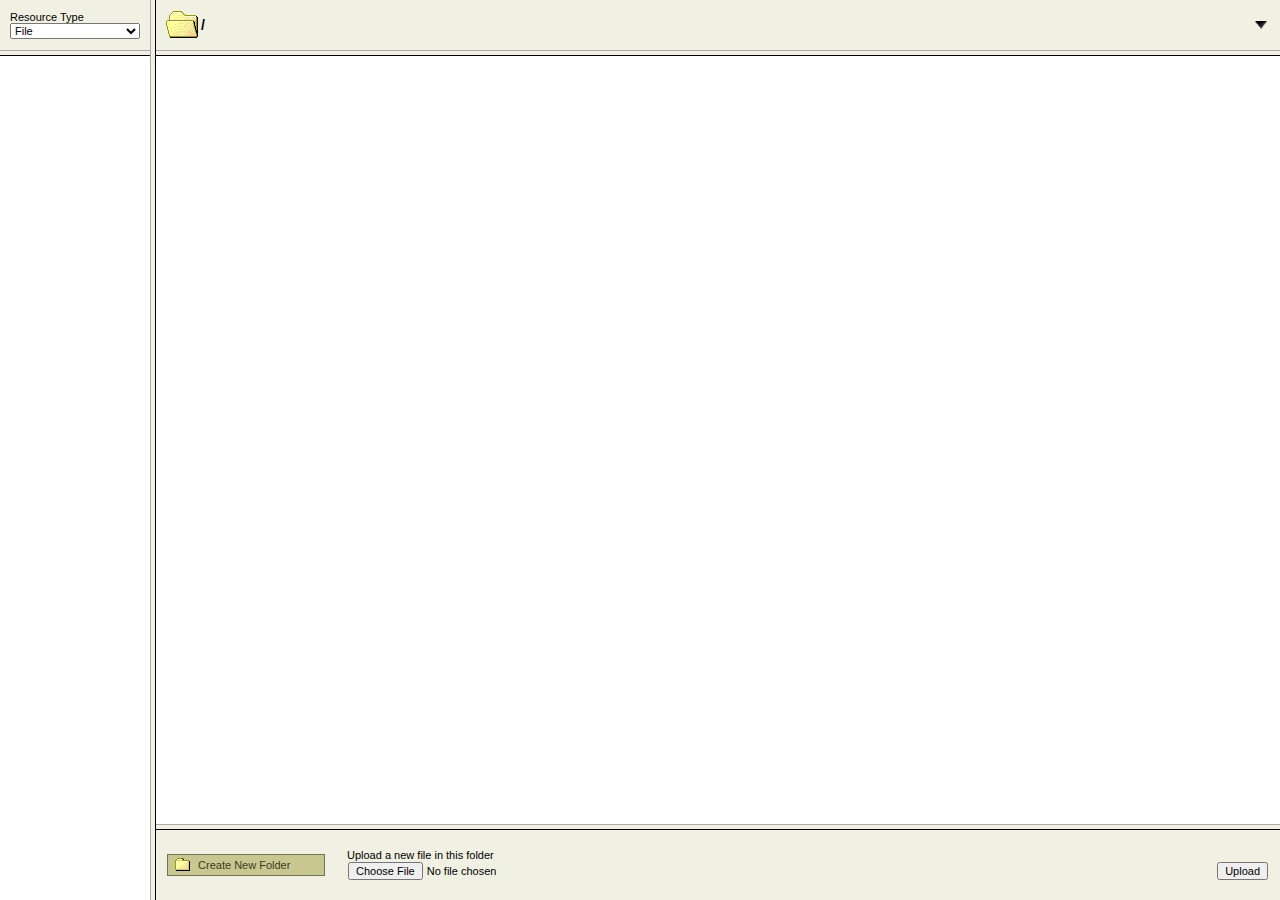
<file: ckeditor/filemanager/browser/default/browser.html>
<!DOCTYPE html PUBLIC "-//W3C//DTD XHTML 1.0 Transitional//EN" "http://www.w3.org/TR/xhtml1/DTD/xhtml1-transitional.dtd">
<html>
	<head>
		<meta http-equiv="X-UA-Compatible" content="IE=EmulateIE7" />
		<title>GCMS</title>
		<meta http-equiv="Content-Type" content="text/html; charset=utf-8" />
		<link href="browser.css" type="text/css" rel="stylesheet" />
		<script type="text/javascript" src="js/fckxml.js"></script>
		<script type="text/javascript">
			//<![CDATA[
			// Automatically detect the correct document.domain (#1919).
			(function()
			{
				var d = document.domain;
				while (true)
				{
					// Test if we can access a parent property.
					try
					{
						var test = window.opener.document.domain;
						break;
					}
					catch(e)
					{}
					// Remove a domain part: www.mytest.example.com => mytest.example.com => example.com ...
					d = d.replace(/.*?(?:\.|$)/, '');
					if (d.length == 0)
						break; // It was not able to detect the domain.
					try
					{
						document.domain = d;
					}
					catch (e)
					{
						break;
					}
				}
			}
		)();
			function GetUrlParam(paramName) {
				var oRegex = new RegExp('[\?&]' + paramName + '=([^&]+)', 'i');
				var oMatch = oRegex.exec(window.top.location.search);
				if (oMatch && oMatch.length > 1)
					return decodeURIComponent(oMatch[1]);
				else
					return '';
			}
			var oConnector = new Object();
			oConnector.CurrentFolder = '/';
			var sConnUrl = GetUrlParam('Connector');
			// Gecko has some problems when using relative URLs (not starting with slash).
			if (sConnUrl.substr(0, 1) != '/' && sConnUrl.indexOf('://') < 0) {
				sConnUrl = window.location.href.replace(/browser.html.*$/, '') + sConnUrl;
			}
			oConnector.ConnectorUrl = sConnUrl + (sConnUrl.indexOf('?') != -1? '&': '?');
			var sServerPath = GetUrlParam('ServerPath');
			if (sServerPath.length > 0) {
				oConnector.ConnectorUrl += 'ServerPath=' + encodeURIComponent(sServerPath) + '&';
			}
			oConnector.ResourceType = GetUrlParam('Type');
			oConnector.ShowAllTypes = (oConnector.ResourceType.length == 0);
			if (oConnector.ShowAllTypes) {
				oConnector.ResourceType = 'File';
			}
			oConnector.SendCommand = function(command, params, callBackFunction) {
				var sUrl = this.ConnectorUrl + 'Command=' + command;
				sUrl += '&Type=' + this.ResourceType;
				sUrl += '&CurrentFolder=' + encodeURIComponent(this.CurrentFolder);
				if (params) sUrl += '&' + params;
				// Add a random salt to avoid getting a cached version of the command execution
				sUrl += '&uuid=' + new Date().getTime();
				var oXML = new FCKXml();
				if (callBackFunction) {
					oXML.LoadUrl(sUrl, callBackFunction); // Asynchronous load.
				} else {
					return oXML.LoadUrl(sUrl);
				}
				return null;
			}
			oConnector.CheckError = function(responseXml) {
				var iErrorNumber = 0;
				var oErrorNode = responseXml.SelectSingleNode('Connector/Error');
				if (oErrorNode) {
					iErrorNumber = parseInt(oErrorNode.attributes.getNamedItem('number').value, 10);
					switch (iErrorNumber) {
						case 0:
							break;
						case 1: // Custom error. Message placed in the "text" attribute.
							alert(oErrorNode.attributes.getNamedItem('text').value);
							break;
						case 101:
							alert(FOLDER_EXISTS);
							break;
						case 102:
							alert(INVALID_FOLDER_NAME);
							break;
						case 103:
							alert(PERMISSION_CREATE_FOLDER);
							break;
						case 110:
							alert(ERROR_CREATE_FOLDER);
							break;
						default:
							alert(ERROR_NUMBER.replace('%1', iErrorNumber));
							break;
					}
				}
				return iErrorNumber;
			}
			var oIcons = new Object();
			oIcons.AvailableIconsArray =[
				'ai', 'avi', 'bmp', 'cs', 'dll', 'doc', 'exe', 'fla', 'gif', 'htm', 'html', 'jpg', 'js',
				'mdb', 'mp3', 'pdf', 'png', 'ppt', 'rdp', 'swf', 'swt', 'txt', 'vsd', 'xls', 'xml', 'zip'];
			oIcons.AvailableIcons = new Object();
			for (var i = 0; i < oIcons.AvailableIconsArray.length; i++) {
				oIcons.AvailableIcons[oIcons.AvailableIconsArray[i]] = true;
			}
			oIcons.GetIcon = function(fileName) {
				var sExtension = fileName.substr(fileName.lastIndexOf('.') + 1).toLowerCase();
				if (this.AvailableIcons[sExtension] == true) {
					return sExtension;
				} else {
					return 'default.icon';
				}
			}
			function OnUploadCompleted(errorNumber, fileUrl, fileName, customMsg) {
				if (errorNumber == "1") {
					window.frames['frmUpload'].OnUploadCompleted(errorNumber, customMsg);
				} else {
					window.frames['frmUpload'].OnUploadCompleted(errorNumber, fileName);
				}
			}
			// language
			var lang = GetUrlParam('langCode');
			lang = lang == 'th'? 'th': 'en';
			var script = document.createElement('script');
			document.getElementsByTagName('head')[0].appendChild(script);
			script.type = 'text/javascript';
			script.src = 'js/' + lang + '.js';
			//]]>
		</script>
	</head>
	<frameset cols="150,*" class="Frame" framespacing="3" bordercolor="#F1F1E3" frameborder="1">
		<frameset rows="50,*" framespacing="0">
			<frame src="frmresourcetype.html" scrolling="no" frameborder="0" />
			<frame name="frmFolders" src="frmfolders.html" scrolling="auto" frameborder="1" id="frmFolders" />
		</frameset>
		<frameset rows="50,*,70" framespacing="0">
			<frame name="frmActualFolder" src="frmactualfolder.html" scrolling="no" frameborder="0" id="frmActualFolder" />
			<frame name="frmResourcesList" src="frmresourceslist.html" scrolling="auto" frameborder="1" id="frmResourcesList" />
			<frameset cols="180,*,0" framespacing="0" frameborder="0">
				<frame name="frmCreateFolder" src="frmcreatefolder.html" scrolling="no" frameborder="0" id="frmCreateFolder" />
				<frame name="frmUpload" src="frmupload.html" scrolling="no" frameborder="0" id="frmUpload" />
				<frame name="frmUploadWorker" src="javascript:void(0)" scrolling="no" frameborder="0" id="frmUploadWorker" />
			</frameset>
		</frameset>
	</frameset>
</html>
</file>
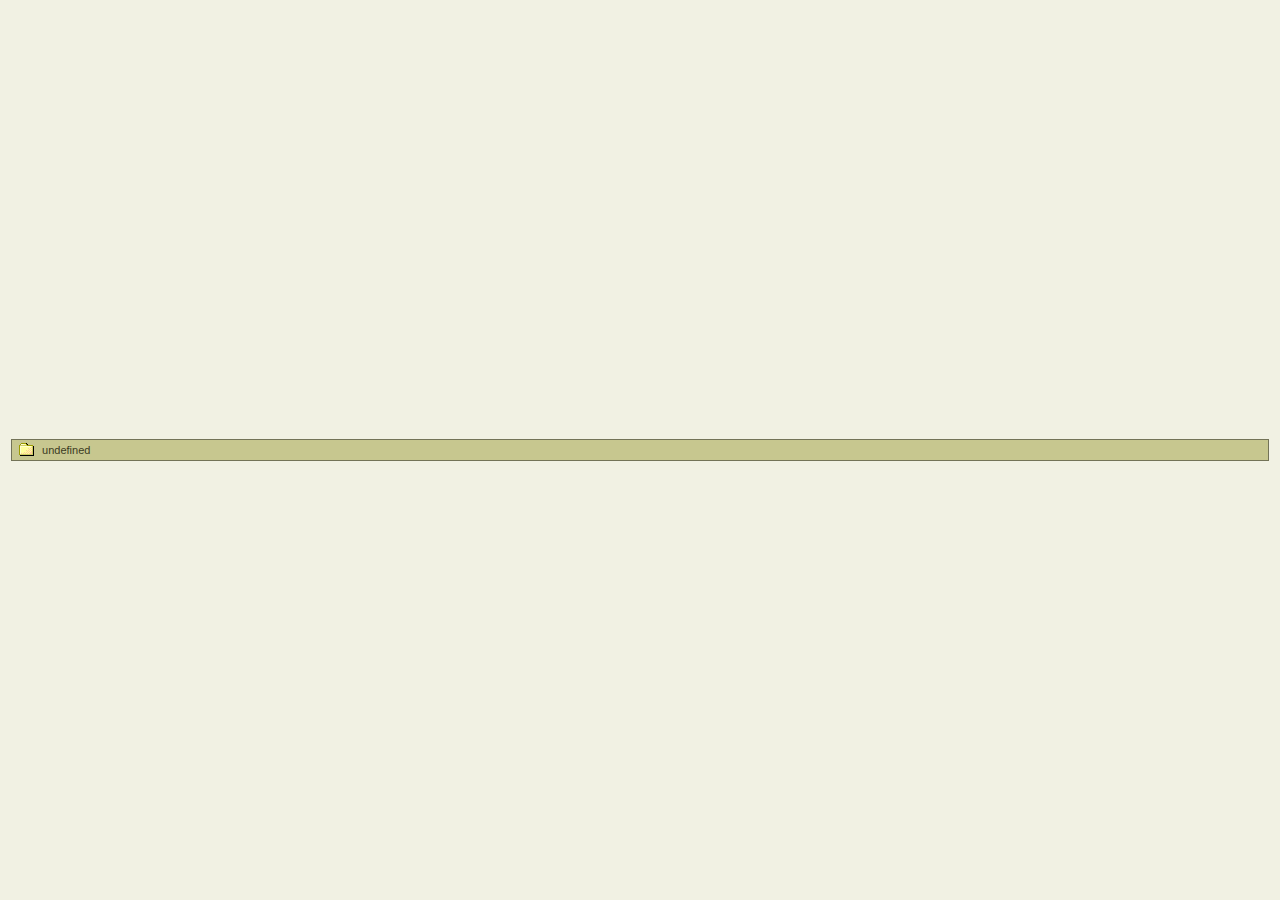
<file: ckeditor/filemanager/browser/default/frmcreatefolder.html>
<!DOCTYPE html PUBLIC "-//W3C//DTD XHTML 1.0 Transitional//EN" "http://www.w3.org/TR/xhtml1/DTD/xhtml1-transitional.dtd">
<html>
<head>
<meta http-equiv="X-UA-Compatible" content="IE=EmulateIE7" />
<title>Create Folder</title>
<meta http-equiv="Content-Type" content="text/html; charset=utf-8" />
<link href="browser.css" type="text/css" rel="stylesheet" />
<script type="text/javascript" src="js/common.js">
</script>
<script type="text/javascript">
	//<![CDATA[
	function SetCurrentFolder(resourceType, folderPath) {
		oConnector.ResourceType = resourceType;
		oConnector.CurrentFolder = folderPath;
	}
	function CreateFolder() {
		var sFolderName;
		while (true) {
			sFolderName = prompt(top.CREATE_FOLDER_PROMPT, '');
			if (sFolderName == null) {
				return;
			} else if (sFolderName.length == 0) {
				alert(top.FOLDER_NAME_EMPTY);
			} else {
				break;
			}
		}
		oConnector.SendCommand('CreateFolder', 'NewFolderName=' + encodeURIComponent(sFolderName), CreateFolderCallBack);
	}
	function CreateFolderCallBack(fckXml) {
		if (oConnector.CheckError(fckXml) == 0) {
			window.parent.frames['frmResourcesList'].Refresh();
		}
	}
	window.onload = function() {
		window.top.IsLoadedCreateFolder = true;
		document.getElementById('newfolder').innerHTML = top.CREATE_NEW_FOLDER;
	}
	//]]>
</script>
 </head>
	<body>
		<table class="fullHeight" style="width:100%">
			<tr>
				<td>
					<button type="button" onclick="CreateFolder()" style="cursor: pointer;width:100%;">
						<table>
							<tr>
								<td><img alt="" src="images/folder.gif" style="width:16px;height:16px" /></td>
								<td>&nbsp;</td>
								<td id="newfolder" nowrap="nowarp">Create New Folder</td>
							</tr>
						</table>
					</button>
				</td>
			</tr>
		</table>
	</body>

</html>
</file>
<file: skin/demo.css>
body {
  padding: 0;
  margin: 0;
  font-family: sans-serif;
  font-size: 1em;
  line-height: 1.5;
  color: #555;
  background: #fff;
}
h1 {
  font-size: 1.5em;
  font-weight: normal;
}
small {
  font-size: .66666667em;
}
a {
  color: #e74c3c;
  text-decoration: none;
}
a:hover, a:focus {
  box-shadow: 0 1px #e74c3c;
}
.bshadow0, input {
  box-shadow: inset 0 -2px #e7e7e7;
}
input:hover {
  box-shadow: inset 0 -2px #ccc;
}
input, fieldset {
  font-family: sans-serif;
  font-size: 1em;
  margin: 0;
  padding: 0;
  border: 0;
}
input {
  color: inherit;
  line-height: 1.5;
  height: 1.5em;
  padding: .25em 0;
}
input:focus {
  outline: none;
  box-shadow: inset 0 -2px #449fdb;
}
.glyph {
  font-size: 16px;
  width: 15em;
  padding-bottom: 1em;
  margin-right: 4em;
  margin-bottom: 1em;
  float: left;
  overflow: hidden;
}
.liga {
  width: 80%;
  width: calc(100% - 2.5em);
}
.talign-right {
  text-align: right;
}
.talign-center {
  text-align: center;
}
.bgc1 {
  background: #f1f1f1;
}
.fgc1 {
  color: #999;
}
.fgc0 {
  color: #000;
}
p {
  margin-top: 1em;
  margin-bottom: 1em;
}
.mvm {
  margin-top: .75em;
  margin-bottom: .75em;
}
.mtn {
  margin-top: 0;
}
.mtl, .mal {
  margin-top: 1.5em;
}
.mbl, .mal {
  margin-bottom: 1.5em;
}
.mal, .mhl {
  margin-left: 1.5em;
  margin-right: 1.5em;
}
.mhmm {
  margin-left: 1em;
  margin-right: 1em;
}
.mls {
  margin-left: .25em;
}
.ptl {
  padding-top: 1.5em;
}
.pbs, .pvs {
  padding-bottom: .25em;
}
.pvs, .pts {
  padding-top: .25em;
}
.unit {
  float: left;
}
.unitRight {
  float: right;
}
.size1of2 {
  width: 50%;
}
.size1of1 {
  width: 100%;
}
.clearfix:before, .clearfix:after {
  content: " ";
  display: table;
}
.clearfix:after {
  clear: both;
}
.hidden-true {
  display: none;
}
.textbox0 {
  width: 3em;
  background: #f1f1f1;
  padding: .25em .5em;
  line-height: 1.5;
  height: 1.5em;
}
#testDrive {
  display: block;
  padding-top: 24px;
  line-height: 1.5;
}
.fs0 {
  font-size: 16px;
}
.fs1 {
  font-size: 32px;
}
.fs2 {
  font-size: 32px;
}
.fs3 {
  font-size: 32px;
}
</file>
<file: skin/fonts.css>
@font-face {
  font-family: 'icomoon';
  src:  url('fonts/icomoon.eot?xx6l34');
  src:  url('fonts/icomoon.eot?xx6l34#iefix') format('embedded-opentype'),
    url('fonts/icomoon.ttf?xx6l34') format('truetype'),
    url('fonts/icomoon.woff?xx6l34') format('woff'),
    url('fonts/icomoon.svg?xx6l34#icomoon') format('svg');
  font-weight: normal;
  font-style: normal;
}
.sort_asc:after, .sort_desc:after, .sort_none:after,
[class^="icon-"]:before, [class*=" icon-"]:before {
  font-family: 'icomoon' !important;
  speak: none;
  font-style: normal;
  font-weight: normal;
  font-variant: normal;
  text-transform: none;
  margin-right: 5px;
  min-width: 1em;
  line-height: 1;
  -webkit-font-smoothing: antialiased;
  -moz-osx-font-smoothing: grayscale;
}
.sort_asc:after, .sort_desc:after, .sort_none:after {
  margin-right: 0;
  margin-left: 5px;
}
li[class^="icon-"], li[class*=" icon-"] {
  list-style-type: none;
}
.sort_asc:hover, .sort_desc:hover, .sort_none:hover, [class^="icon-"]:hover, [class*=" icon-"]:hover {
  text-decoration: none;
}
a.icon-delete:before, a.icon-edit:before, a.icon-check:before, a.icon-uncheck:before {
  margin: 0;
}
.icon-cloud:before {
  content: "\e2c2";
}
.icon-number:before {
  content: "\2a";
}
.icon-wallet:before {
  content: "\e900";
}
.icon-smile:before {
  content: "\29";
}
.icon-plus:before {
  content: "\2b";
}
.icon-minus:before {
  content: "\2d";
}
.icon-help:before {
  content: "\3f";
}
.icon-bold:before {
  content: "\62";
}
.icon-fontcolor:before {
  content: "\63";
}
.icon-sex-f:before {
  content: "\66";
}
.icon-sex:before {
  content: "\67";
}
.icon-height:before {
  content: "\68";
}
.icon-italic:before {
  content: "\69";
}
.icon-question:before {
  content: "\71";
}
.icon-fontsize:before {
  content: "\73";
}
.icon-width:before {
  content: "\77";
}
.icon-close:before {
  content: "\78";
}
.icon-documents:before {
  content: "\e600";
}
.icon-money:before {
  content: "\e601";
}
.icon-modules:before {
  content: "\e602";
}
.icon-table:before {
  content: "\e603";
}
.icon-index:before {
  content: "\e604";
}
.icon-share:before {
  content: "\e605";
}
.icon-youtube:before {
  content: "\e606";
}
.icon-search:before {
  content: "\e607";
}
.icon-listview:before {
  content: "\e608";
}
.icon-iconview:before {
  content: "\e609";
}
.icon-continue:before {
  content: "\e60a";
}
.icon-next:before {
  content: "\e60b";
}
.icon-prev:before {
  content: "\e60c";
}
.icon-save:before {
  content: "\e60d";
}
.icon-link:before {
  content: "\e60e";
}
.icon-thumbview:before {
  content: "\e60f";
}
.icon-menus:before {
  content: "\e610";
}
.icon-subcategory:before {
  content: "\e611";
}
.icon-loading:before {
  content: "\e612";
}
.icon-keyboard:before {
  content: "\e613";
}
.icon-world:before {
  content: "\e614";
}
.icon-summary:before {
  content: "\e615";
}
.icon-wizard:before {
  content: "\e616";
}
.icon-ip:before {
  content: "\e617";
}
.icon-filter:before {
  content: "\e618";
}
.icon-language:before {
  content: "\e619";
}
.icon-news:before {
  content: "\e61a";
}
.icon-gps:before {
  content: "\e61b";
}
.icon-create:before {
  content: "\e61c";
}
.icon-copy:before {
  content: "\e61d";
}
.icon-vol-down:before {
  content: "\e61f";
}
.icon-newtopic:before {
  content: "\e620";
}
.icon-vol-up:before {
  content: "\e621";
}
.icon-currency:before {
  content: "\e622";
}
.icon-tags:before {
  content: "\e627";
}
.icon-like:before {
  content: "\e628";
}
.icon-unlike:before {
  content: "\e629";
}
.icon-clip:before {
  content: "\e62a";
}
.icon-unzip:before {
  content: "\e62d";
}
.icon-star0:before {
  content: "\e62e";
}
.icon-star1:before {
  content: "\e62f";
}
.icon-star2:before {
  content: "\e630";
}
.icon-email-read:before {
  content: "\e631";
}
.icon-email-open:before {
  content: "\e632";
}
.icon-email-refresh:before {
  content: "\e633";
}
.icon-email-reply:before {
  content: "\e634";
}
.icon-email-replied:before {
  content: "\e635";
}
.icon-email-unread:before {
  content: "\e636";
}
.icon-email-sent:before {
  content: "\e637";
}
.icon-portfolio:before {
  content: "\e638";
}
.icon-database:before {
  content: "\e639";
}
.icon-template:before {
  content: "\e63a";
}
.icon-google:before {
  content: "\e63b";
}
.icon-googleplus:before {
  content: "\e63c";
}
.icon-facebook:before {
  content: "\e63d";
}
.icon-twitter:before {
  content: "\e63e";
}
.icon-rss:before {
  content: "\e63f";
}
.icon-instagram:before {
  content: "\e640";
}
.icon-pinterest:before {
  content: "\e641";
}
.icon-bing:before {
  content: "\e642";
}
.icon-info:before {
  content: "\e643";
}
.icon-warning:before {
  content: "\e644";
}
.icon-color:before {
  content: "\e646";
}
.icon-tip:before {
  content: "\e647";
}
.icon-favorite:before {
  content: "\e648";
}
.icon-write:before {
  content: "\e649";
}
.icon-new:before {
  content: "\e64a";
}
.icon-document:before {
  content: "\e64b";
}
.icon-find:before {
  content: "\e64c";
}
.icon-pie:before {
  content: "\e64d";
}
.icon-bars:before {
  content: "\e64e";
}
.icon-stats:before {
  content: "\e64f";
}
.icon-create-folder:before {
  content: "\e650";
}
.icon-folder:before {
  content: "\e651";
}
.icon-folder-open:before {
  content: "\e652";
}
.icon-category:before {
  content: "\e653";
}
.icon-board:before {
  content: "\e654";
}
.icon-comments:before {
  content: "\e655";
}
.icon-chat:before {
  content: "\e656";
}
.icon-customer:before {
  content: "\e657";
}
.icon-personnel:before {
  content: '\e658';
}
.icon-unlock:before {
  content: "\e659";
}
.icon-lock:before {
  content: "\e65a";
}
.icon-aligncenter:before {
  content: "\e65b";
}
.icon-user:before {
  content: "\e65c";
}
.icon-users:before {
  content: "\e65d";
}
.icon-import:before {
  content: "\e65e";
}
.icon-export:before {
  content: "\e65f";
}
.icon-download:before {
  content: "\e660";
}
.icon-upload:before {
  content: "\e661";
}
.icon-inbox:before {
  content: "\e662";
}
.icon-outbox:before {
  content: "\e663";
}
.sort_asc:after,
.icon-move_down:before {
  content: "\e664";
}
.sort_desc:after,
.icon-move_up:before {
  content: "\e665";
}
.icon-move_right:before {
  content: "\e666";
}
.icon-move_left:before {
  content: "\e667";
}
.sort_none:after,
.icon-move:before {
  content: "\e668";
}
.icon-product:before {
  content: "\e669";
}
.icon-shipping:before {
  content: "\e66a";
}
.icon-addtocart:before {
  content: "\e66b";
}
.icon-paypal:before {
  content: "\e66c";
}
.icon-billing:before {
  content: "\e66d";
}
.icon-calculator:before {
  content: "\e66e";
}
.icon-payment:before {
  content: "\e670";
}
.icon-cart:before {
  content: "\e671";
}
.icon-ticket:before {
  content: "\e672";
}
.icon-currexchange:before {
  content: "\e673";
}
.icon-fullscreen:before {
  content: "\e674";
}
.icon-contract:before {
  content: "\e675";
}
.icon-left:before {
  content: "\e676";
}
.icon-right:before {
  content: "\e677";
}
.icon-drag:before {
  content: "\e678";
}
.icon-signout:before {
  content: "\e679";
}
.icon-signin:before {
  content: "\e67a";
}
.icon-password:before {
  content: "\e67c";
}
.icon-home:before {
  content: "\e67d";
}
.icon-preview:before {
  content: "\e67e";
}
.icon-email:before {
  content: "\e67f";
}
.icon-tools:before {
  content: "\e680";
}
.icon-config:before {
  content: "\e681";
}
.icon-settings:before {
  content: "\e682";
}
.icon-pause:before {
  content: "\e683";
}
.icon-stop:before {
  content: "\e684";
}
.icon-play:before {
  content: "\e685";
}
.icon-thumbnail:before {
  content: "\e686";
}
.icon-gallery:before {
  content: "\e687";
}
.icon-location:before {
  content: "\e688";
}
.icon-map:before {
  content: "\e689";
}
.icon-check:before {
  content: "\e68a";
}
.icon-uncheck:before {
  content: "\e68b";
}
.icon-host:before {
  content: "\e68c";
}
.icon-computer:before {
  content: "\e68d";
}
.icon-ads:before {
  content: "\e68e";
}
.icon-radio:before {
  content: "\e68f";
}
.icon-song:before {
  content: "\e690";
}
.icon-collapse:before {
  content: "\e691";
}
.icon-video:before {
  content: "\e692";
}
.icon-book:before {
  content: "\e693";
}
.icon-game:before {
  content: "\e694";
}
.icon-event:before {
  content: "\e695";
}
.icon-hotel:before {
  content: "\e696";
}
.icon-edocument:before {
  content: "\e697";
}
.icon-gift:before {
  content: "\e698";
}
.icon-win:before {
  content: "\e699";
}
.icon-addressbook:before {
  content: "\e69a";
}
.icon-profile:before {
  content: "\e69b";
}
.icon-address:before {
  content: "\e69c";
}
.icon-list:before {
  content: "\e69d";
}
.icon-print:before {
  content: "\e69e";
}
.icon-alarm:before {
  content: "\e69f";
}
.icon-bookmark:before {
  content: "\e6a0";
}
.icon-delete:before {
  content: "\e6a1";
}
.icon-expand:before {
  content: "\e6a2";
}
.icon-quote:before {
  content: "\e6a3";
}
.icon-html5:before {
  content: "\e6a4";
}
.icon-dashboard:before {
  content: "\e6a6";
}
.icon-css3:before {
  content: "\e6a7";
}
.icon-mobile:before {
  content: "\e6a8";
}
.icon-tablet:before {
  content: "\e6a9";
}
.icon-desktop:before {
  content: "\e6aa";
}
.icon-pin:before {
  content: "\e6ab";
}
.icon-unpin:before {
  content: "\e6ac";
}
.icon-visited:before {
  content: "\e6ad";
}
.icon-report:before {
  content: "\e6ae";
}
.icon-design:before {
  content: "\e6af";
}
.icon-forward:before {
  content: "\e6b1";
}
.icon-layout:before {
  content: "\e6b2";
}
.icon-widgets:before {
  content: "\e6b3";
}
.icon-alignleft:before {
  content: "\e6b4";
}
.icon-reply:before {
  content: "\e6b5";
}
.icon-alignright:before {
  content: "\e6b7";
}
.icon-bgcolor:before {
  content: "\e6b9";
}
.icon-plug:before {
  content: "\e6ba";
}
.icon-history:before {
  content: "\e6bb";
}
.icon-flag:before {
  content: "\e6bc";
}
.icon-chrome:before {
  content: "\e6bd";
}
.icon-firefox:before {
  content: "\e6be";
}
.icon-ie:before {
  content: "\e6bf";
}
.icon-opera:before {
  content: "\e6c0";
}
.icon-safari:before {
  content: "\e6c1";
}
.icon-clock:before {
  content: "\e6c2";
}
.icon-underline:before {
  content: "\e6c6";
}
.icon-published1:before {
  content: "\e6c7";
}
.icon-published0:before {
  content: "\e6c8";
}
.icon-connector:before {
  content: "\e6c9";
}
.icon-forum:before {
  content: "\e6ce";
}
.icon-ban:before {
  content: "\e6d1";
}
.icon-edit:before {
  content: "\e6d2";
}
.icon-valid:before {
  content: "\e6d4";
}
.icon-invalid:before {
  content: "\e6d5";
}
.icon-responsive:before {
  content: "\e6db";
}
.icon-estudent:before,
.icon-elearning:before {
  content: "\e6dc";
}
.icon-calendar:before {
  content: "\e6f1";
}
.icon-office:before {
  content: "\e901";
}
.icon-rocket:before {
  content: "\e902";
}
.icon-shuffle:before {
  content: "\e903";
}
.icon-excel:before {
  content: "\e904";
}
.icon-pdf:before {
  content: "\e905";
}
.icon-git:before {
  content: "\e906";
}
.icon-word:before {
  content: "\e907";
}
.icon-sex-m:before {
  content: "\e908";
}
.icon-register:before {
  content: "\e973";
}
.icon-verfied:before {
  content: "\e975";
}
.icon-group:before {
  content: "\f0c0";
}
.icon-dev:before {
  content: "\f0c3";
}
.icon-file:before {
  content: "\f0f6";
}
.icon-sort:before {
  content: "\f160";
}
.icon-phone:before {
  content: "\f1c1";
}
.icon-exchange:before {
  content: "\f1c3";
}
.icon-image:before {
  content: "\f1c5";
}
.icon-zip:before {
  content: "\f1c6";
}
.icon-code:before {
  content: "\f1c9";
}
.icon-cc:before {
  content: "\f20a";
}
.icon-fontfamily:before {
  content: "A";
  font-family: Arial;
}
</file>
<file: ckeditor/filemanager/browser/default/browser.css>
body {
	background-color: #f1f1e3;
	margin: 0 10px;
}
body, html {
	height: 100%;
	min-height: 100%;
}
form {
	margin: 0;
	padding: 0;
}
.Frame {
	background-color: #f1f1e3;
	border: thin inset #f1f1e3;
}
body.FileArea {
	background-color: #fff;
}
body, td, input, select {
	font-size: 11px;
	font-family: Tahoma, 'Microsoft Sans Serif', Arial, Helvetica, Verdana;
}
.ActualFolder {
	font-weight: bold;
	font-size: 14px;
}
.PopupButtons {
	border-top: #d5d59d 1px solid;
	background-color: #e3e3c7;
	padding: 7px 10px 7px 10px;
}
.Button, button {
	color: #3b3b1f;
	border: #737357 1px solid;
	background-color: #c7c78f;
}
.FolderListCurrentFolder img {
	background-image: url(images/FolderOpened.gif);
}
.FolderListFolder img {
	background-image: url(images/Folder.gif);
}
.fullHeight {
	height: 100%;
}
table {
	border-collapse: collapse;
}
#divthumb {
	display: table;
	position: absolute;
	height: 130px;
	background-position: 50% 30%;
	background-repeat: no-repeat;
	border: 1px solid #999;
	background-color: #EEE;
	padding: 5px 5px 0 5px;
}
#divthumb > #divtext {
	display: block;
	text-align: center;
	min-width: 100px;
	margin-top: 110px;
	padding: 3px;
}
</file>
